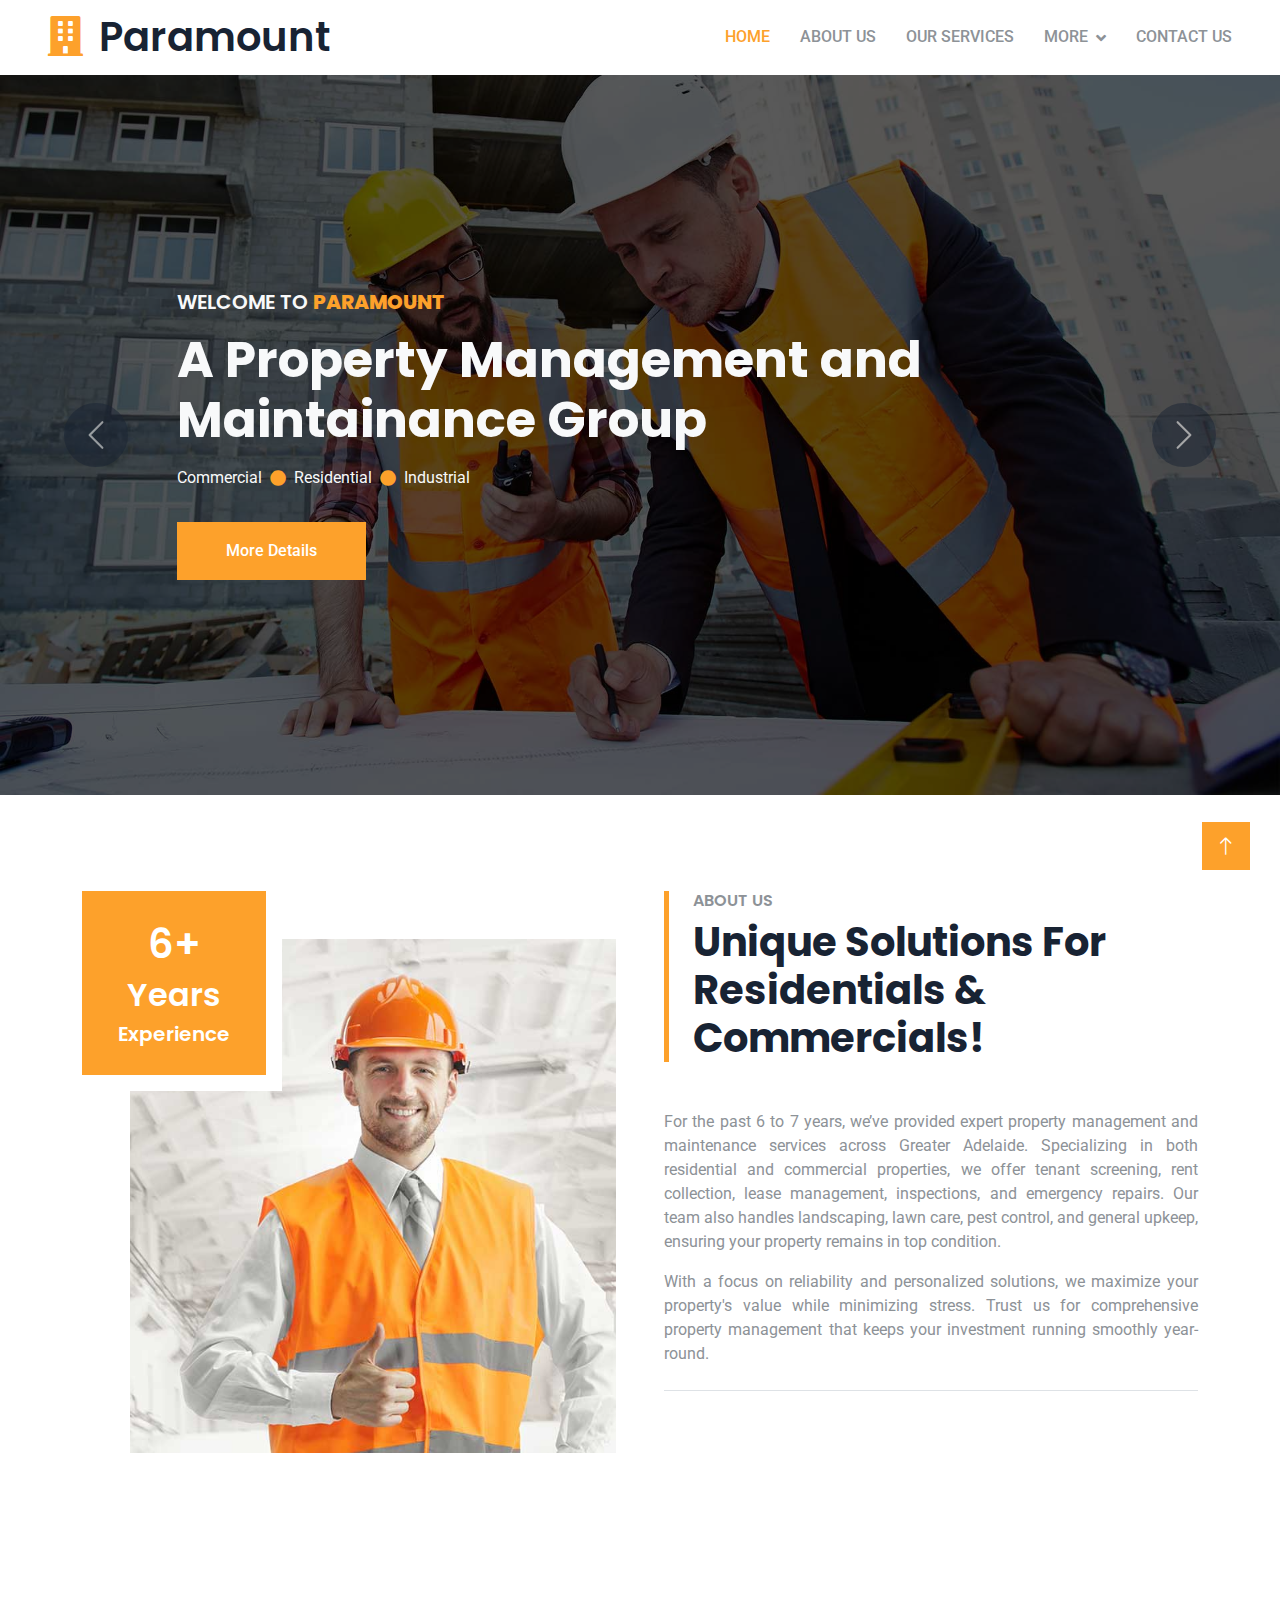
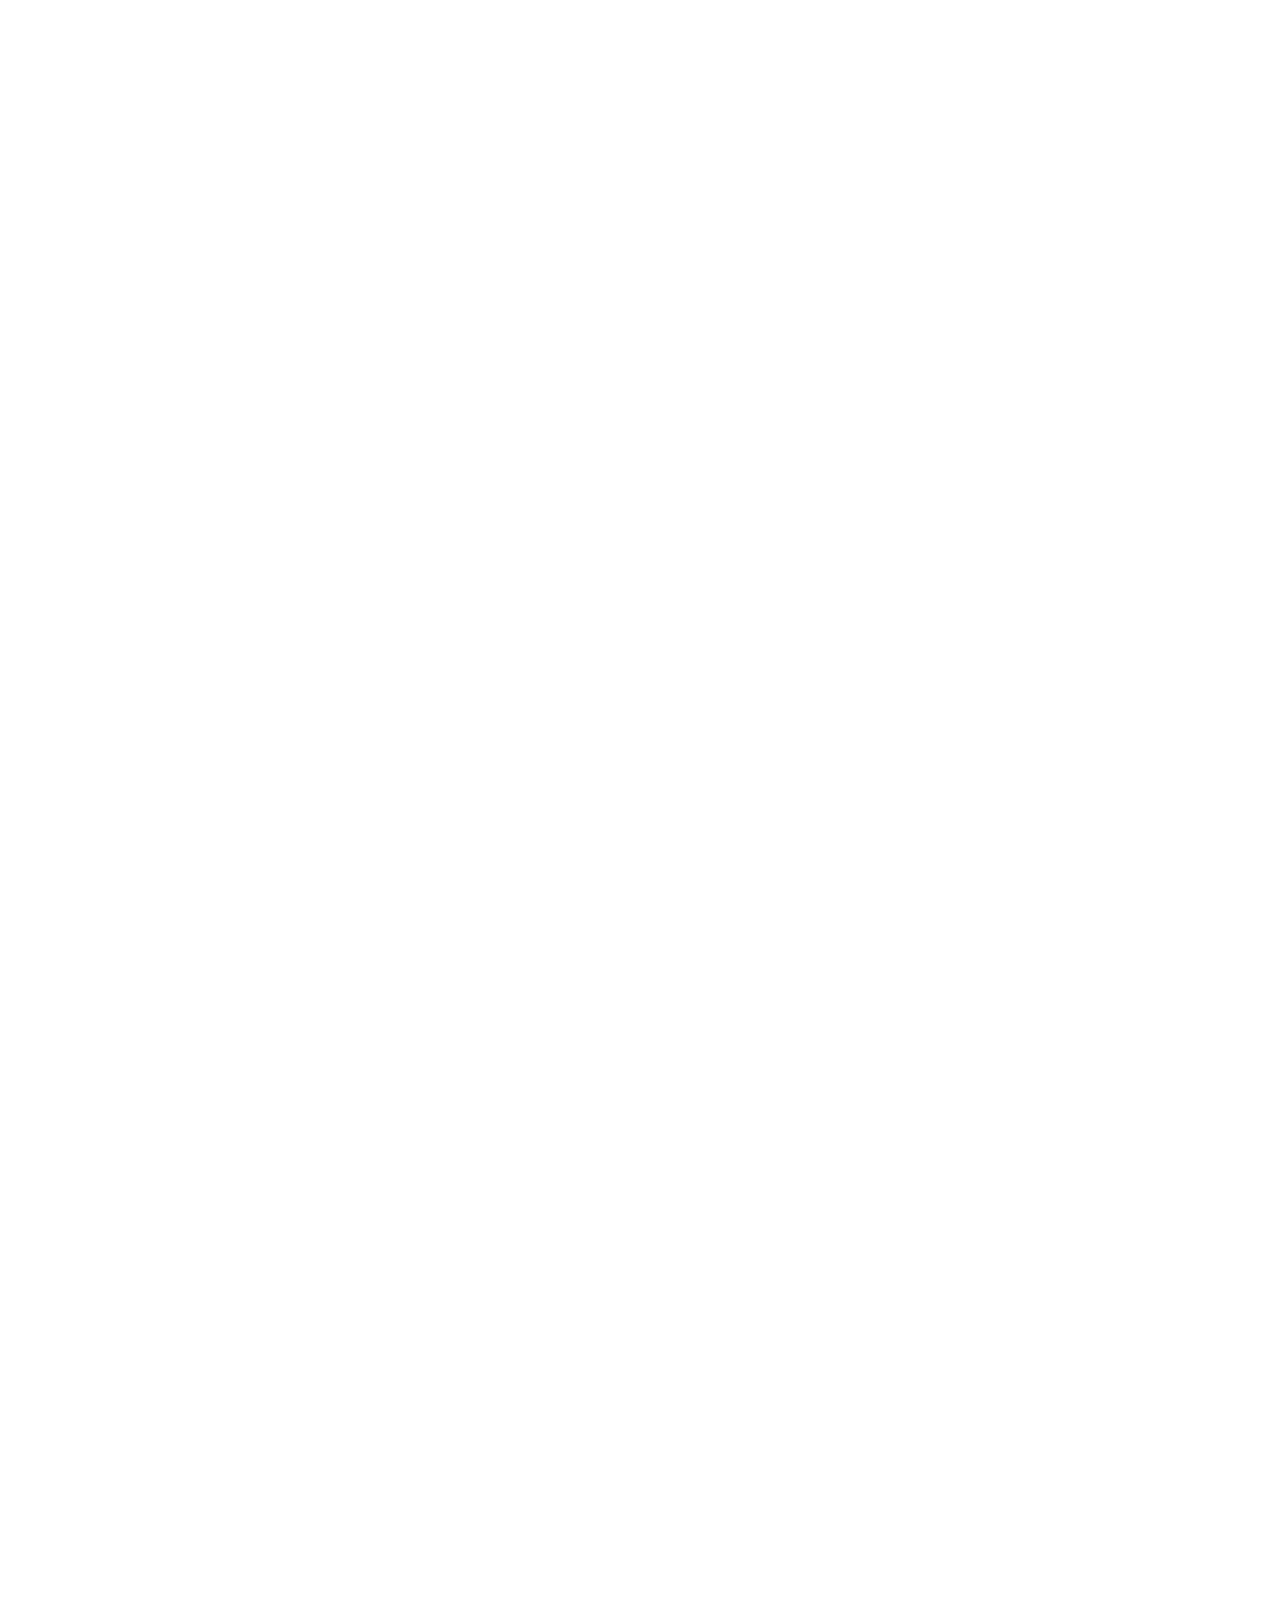
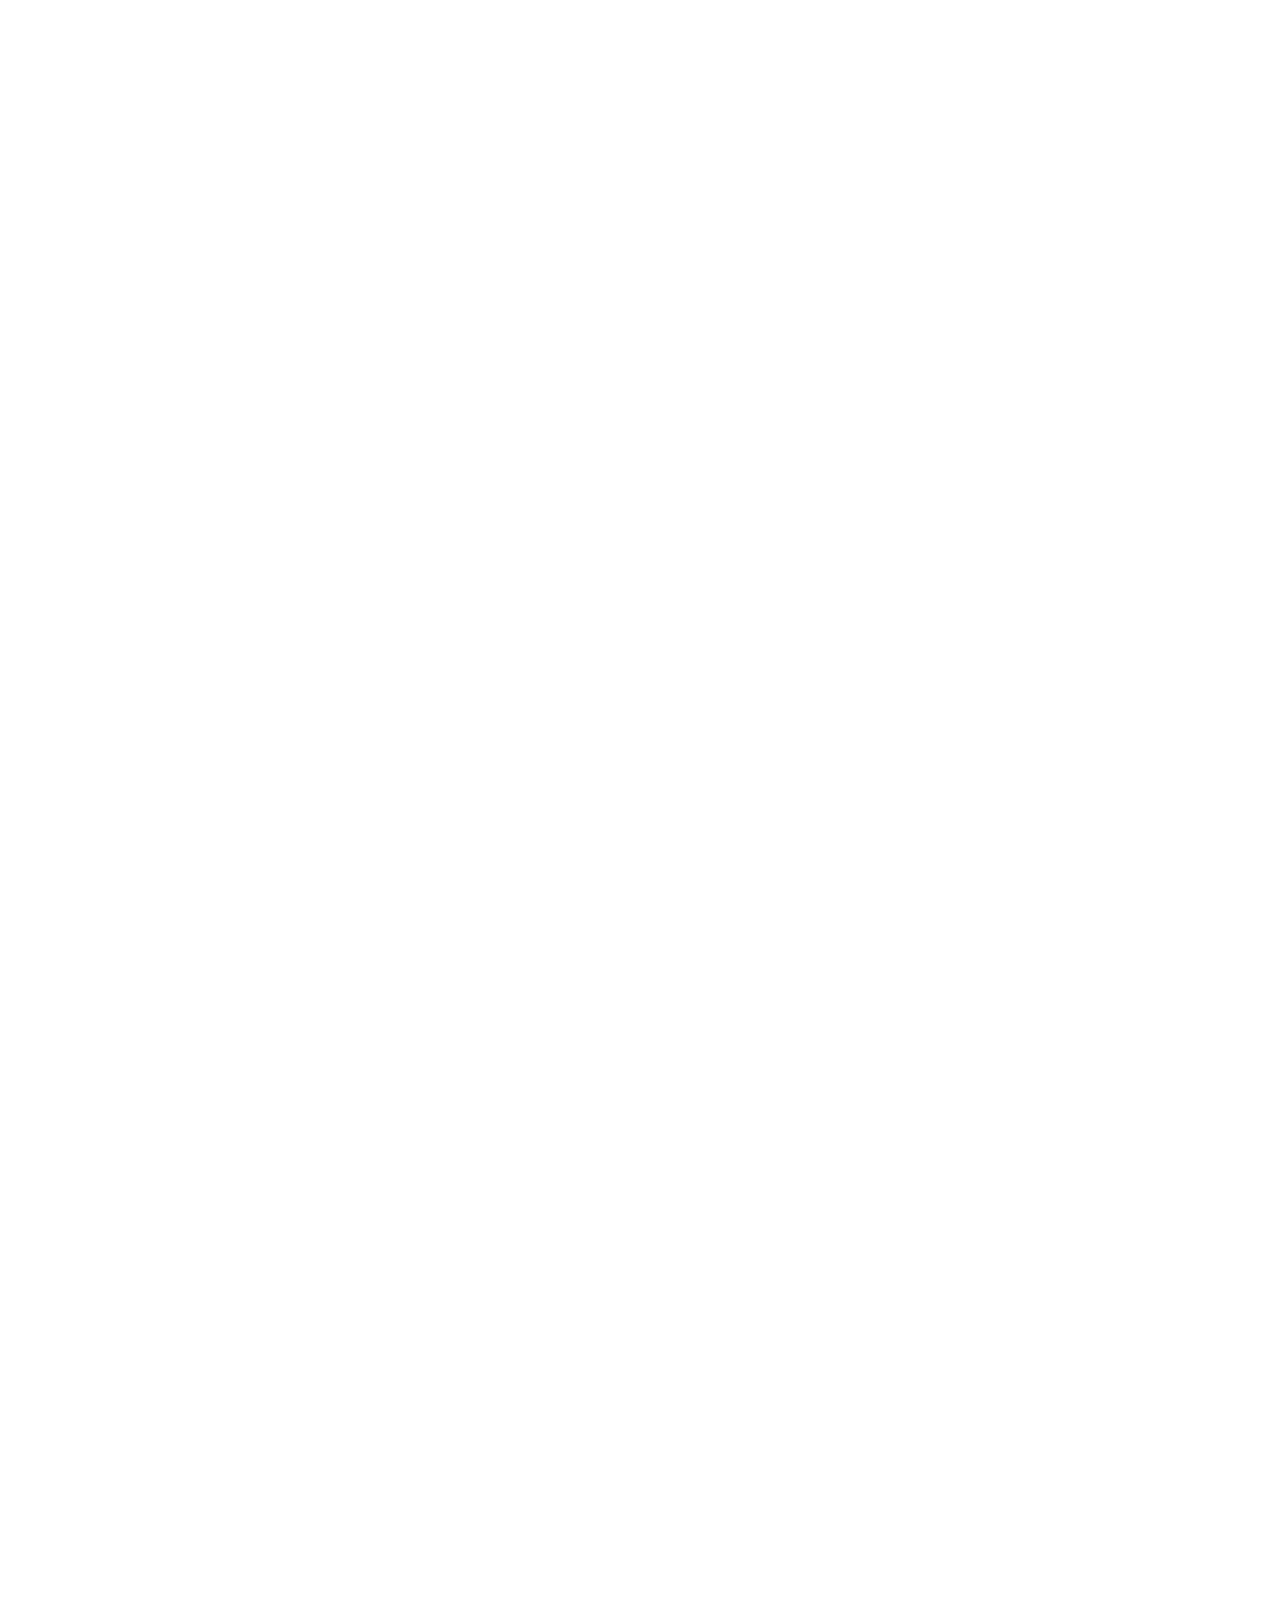
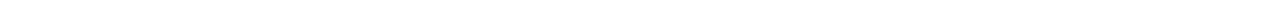
<file: index.html>
<!DOCTYPE html>
<html lang="en">

<head>
    <meta charset="utf-8">
    <title>Paramount - Home Repair Website Template</title>
    <meta content="width=device-width, initial-scale=1.0" name="viewport">
    <meta content="" name="keywords">
    <meta content="" name="description">

    <!-- Favicon -->
    <link href="img/favicon.ico" rel="icon">

    <!-- Google Web Fonts -->
    <link rel="preconnect" href="https://fonts.googleapis.com">
    <link rel="preconnect" href="https://fonts.gstatic.com" crossorigin>
    <link href="https://fonts.googleapis.com/css2?family=Roboto:wght@400;500&family=Poppins:wght@600;700&display=swap"
        rel="stylesheet">

    <!-- Icon Font Stylesheet -->
    <link href="https://cdnjs.cloudflare.com/ajax/libs/font-awesome/5.10.0/css/all.min.css" rel="stylesheet">
    <link href="https://cdn.jsdelivr.net/npm/bootstrap-icons@1.4.1/font/bootstrap-icons.css" rel="stylesheet">

    <!-- Libraries Stylesheet -->
    <link href="lib/animate/animate.min.css" rel="stylesheet">
    <link href="lib/owlcarousel/assets/owl.carousel.min.css" rel="stylesheet">

    <!-- Customized Bootstrap Stylesheet -->
    <link href="css/bootstrap.min.css" rel="stylesheet">

    <!-- Template Stylesheet -->
    <link href="css/style.css" rel="stylesheet">
</head>

<body>
    <!-- Spinner Start -->
    <div id="spinner"
        class="show bg-white position-fixed translate-middle w-100 vh-100 top-50 start-50 d-flex align-items-center justify-content-center">
        <div class="spinner-grow text-primary" role="status"></div>
    </div>
    <!-- Spinner End -->


    <!-- Topbar Start -->
    <!-- <div class="container-fluid bg-light p-0">
        <div class="row gx-0 d-none d-lg-flex">
            <div class="col-lg-7 px-5 text-start">
                <div class="h-100 d-inline-flex align-items-center border-start border-end px-3">
                    <small class="fa fa-phone-alt me-2"></small>
                    <small>+61 415386318</small>
                </div>
                <div class="h-100 d-inline-flex align-items-center border-end px-3">
                    <small class="far fa-envelope-open me-2"></small>
                    <small>info@example.com</small>
                </div>
                <div class="h-100 d-inline-flex align-items-center border-end px-3">
                    <small class="far fa-clock me-2"></small>
                    <small>Mon - Sat : 07 AM - 06 PM, Sun : Upon requested</small>
                </div>
            </div>
            <div class="col-lg-5 px-5 text-end">
                <div class="h-100 d-inline-flex align-items-center">
                    <a class="btn btn-square border-end border-start" href=""><i class="fab fa-facebook-f"></i></a>
                    <a class="btn btn-square border-end" href=""><i class="fab fa-twitter"></i></a>
                    <a class="btn btn-square border-end" href=""><i class="fab fa-linkedin-in"></i></a>
                    <a class="btn btn-square border-end" href=""><i class="fab fa-instagram"></i></a>
                </div>
            </div>
        </div>
    </div> -->
    <!-- Topbar End -->


    <!-- Navbar Start -->
    <nav class="navbar navbar-expand-lg bg-white navbar-light sticky-top px-4 px-lg-5 py-lg-0">
        <a href="index.html" class="navbar-brand d-flex align-items-center">
            <h1 class="m-0"><i class="fa fa-building text-primary me-3"></i>Paramount</h1>
        </a>
        <button type="button" class="navbar-toggler" data-bs-toggle="collapse" data-bs-target="#navbarCollapse">
            <span class="navbar-toggler-icon"></span>
        </button>
        <div class="collapse navbar-collapse" id="navbarCollapse">
            <div class="navbar-nav ms-auto py-3 py-lg-0">
                <a href="index.html" class="nav-item nav-link active">Home</a>
                <a href="about.html" class="nav-item nav-link">About Us</a>
                <a href="service.html" class="nav-item nav-link">Our Services</a>
                <div class="nav-item dropdown">
                    <a href="#" class="nav-link dropdown-toggle" data-bs-toggle="dropdown">More</a>
                    <div class="dropdown-menu bg-light m-0">
                        <!-- <a href="feature.html" class="dropdown-item">Features</a> -->
                        <a href="appointment.html" class="dropdown-item">Appointment</a>
                        <a href="team.html" class="dropdown-item">Our Team</a>
                        <!-- <a href="testimonial.html" class="dropdown-item">Testimonial</a> -->
                        <!-- <a href="404.html" class="dropdown-item">404 Page</a> -->
                    </div>
                </div>
                <a href="contact.html" class="nav-item nav-link">Contact Us</a>
            </div>
        </div>
    </nav>
    <!-- Navbar End -->


    <!-- Carousel Start -->
    <div class="container-fluid p-0 mb-5 wow fadeIn" data-wow-delay="0.1s">
        <div id="header-carousel" class="carousel slide" data-bs-ride="carousel">
            <div class="carousel-inner">
                <div class="carousel-item active">
                    <img class="w-100" src="img/carousel-1.jpg" alt="Image">
                    <div class="carousel-caption">
                        <div class="container">
                            <div class="row justify-content-center">
                                <div class="col-12 col-lg-10">
                                    <h5 class="text-light text-uppercase mb-3 animated slideInDown">Welcome to
                                        <span class="orange-paramount">Paramount</span>
                                    </h5>
                                    <h1 class="display-2 text-light mb-3 animated slideInDown title-text">A Property
                                        Management and
                                        Maintainance Group</h1>
                                    <ol class="breadcrumb mb-4 pb-2">
                                        <li class="breadcrumb-item fs-9 text-light">Commercial</li>
                                        <li class="breadcrumb-item fs-9 text-light">Residential</li>
                                        <li class="breadcrumb-item fs-9 text-light">Industrial</li>
                                    </ol>
                                    <a href="#about-sec" class="btn btn-primary py-3 px-5">More Details</a>
                                </div>
                            </div>
                        </div>
                    </div>
                </div>
                <div class="carousel-item">
                    <img class="w-100" src="img/carousel-2.jpg" alt="Image">
                    <div class="carousel-caption">
                        <div class="container">
                            <div class="row justify-content-center">
                                <div class="col-12 col-lg-10">
                                    <h5 class="text-light text-uppercase mb-3 animated slideInDown">Welcome to
                                        <span class="orange-paramount">Paramount</span>
                                    </h5>
                                    <h1 class="display-2 text-light mb-3 animated slideInDown title-text">Expert Care
                                        for Every
                                        Property Need</h1>
                                    <ol class="breadcrumb mb-4 pb-2">
                                        <li class="breadcrumb-item fs-9 text-light">Commercial</li>
                                        <li class="breadcrumb-item fs-9 text-light">Residential</li>
                                        <li class="breadcrumb-item fs-9 text-light">Industrial</li>
                                    </ol>
                                    <a href="" class="btn btn-primary py-3 px-5">More Details</a>
                                </div>
                            </div>
                        </div>
                    </div>
                </div>
                <div class="carousel-item">
                    <img class="w-100" src="img/carousel-2.jpg" alt="Image">
                    <div class="carousel-caption">
                        <div class="container">
                            <div class="row justify-content-center">
                                <div class="col-12 col-lg-10">
                                    <h5 class="text-light text-uppercase mb-3 animated slideInDown">Welcome to
                                        <span class="orange-paramount">Paramount</span>
                                    </h5>
                                    <h1 class="display-2 text-light mb-3 animated slideInDown title-text">Comprehensive
                                        Solutions
                                        for your Property Success</h1>
                                    <ol class="breadcrumb mb-4 pb-2">
                                        <li class="breadcrumb-item fs-9 text-light">Commercial</li>
                                        <li class="breadcrumb-item fs-9 text-light">Residential</li>
                                        <li class="breadcrumb-item fs-9 text-light">Industrial</li>
                                    </ol>
                                    <a href="" class="btn btn-primary py-3 px-5">More Details</a>
                                </div>
                            </div>
                        </div>
                    </div>
                </div>
            </div>
            <button class="carousel-control-prev" type="button" data-bs-target="#header-carousel" data-bs-slide="prev">
                <span class="carousel-control-prev-icon" aria-hidden="true"></span>
                <span class="visually-hidden">Previous</span>
            </button>
            <button class="carousel-control-next" type="button" data-bs-target="#header-carousel" data-bs-slide="next">
                <span class="carousel-control-next-icon" aria-hidden="true"></span>
                <span class="visually-hidden">Next</span>
            </button>
        </div>
    </div>
    <!-- Carousel End -->


    <!-- About Start -->
    <div id="about-sec" class="container-xxl py-5">
        <div class="container">
            <div class="row g-5">
                <div class="col-lg-6 wow fadeInUp" data-wow-delay="0.1s">
                    <div class="position-relative overflow-hidden ps-5 pt-5 h-100" style="min-height: 400px;">
                        <img class="position-absolute w-100 h-100" src="img/about.jpg" alt=""
                            style="object-fit: cover;">
                        <div class="position-absolute top-0 start-0 bg-white pe-3 pb-3"
                            style="width: 200px; height: 200px;">
                            <div class="d-flex flex-column justify-content-center text-center bg-primary h-100 p-3">
                                <h1 class="text-white">6+</h1>
                                <h2 class="text-white">Years</h2>
                                <h5 class="text-white mb-0">Experience</h5>
                            </div>
                        </div>
                    </div>
                </div>
                <div class="col-lg-6 wow fadeInUp" data-wow-delay="0.5s">
                    <div class="h-100">
                        <div class="border-start border-5 border-primary ps-4 mb-5">
                            <h6 class="text-body text-uppercase mb-2">About Us</h6>
                            <h1 class="display-6 mb-0">Unique Solutions For Residentials & Commercials!</h1>
                        </div>
                        <p class="para-text">For the past 6 to 7 years, we’ve provided expert property management and
                            maintenance services
                            across Greater Adelaide. Specializing in both residential and commercial properties, we
                            offer tenant screening, rent collection, lease management, inspections, and emergency
                            repairs. Our team also handles landscaping, lawn care, pest control, and general upkeep,
                            ensuring your property remains in top condition.
                        </p>
                        <p class="mb-4 para-text">With a focus on reliability and personalized solutions, we maximize
                            your
                            property's value while minimizing stress. Trust us for comprehensive property management
                            that keeps your investment running smoothly year-round.</p>
                        <div class="border-top mt-4 pt-4">
                            <div class="row g-4">
                                <div class="col-sm-4 d-flex wow fadeIn" data-wow-delay="0.1s">
                                    <i class="fa fa-check fa-2x text-primary flex-shrink-0 me-3"></i>
                                    <h6 class="mb-0">Ontime at services</h6>
                                </div>
                                <div class="col-sm-4 d-flex wow fadeIn" data-wow-delay="0.3s">
                                    <i class="fa fa-check fa-2x text-primary flex-shrink-0 me-3"></i>
                                    <h6 class="mb-0">Emergency services</h6>
                                </div>
                                <div class="col-sm-4 d-flex wow fadeIn" data-wow-delay="0.5s">
                                    <i class="fa fa-check fa-2x text-primary flex-shrink-0 me-3"></i>
                                    <h6 class="mb-0">Verified professionals</h6>
                                </div>
                            </div>
                        </div>
                    </div>
                </div>
            </div>
        </div>
    </div>
    <!-- About End -->


    <!-- Facts Start -->
    <div class="container-fluid my-5 p-0">
        <div class="row g-0">
            <div class="col-xl-3 col-sm-6 wow fadeIn" data-wow-delay="0.1s">
                <div class="position-relative">
                    <img class="img-fluid w-100" src="img/fact-1.jpg" alt="">
                    <div class="facts-overlay">
                        <h1 class="display-1">01</h1>
                        <h4 class="text-white mb-3">Cleaning</h4>
                        <p class="text-white">Efficient, thorough cleaning services for spotless homes and businesses.
                        </p>
                        <!-- <a class="text-white small" href="">READ MORE<i class="fa fa-arrow-right ms-3"></i></a> -->
                    </div>
                </div>
            </div>
            <div class="col-xl-3 col-sm-6 wow fadeIn" data-wow-delay="0.3s">
                <div class="position-relative">
                    <img class="img-fluid w-100" src="img/fact-2.jpg" alt="">
                    <div class="facts-overlay">
                        <h1 class="display-1">02</h1>
                        <h4 class="text-white mb-3">Landscaping</h4>
                        <p class="text-white">Creative landscaping solutions for beautiful, sustainable, and functional
                            outdoor spaces.</p>
                        <!-- <a class="text-white small" href="">READ MORE<i class="fa fa-arrow-right ms-3"></i></a> -->
                    </div>
                </div>
            </div>
            <div class="col-xl-3 col-sm-6 wow fadeIn" data-wow-delay="0.5s">
                <div class="position-relative">
                    <img class="img-fluid w-100" src="img/fact-3.jpg" alt="">
                    <div class="facts-overlay">
                        <h1 class="display-1">03</h1>
                        <h4 class="text-white mb-3">Carpet Cleaning</h4>
                        <p class="text-white">Professional carpet cleaning for a fresh, stain-free, and revitalized
                            look.</p>
                        <!-- <a class="text-white small" href="">READ MORE<i class="fa fa-arrow-right ms-3"></i></a> -->
                    </div>
                </div>
            </div>
            <div class="col-xl-3 col-sm-6 wow fadeIn" data-wow-delay="0.7s">
                <div class="position-relative">
                    <img class="img-fluid w-100" src="img/fact-4.jpg" alt="">
                    <div class="facts-overlay">
                        <h1 class="display-1">04</h1>
                        <h4 class="text-white mb-3">General Work</h4>
                        <p class="text-white">Reliable general services for maintenance, repairs, and property care
                            solutions.</p>
                        <!-- <a class="text-white small" href="">READ MORE<i class="fa fa-arrow-right ms-3"></i></a> -->
                    </div>
                </div>
            </div>
        </div>
    </div>
    <!-- Facts End -->


    <!-- Features Start -->
    <div class="container-xxl py-5">
        <div class="container">
            <div class="row g-5">
                <div class="col-lg-6 wow fadeInUp" data-wow-delay="0.1s">
                    <div class="border-start border-5 border-primary ps-4 mb-5">
                        <h6 class="text-body text-uppercase mb-2">Why Choose Us!</h6>
                        <h1 class="display-6 mb-0">Our Specialization And Company Features</h1>
                    </div>
                    <p class="mb-5 para-text">Choose us for reliable, professional property management and maintenance.
                        With years
                        of experience, personalized solutions, and attention to detail, we ensure your property is well
                        cared for.
                    </p>
                    <div class="row gy-5 gx-4">
                        <div class="col-sm-6 wow fadeIn" data-wow-delay="0.1s">
                            <div class="d-flex align-items-center mb-3">
                                <i class="fa fa-check fa-2x text-primary flex-shrink-0 me-3"></i>
                                <h6 class="mb-0">Large number of services provided</h6>
                            </div>
                            <!-- <span>Magna sea eos sit dolor, ipsum amet ipsum lorem diam</span> -->
                        </div>
                        <div class="col-sm-6 wow fadeIn" data-wow-delay="0.2s">
                            <div class="d-flex align-items-center mb-3">
                                <i class="fa fa-check fa-2x text-primary flex-shrink-0 me-3"></i>
                                <h6 class="mb-0">6+ years of professional experience</h6>
                            </div>
                            <!-- <span>Magna sea eos sit dolor, ipsum amet ipsum lorem diam</span> -->
                        </div>
                        <div class="col-sm-6 wow fadeIn" data-wow-delay="0.3s">
                            <div class="d-flex align-items-center mb-3">
                                <i class="fa fa-check fa-2x text-primary flex-shrink-0 me-3"></i>
                                <h6 class="mb-0">A large number of grateful customers</h6>
                            </div>
                            <!-- <span>Magna sea eos sit dolor, ipsum amet ipsum lorem diam</span> -->
                        </div>
                        <div class="col-sm-6 wow fadeIn" data-wow-delay="0.4s">
                            <div class="d-flex align-items-center mb-3">
                                <i class="fa fa-check fa-2x text-primary flex-shrink-0 me-3"></i>
                                <h6 class="mb-0">Always reliable and affordable prices</h6>
                            </div>
                            <!-- <span>Magna sea eos sit dolor, ipsum amet ipsum lorem diam</span> -->
                        </div>
                    </div>
                </div>
                <div class="col-lg-6 wow fadeInUp" data-wow-delay="0.5s">
                    <div class="position-relative overflow-hidden ps-5 pt-5 h-100" style="min-height: 400px;">
                        <img class="position-absolute w-100 h-100" src="img/feature.jpg" alt=""
                            style="object-fit: cover;">
                        <div class="position-absolute top-0 start-0 bg-white pe-3 pb-3"
                            style="width: 200px; height: 200px;">
                            <div class="d-flex flex-column justify-content-center text-center bg-primary h-100 p-3">
                                <h1 class="text-white">Experts</h1>
                                <h2 class="text-white">in every</h2>
                                <h5 class="text-white mb-0">Sector</h5>
                            </div>
                        </div>
                    </div>
                </div>
            </div>
        </div>
    </div>
    <!-- Features End -->


    <!-- Service Start -->
    <div class="container-xxl py-5">
        <div class="container">
            <div class="row g-5 align-items-end mb-5">
                <div class="col-lg-6 wow fadeInUp" data-wow-delay="0.1s">
                    <div class="border-start border-5 border-primary ps-4">
                        <h6 class="text-body text-uppercase mb-2">Our Services</h6>
                        <h1 class="display-6 mb-0">Property Management & Maintainance</h1>
                    </div>
                </div>
                <div class="col-lg-6 text-lg-end wow fadeInUp" data-wow-delay="0.3s">
                    <a class="btn btn-primary py-3 px-5" href="service.html">View More Services</a>
                </div>
            </div>
            <div class="row g-4 justify-content-center">
                <div class="col-lg-4 col-md-6 wow fadeInUp" data-wow-delay="0.1s">
                    <div class="service-item bg-light overflow-hidden h-100">
                        <img class="img-fluid" src="img/service-1.jpg" alt="">
                        <div class="service-text position-relative text-center h-100 p-4">
                            <h5 class="mb-3">Property Management</h5>
                            <p>Trusted property management for seamless operations and value
                                preservation.</p>
                            <a class="small" href="">READ MORE<i class="fa fa-arrow-right ms-3"></i></a>
                        </div>
                    </div>
                </div>
                <div class="col-lg-4 col-md-6 wow fadeInUp" data-wow-delay="0.3s">
                    <div class="service-item bg-light overflow-hidden h-100">
                        <img class="img-fluid" src="img/service-2.jpg" alt="">
                        <div class="service-text position-relative text-center h-100 p-4">
                            <h5 class="mb-3">Home Maintainance</h5>
                            <p>Expert home maintenance for a safe, efficient, and well-maintained living space.</p>
                            <a class="small" href="">READ MORE<i class="fa fa-arrow-right ms-3"></i></a>
                        </div>
                    </div>
                </div>
                <div class="col-lg-4 col-md-6 wow fadeInUp" data-wow-delay="0.5s">
                    <div class="service-item bg-light overflow-hidden h-100">
                        <img class="img-fluid" src="img/service-3.jpg" alt="">
                        <div class="service-text position-relative text-center h-100 p-4">
                            <h5 class="mb-3">Renovation</h5>
                            <p>Transformative renovations that enhance your home’s beauty, functionality, and value.</p>
                            <a class="small" href="">READ MORE<i class="fa fa-arrow-right ms-3"></i></a>
                        </div>
                    </div>
                </div>
                <!-- <div class="col-lg-4 col-md-6 wow fadeInUp" data-wow-delay="0.1s">
                    <div class="service-item bg-light overflow-hidden h-100">
                        <img class="img-fluid" src="img/service-4.jpg" alt="">
                        <div class="service-text position-relative text-center h-100 p-4">
                            <h5 class="mb-3">Wiring and installation</h5>
                            <p>Tempor erat elitr rebum at clita dolor diam ipsum sit diam amet diam et eos</p>
                            <a class="small" href="">READ MORE<i class="fa fa-arrow-right ms-3"></i></a>
                        </div>
                    </div>
                </div>
                <div class="col-lg-4 col-md-6 wow fadeInUp" data-wow-delay="0.3s">
                    <div class="service-item bg-light overflow-hidden h-100">
                        <img class="img-fluid" src="img/service-5.jpg" alt="">
                        <div class="service-text position-relative text-center h-100 p-4">
                            <h5 class="mb-3">Tiling and Painting</h5>
                            <p>Tempor erat elitr rebum at clita dolor diam ipsum sit diam amet diam et eos</p>
                            <a class="small" href="">READ MORE<i class="fa fa-arrow-right ms-3"></i></a>
                        </div>
                    </div>
                </div>
                <div class="col-lg-4 col-md-6 wow fadeInUp" data-wow-delay="0.5s">
                    <div class="service-item bg-light overflow-hidden h-100">
                        <img class="img-fluid" src="img/service-6.jpg" alt="">
                        <div class="service-text position-relative text-center h-100 p-4">
                            <h5 class="mb-3">Interior Design</h5>
                            <p>Tempor erat elitr rebum at clita dolor diam ipsum sit diam amet diam et eos</p>
                            <a class="small" href="">READ MORE<i class="fa fa-arrow-right ms-3"></i></a>
                        </div>
                    </div>
                </div> -->
            </div>
        </div>
    </div>
    <!-- Service End -->


    <!-- Appointment Start -->
    <div class="container-fluid appointment my-5 py-5 wow fadeIn" data-wow-delay="0.1s">
        <div class="container py-5">
            <div class="row g-5">
                <div class="col-lg-5 col-md-6 wow fadeIn" data-wow-delay="0.3s">
                    <div class="border-start border-5 border-primary ps-4 mb-5">
                        <h6 class="text-white text-uppercase mb-2">Appointment</h6>
                        <h1 class="display-6 text-white mb-0">A Company Involved In Service And Maintenance</h1>
                    </div>
                    <p class="text-white mb-0">Have a question or need assistance? Enter your query below, and our team
                        will call you back promptly to assist you.</p>
                </div>
                <div class="col-lg-7 col-md-6 wow fadeIn" data-wow-delay="0.5s">
                    <form>
                        <div class="row g-3">
                            <div class="col-sm-6">
                                <div class="form-floating">
                                    <input type="text" class="form-control bg-dark border-0" id="gname"
                                        placeholder="Gurdian Name">
                                    <label for="gname">Your Name</label>
                                </div>
                            </div>
                            <div class="col-sm-6">
                                <div class="form-floating">
                                    <input type="email" class="form-control bg-dark border-0" id="gmail"
                                        placeholder="Gurdian Email">
                                    <label for="gmail">Your Email</label>
                                </div>
                            </div>
                            <div class="col-sm-6">
                                <div class="form-floating">
                                    <input type="text" class="form-control bg-dark border-0" id="cname"
                                        placeholder="Child Name">
                                    <label for="cname">Your Mobile</label>
                                </div>
                            </div>
                            <div class="col-sm-6">
                                <div class="form-floating">
                                    <input type="text" class="form-control bg-dark border-0" id="cage"
                                        placeholder="Child Age">
                                    <label for="cage">Service Type</label>
                                </div>
                            </div>
                            <div class="col-12">
                                <div class="form-floating">
                                    <textarea class="form-control bg-dark border-0" placeholder="Leave a message here"
                                        id="message" style="height: 100px"></textarea>
                                    <label for="message">Message</label>
                                </div>
                            </div>
                            <div class="col-12">
                                <button class="btn btn-primary w-100 py-3" type="submit">Get Appointment</button>
                            </div>
                        </div>
                    </form>
                </div>
            </div>
        </div>
    </div>
    <!-- Appointment End -->


    <!-- Team Start -->
    <!-- <div class="container-xxl py-5">
        <div class="container">
            <div class="row g-5 align-items-end mb-5">
                <div class="col-lg-6 wow fadeInUp" data-wow-delay="0.1s">
                    <div class="border-start border-5 border-primary ps-4">
                        <h6 class="text-body text-uppercase mb-2">Our Team</h6>
                        <h1 class="display-6 mb-0">Our Expert Worker</h1>
                    </div>
                </div>
                <div class="col-lg-6 wow fadeInUp" data-wow-delay="0.3s">
                    <p class="mb-0">Tempor erat elitr rebum at clita. Diam dolor diam ipsum sit. Aliqu diam amet diam et
                        eos. Clita erat ipsum et lorem et sit, sed stet lorem sit clita duo justo magna dolore erat amet
                    </p>
                </div>
            </div>
            <div class="row g-4">
                <div class="col-lg-4 col-md-6 wow fadeInUp" data-wow-delay="0.1s">
                    <div class="team-item position-relative">
                        <img class="img-fluid" src="img/team-1.jpg" alt="">
                        <div class="team-text bg-white p-4">
                            <h5>Full Name</h5>
                            <span>Engineer</span>
                        </div>
                    </div>
                </div>
                <div class="col-lg-4 col-md-6 wow fadeInUp" data-wow-delay="0.3s">
                    <div class="team-item position-relative">
                        <img class="img-fluid" src="img/team-2.jpg" alt="">
                        <div class="team-text bg-white p-4">
                            <h5>Full Name</h5>
                            <span>Engineer</span>
                        </div>
                    </div>
                </div>
                <div class="col-lg-4 col-md-6 wow fadeInUp" data-wow-delay="0.5s">
                    <div class="team-item position-relative">
                        <img class="img-fluid" src="img/team-3.jpg" alt="">
                        <div class="team-text bg-white p-4">
                            <h5>Full Name</h5>
                            <span>Engineer</span>
                        </div>
                    </div>
                </div>
            </div>
        </div>
    </div> -->
    <!-- Team End -->


    <!-- Testimonial Start -->
    <div class="container-xxl py-5">
        <div class="container">
            <div class="row g-5">
                <div class="col-lg-5 wow fadeInUp" data-wow-delay="0.1s">
                    <div class="border-start border-5 border-primary ps-4 mb-5">
                        <h6 class="text-body text-uppercase mb-2">Testimonial</h6>
                        <h1 class="display-6 mb-0">What Our Happy Clients Say!</h1>
                    </div>
                    <p class="mb-4 para-text">Discover what our satisfied clients have to say! From exceptional service
                        to
                        outstanding results, read their experiences and see why they trust us with their properties.</p>
                    <div class="row g-4">
                        <div class="col-sm-6">
                            <div class="d-flex align-items-center mb-2">
                                <i class="fa fa-users fa-2x text-primary flex-shrink-0"></i>
                                <h1 class="ms-3 mb-0">800+</h1>
                            </div>
                            <h5 class="mb-0">Happy Clients</h5>
                        </div>
                        <div class="col-sm-6">
                            <div class="d-flex align-items-center mb-2">
                                <i class="fa fa-check fa-2x text-primary flex-shrink-0"></i>
                                <h1 class="ms-3 mb-0">1750+</h1>
                            </div>
                            <h5 class="mb-0">Projects Done</h5>
                        </div>
                    </div>
                </div>
                <div class="col-lg-7 wow fadeInUp" data-wow-delay="0.5s">
                    <div class="owl-carousel testimonial-carousel">
                        <div class="testimonial-item">
                            <img class="img-fluid mb-4" src="img/testimonial-1.jpg" alt="">
                            <p class="fs-5 para-text">I couldn't be happier with their service. From regular maintenance
                                to
                                handling emergencies, they've been reliable and professional. My property has never
                                looked better. Highly recommend them!
                            </p>
                            <div class="bg-primary mb-3" style="width: 60px; height: 5px"></div>
                            <h5>Walter Doe</h5>
                            <span>Parafield, SA</span>
                        </div>
                        <div class="testimonial-item">
                            <img class="img-fluid mb-4" src="img/testimonial-2.jpg" alt="">
                            <p class="fs-5 para-text">Their attention to detail and prompt service have been amazing!
                                They handle
                                everything efficiently, and we trust them completely with our property management.
                            </p>
                            <div class="bg-primary mb-3" style="width: 60px; height: 5px"></div>
                            <h5>Lisa Thomas</h5>
                            <span>West Beach, SA</span>
                        </div>
                        <div class="testimonial-item">
                            <img class="img-fluid mb-4" src="img/testimonial-2.jpg" alt="">
                            <p class="fs-5 para-text">We’ve used their services for years, and they never disappoint.
                                From
                                maintenance to tenant management, they make everything stress-free and seamless.
                            </p>
                            <div class="bg-primary mb-3" style="width: 60px; height: 5px"></div>
                            <h5>Emma S.</h5>
                            <span>Elizabeth Vale, SA</span>
                        </div>
                    </div>
                </div>
            </div>
        </div>
    </div>
    <!-- Testimonial End -->


    <!-- Footer Start -->
    <div class="container-fluid bg-dark footer mt-5 pt-5 wow fadeIn" data-wow-delay="0.1s">
        <div class="container py-5">
            <div class="row g-5">
                <div class="col-lg-6 col-md-6">
                    <h1 class="text-white mb-4"><i class="fa fa-building text-primary me-3"></i>Paramount</h1>
                    <p>Experience the difference with our expert property management and maintenance services. Try us
                        once, and you'll see why so many clients trust us for their property needs. Contact us today for
                        a hassle-free consultation and personalized solutions!</p>
                    <!-- <div class="d-flex pt-2">
                        <a class="btn btn-square btn-outline-primary me-1" href=""><i class="fab fa-twitter"></i></a>
                        <a class="btn btn-square btn-outline-primary me-1" href=""><i class="fab fa-facebook-f"></i></a>
                        <a class="btn btn-square btn-outline-primary me-1" href=""><i class="fab fa-youtube"></i></a>
                        <a class="btn btn-square btn-outline-primary me-0" href=""><i
                                class="fab fa-linkedin-in"></i></a>
                    </div> -->
                </div>
                <div class="col-lg-3 col-md-6">
                    <h4 class="text-light mb-4">Address</h4>
                    <p><i class="fa fa-map-marker-alt me-3"></i>3 Penley Ave, Wingfield, SA</p>
                    <p><i class="fa fa-phone-alt me-3"></i>+61415386318</p>
                    <p><i class="fa fa-phone-alt me-3"></i>+61485034486</p>
                    <p><i class="fa fa-envelope me-3"></i>info@example.com</p>
                </div>
                <div class="col-lg-3 col-md-6">
                    <h4 class="text-light mb-4">Quick Links</h4>
                    <a class="btn btn-link" href="index.html">Home</a>
                    <a class="btn btn-link" href="about.html">About Us</a>
                    <a class="btn btn-link" href="contact.html">Contact Us</a>
                    <a class="btn btn-link" href="service.html">Our Services</a>
                    <a class="btn btn-link" href="feature.html">Features</a>
                </div>
                <!-- <div class="col-lg-3 col-md-6">
                    <h4 class="text-light mb-4">Newsletter</h4>
                    <p>Dolor amet sit justo amet elitr clita ipsum elitr est.</p>
                    <div class="position-relative mx-auto" style="max-width: 400px;">
                        <input class="form-control bg-transparent w-100 py-3 ps-4 pe-5" type="text"
                            placeholder="Your email">
                        <button type="button"
                            class="btn btn-primary py-2 position-absolute top-0 end-0 mt-2 me-2">SignUp</button>
                    </div>
                </div> -->
            </div>
        </div>
        <div class="container-fluid copyright">
            <div class="container">
                <div class="row">
                    <div class="col-md-6 text-center text-md-start mb-3 mb-md-0">
                        &copy; <a href="#">Paramount</a>, All Right Reserved.
                    </div>
                    <div class="col-md-6 text-center text-md-end">
                        <!--/*** This template is free as long as you keep the footer author’s credit link/attribution link/backlink. If you'd like to use the template without the footer author’s credit link/attribution link/backlink, you can purchase the Credit Removal License from "https://htmlcodex.com/credit-removal". Thank you for your support. ***/-->
                        Designed By <a href="">Prelette</a>
                    </div>
                </div>
            </div>
        </div>
    </div>
    <!-- Footer End -->


    <!-- Back to Top -->
    <a href="#" class="btn btn-lg btn-primary btn-lg-square back-to-top"><i class="bi bi-arrow-up"></i></a>


    <!-- JavaScript Libraries -->
    <script src="https://code.jquery.com/jquery-3.4.1.min.js"></script>
    <script src="https://cdn.jsdelivr.net/npm/bootstrap@5.0.0/dist/js/bootstrap.bundle.min.js"></script>
    <script src="lib/wow/wow.min.js"></script>
    <script src="lib/easing/easing.min.js"></script>
    <script src="lib/waypoints/waypoints.min.js"></script>
    <script src="lib/owlcarousel/owl.carousel.min.js"></script>

    <!-- Template Javascript -->
    <script src="js/main.js"></script>
</body>

</html>
</file>
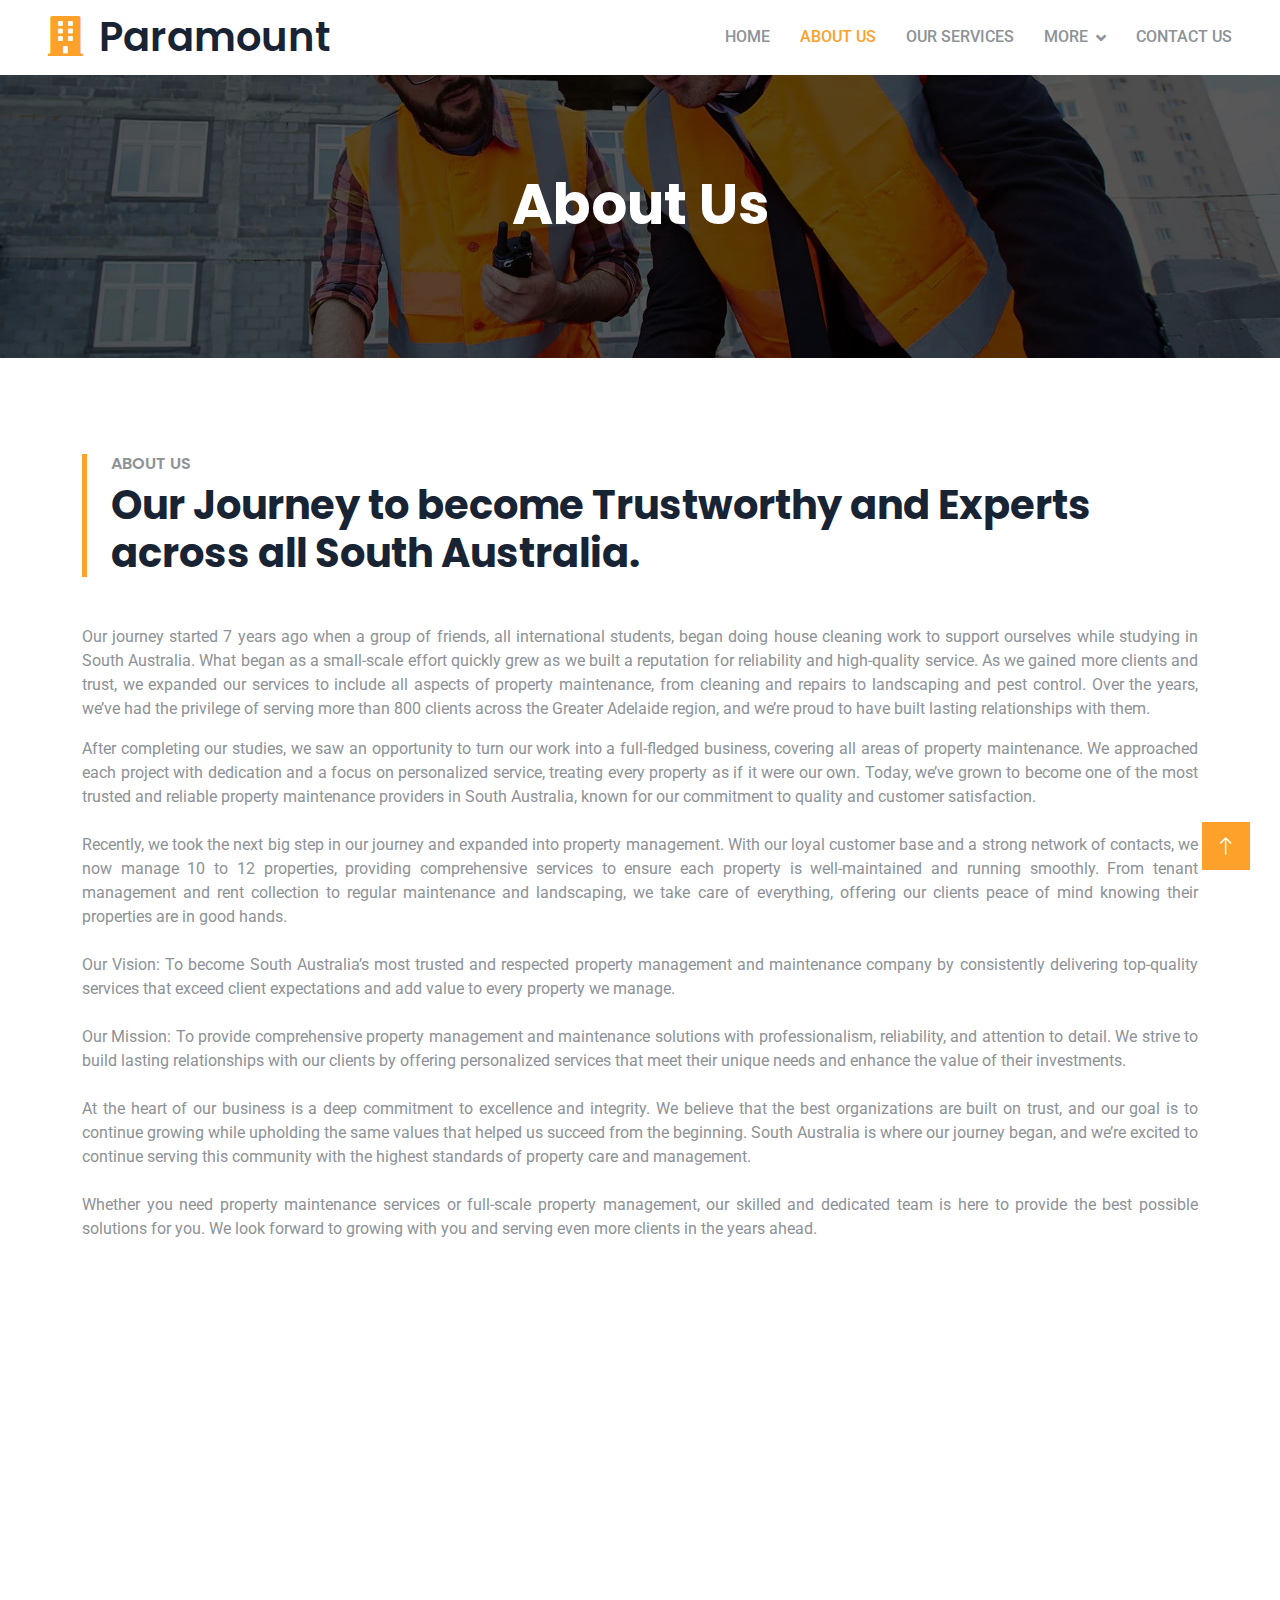
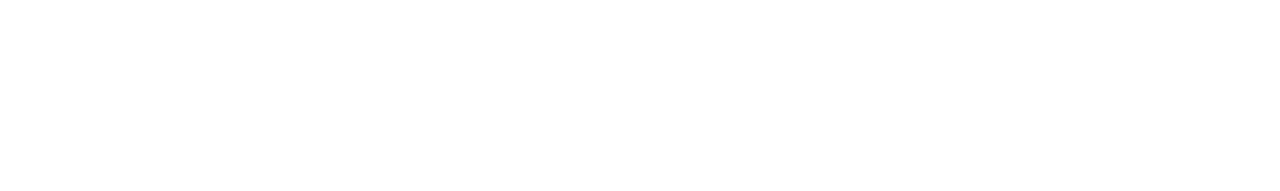
<file: about.html>
<!DOCTYPE html>
<html lang="en">

<head>
    <meta charset="utf-8">
    <title>Paramount - Home Repair Website Template</title>
    <meta content="width=device-width, initial-scale=1.0" name="viewport">
    <meta content="" name="keywords">
    <meta content="" name="description">

    <!-- Favicon -->
    <link href="img/favicon.ico" rel="icon">

    <!-- Google Web Fonts -->
    <link rel="preconnect" href="https://fonts.googleapis.com">
    <link rel="preconnect" href="https://fonts.gstatic.com" crossorigin>
    <link href="https://fonts.googleapis.com/css2?family=Roboto:wght@400;500&family=Poppins:wght@600;700&display=swap"
        rel="stylesheet">

    <!-- Icon Font Stylesheet -->
    <link href="https://cdnjs.cloudflare.com/ajax/libs/font-awesome/5.10.0/css/all.min.css" rel="stylesheet">
    <link href="https://cdn.jsdelivr.net/npm/bootstrap-icons@1.4.1/font/bootstrap-icons.css" rel="stylesheet">

    <!-- Libraries Stylesheet -->
    <link href="lib/animate/animate.min.css" rel="stylesheet">
    <link href="lib/owlcarousel/assets/owl.carousel.min.css" rel="stylesheet">

    <!-- Customized Bootstrap Stylesheet -->
    <link href="css/bootstrap.min.css" rel="stylesheet">

    <!-- Template Stylesheet -->
    <link href="css/style.css" rel="stylesheet">
</head>

<body>
    <!-- Spinner Start -->
    <div id="spinner"
        class="show bg-white position-fixed translate-middle w-100 vh-100 top-50 start-50 d-flex align-items-center justify-content-center">
        <div class="spinner-grow text-primary" role="status"></div>
    </div>
    <!-- Spinner End -->


    <!-- Topbar Start -->
    <!-- <div class="container-fluid bg-light p-0">
        <div class="row gx-0 d-none d-lg-flex">
            <div class="col-lg-7 px-5 text-start">
                <div class="h-100 d-inline-flex align-items-center border-start border-end px-3">
                    <small class="fa fa-phone-alt me-2"></small>
                    <small>+012 345 6789</small>
                </div>
                <div class="h-100 d-inline-flex align-items-center border-end px-3">
                    <small class="far fa-envelope-open me-2"></small>
                    <small>info@example.com</small>
                </div>
                <div class="h-100 d-inline-flex align-items-center border-end px-3">
                    <small class="far fa-clock me-2"></small>
                    <small>Mon - Fri : 09 AM - 09 PM</small>
                </div>
            </div>
            <div class="col-lg-5 px-5 text-end">
                <div class="h-100 d-inline-flex align-items-center">
                    <a class="btn btn-square border-end border-start" href=""><i class="fab fa-facebook-f"></i></a>
                    <a class="btn btn-square border-end" href=""><i class="fab fa-twitter"></i></a>
                    <a class="btn btn-square border-end" href=""><i class="fab fa-linkedin-in"></i></a>
                    <a class="btn btn-square border-end" href=""><i class="fab fa-instagram"></i></a>
                </div>
            </div>
        </div>
    </div> -->
    <!-- Topbar End -->


    <!-- Navbar Start -->
    <nav class="navbar navbar-expand-lg bg-white navbar-light sticky-top px-4 px-lg-5 py-lg-0">
        <a href="index.html" class="navbar-brand d-flex align-items-center">
            <h1 class="m-0"><i class="fa fa-building text-primary me-3"></i>Paramount</h1>
        </a>
        <button type="button" class="navbar-toggler" data-bs-toggle="collapse" data-bs-target="#navbarCollapse">
            <span class="navbar-toggler-icon"></span>
        </button>
        <div class="collapse navbar-collapse" id="navbarCollapse">
            <div class="navbar-nav ms-auto py-3 py-lg-0">
                <a href="index.html" class="nav-item nav-link">Home</a>
                <a href="about.html" class="nav-item nav-link active">About Us</a>
                <a href="service.html" class="nav-item nav-link">Our Services</a>
                <div class="nav-item dropdown">
                    <a href="#" class="nav-link dropdown-toggle" data-bs-toggle="dropdown">More</a>
                    <div class="dropdown-menu bg-light m-0">
                        <!-- <a href="feature.html" class="dropdown-item">Features</a> -->
                        <a href="appointment.html" class="dropdown-item">Appointment</a>
                        <a href="team.html" class="dropdown-item">Our Team</a>
                        <!-- <a href="testimonial.html" class="dropdown-item">Testimonial</a> -->
                        <!-- <a href="404.html" class="dropdown-item">404 Page</a> -->
                    </div>
                </div>
                <a href="contact.html" class="nav-item nav-link">Contact Us</a>
            </div>
        </div>
    </nav>
    <!-- Navbar End -->


    <!-- Page Header Start -->
    <div class="container-fluid page-header py-5 mb-5 wow fadeIn" data-wow-delay="0.1s">
        <div class="container text-center py-5">
            <h1 class="display-4 text-white animated slideInDown mb-4">About Us</h1>
            <!-- <nav aria-label="breadcrumb animated slideInDown">
                <ol class="breadcrumb justify-content-center mb-0">
                    <li class="breadcrumb-item"><a class="text-white" href="#">Home</a></li>
                    <li class="breadcrumb-item"><a class="text-white" href="#">Pages</a></li>
                    <li class="breadcrumb-item text-primary active" aria-current="page">About</li>
                </ol>
            </nav> -->
        </div>
    </div>
    <!-- Page Header End -->


    <!-- About Start -->
    <div class="container-xxl py-5">
        <div class="container">
            <div class="row g-5">
                <!-- <div class="col-lg-12 wow fadeInUp" data-wow-delay="0.1s">
                    <div class="position-relative overflow-hidden ps-5 pt-5 h-100" style="min-height: 400px;">
                        <img class="position-absolute w-100 h-100" src="img/about.jpg" alt=""
                            style="object-fit: cover;">
                        <div class="position-absolute top-0 start-0 bg-white pe-3 pb-3"
                            style="width: 200px; height: 200px;">
                            <div class="d-flex flex-column justify-content-center text-center bg-primary h-100 p-3">
                                <h1 class="text-white">Large</h1>
                                <h2 class="text-white">Numbers</h2>
                                <h5 class="text-white mb-0">of Clients</h5>
                            </div>
                        </div>
                    </div>
                </div> -->
                <div class="col-lg-12 wow fadeInUp" data-wow-delay="0.5s">
                    <div class="h-100">
                        <div class="border-start border-5 border-primary ps-4 mb-5">
                            <h6 class="text-body text-uppercase mb-2">About Us</h6>
                            <h1 class="display-6 mb-0">Our Journey to become Trustworthy and Experts across all South
                                Australia.
                            </h1>
                        </div>
                        <p class="para-text">Our journey started 7 years ago when a group of friends, all international
                            students, began doing house cleaning work to support ourselves while studying in South
                            Australia. What began as a small-scale effort quickly grew as we built a reputation for
                            reliability and high-quality service. As we gained more clients and trust, we expanded our
                            services to include all aspects of property maintenance, from cleaning and repairs to
                            landscaping and
                            pest control. Over the years, we’ve had the privilege of serving more than 800 clients
                            across the Greater Adelaide region, and we’re proud to have built lasting relationships with
                            them.
                        </p>
                        <p class="mb-4 para-text">After completing our studies, we saw an opportunity to turn our work
                            into a
                            full-fledged business, covering all areas of property maintenance. We approached each
                            project with dedication and a focus on personalized service, treating every property as if
                            it were our own. Today, we’ve grown to become one of the most trusted and reliable property
                            maintenance providers in South Australia, known for our commitment to quality and customer
                            satisfaction.</p>
                        <p class="mb-4 para-text">Recently, we took the next big step in our journey and expanded into
                            property
                            management. With our loyal customer base and a strong network of contacts, we now manage 10
                            to 12 properties, providing comprehensive services to ensure each property is
                            well-maintained and running smoothly. From tenant management and rent collection to regular
                            maintenance and landscaping, we take care of everything, offering our clients peace of mind
                            knowing their properties are in good hands.</p>
                        <p class="mb-4 para-text">Our Vision:
                            To become South Australia’s most trusted and respected property management and maintenance
                            company by consistently delivering top-quality services that exceed client expectations and
                            add value to every property we manage.</p>
                        <p class="mb-4 para-text">Our Mission:
                            To provide comprehensive property management and maintenance solutions with professionalism,
                            reliability, and attention to detail. We strive to build lasting relationships with our
                            clients by offering personalized services that meet their unique needs and enhance the value
                            of their investments.</p>
                        <p class="mb-4 para-text">At the heart of our business is a deep commitment to excellence and
                            integrity.
                            We believe that the best organizations are built on trust, and our goal is to continue
                            growing while upholding the same values that helped us succeed from the beginning. South
                            Australia is where our journey began, and we’re excited to continue serving this community
                            with the highest standards of property care and management.</p>
                        <p class="mb-4 para-text">Whether you need property maintenance services or full-scale property
                            management, our skilled and dedicated team is here to provide the best possible solutions
                            for you. We look forward to growing with you and serving even more clients in the years
                            ahead.</p>
                        <!-- <div class="border-top mt-4 pt-4">
                            <div class="row g-4">
                                <div class="col-sm-4 d-flex wow fadeIn" data-wow-delay="0.1s">
                                    <i class="fa fa-check fa-2x text-primary flex-shrink-0 me-3"></i>
                                    <h6 class="mb-0">Ontime at services</h6>
                                </div>
                                <div class="col-sm-4 d-flex wow fadeIn" data-wow-delay="0.3s">
                                    <i class="fa fa-check fa-2x text-primary flex-shrink-0 me-3"></i>
                                    <h6 class="mb-0">24/7 hours services</h6>
                                </div>
                                <div class="col-sm-4 d-flex wow fadeIn" data-wow-delay="0.5s">
                                    <i class="fa fa-check fa-2x text-primary flex-shrink-0 me-3"></i>
                                    <h6 class="mb-0">Verified professionals</h6>
                                </div>
                            </div>
                        </div> -->
                    </div>
                </div>
            </div>
        </div>
    </div>
    <!-- About End -->


    <!-- Team Start -->
    <!-- <div class="container-xxl py-5">
        <div class="container">
            <div class="row g-5 align-items-end mb-5">
                <div class="col-lg-6 wow fadeInUp" data-wow-delay="0.1s">
                    <div class="border-start border-5 border-primary ps-4">
                        <h6 class="text-body text-uppercase mb-2">Our Team</h6>
                        <h1 class="display-6 mb-0">Our Expert Worker</h1>
                    </div>
                </div>
                <div class="col-lg-6 wow fadeInUp" data-wow-delay="0.3s">
                    <p class="mb-0">Our expert team is skilled in all aspects of property management and maintenance.
                        With diverse experience, we provide tailored solutions in landscaping, repairs, tenant
                        management, and more, ensuring your property’s success.
                    </p>
                </div>
            </div>
            <div class="row g-4">
                <div class="col-lg-4 col-md-6 wow fadeInUp" data-wow-delay="0.1s">
                    <div class="team-item position-relative">
                        <img class="img-fluid" src="img/team-1.jpg" alt="">
                        <div class="team-text bg-white p-4">
                            <h5>Vivek Virani</h5>
                            <span>Site Engineer</span>
                        </div>
                    </div>
                </div>
                <div class="col-lg-4 col-md-6 wow fadeInUp" data-wow-delay="0.3s">
                    <div class="team-item position-relative">
                        <img class="img-fluid" src="img/team-2.jpg" alt="">
                        <div class="team-text bg-white p-4">
                            <h5>Khush Patel</h5>
                            <span>Steel Fixer</span>
                        </div>
                    </div>
                </div>
                <div class="col-lg-4 col-md-6 wow fadeInUp" data-wow-delay="0.5s">
                    <div class="team-item position-relative">
                        <img class="img-fluid" src="img/team-3.jpg" alt="">
                        <div class="team-text bg-white p-4">
                            <h5>Harsh Makani</h5>
                            <span>Professional Cleaner</span>
                        </div>
                    </div>
                </div>
            </div>
        </div>
    </div> -->
    <!-- Team End -->


    <!-- Footer Start -->
    <div class="container-fluid bg-dark footer mt-5 pt-5 wow fadeIn" data-wow-delay="0.1s">
        <div class="container py-5">
            <div class="row g-5">
                <div class="col-lg-6 col-md-6">
                    <h1 class="text-white mb-4"><i class="fa fa-building text-primary me-3"></i>Paramount</h1>
                    <p>Experience the difference with our expert property management and maintenance services. Try us
                        once, and you'll see why so many clients trust us for their property needs. Contact us today for
                        a hassle-free consultation and personalized solutions!</p>
                    <!-- <div class="d-flex pt-2">
                        <a class="btn btn-square btn-outline-primary me-1" href=""><i class="fab fa-twitter"></i></a>
                        <a class="btn btn-square btn-outline-primary me-1" href=""><i class="fab fa-facebook-f"></i></a>
                        <a class="btn btn-square btn-outline-primary me-1" href=""><i class="fab fa-youtube"></i></a>
                        <a class="btn btn-square btn-outline-primary me-0" href=""><i
                                class="fab fa-linkedin-in"></i></a>
                    </div> -->
                </div>
                <div class="col-lg-3 col-md-6">
                    <h4 class="text-light mb-4">Address</h4>
                    <p><i class="fa fa-map-marker-alt me-3"></i>3 Penley Ave, Wingfield, SA</p>
                    <p><i class="fa fa-phone-alt me-3"></i>+61415386318</p>
                    <p><i class="fa fa-phone-alt me-3"></i>+61485034486</p>
                    <p><i class="fa fa-envelope me-3"></i>info@example.com</p>
                </div>
                <div class="col-lg-3 col-md-6">
                    <h4 class="text-light mb-4">Quick Links</h4>
                    <a class="btn btn-link" href="index.html">Home</a>
                    <a class="btn btn-link" href="about.html">About Us</a>
                    <a class="btn btn-link" href="contact.html">Contact Us</a>
                    <a class="btn btn-link" href="service.html">Our Services</a>
                    <a class="btn btn-link" href="feature.html">Features</a>
                </div>
                <!-- <div class="col-lg-3 col-md-6">
                    <h4 class="text-light mb-4">Newsletter</h4>
                    <p>Dolor amet sit justo amet elitr clita ipsum elitr est.</p>
                    <div class="position-relative mx-auto" style="max-width: 400px;">
                        <input class="form-control bg-transparent w-100 py-3 ps-4 pe-5" type="text"
                            placeholder="Your email">
                        <button type="button"
                            class="btn btn-primary py-2 position-absolute top-0 end-0 mt-2 me-2">SignUp</button>
                    </div>
                </div> -->
            </div>
        </div>
        <div class="container-fluid copyright">
            <div class="container">
                <div class="row">
                    <div class="col-md-6 text-center text-md-start mb-3 mb-md-0">
                        &copy; <a href="#">Paramount</a>, All Right Reserved.
                    </div>
                    <div class="col-md-6 text-center text-md-end">
                        <!--/*** This template is free as long as you keep the footer author’s credit link/attribution link/backlink. If you'd like to use the template without the footer author’s credit link/attribution link/backlink, you can purchase the Credit Removal License from "https://htmlcodex.com/credit-removal". Thank you for your support. ***/-->
                        Designed By <a href="">Prelette</a>
                    </div>
                </div>
            </div>
        </div>
    </div>
    <!-- Footer End -->


    <!-- Back to Top -->
    <a href="#" class="btn btn-lg btn-primary btn-lg-square back-to-top"><i class="bi bi-arrow-up"></i></a>


    <!-- JavaScript Libraries -->
    <script src="https://code.jquery.com/jquery-3.4.1.min.js"></script>
    <script src="https://cdn.jsdelivr.net/npm/bootstrap@5.0.0/dist/js/bootstrap.bundle.min.js"></script>
    <script src="lib/wow/wow.min.js"></script>
    <script src="lib/easing/easing.min.js"></script>
    <script src="lib/waypoints/waypoints.min.js"></script>
    <script src="lib/owlcarousel/owl.carousel.min.js"></script>

    <!-- Template Javascript -->
    <script src="js/main.js"></script>
</body>

</html>
</file>
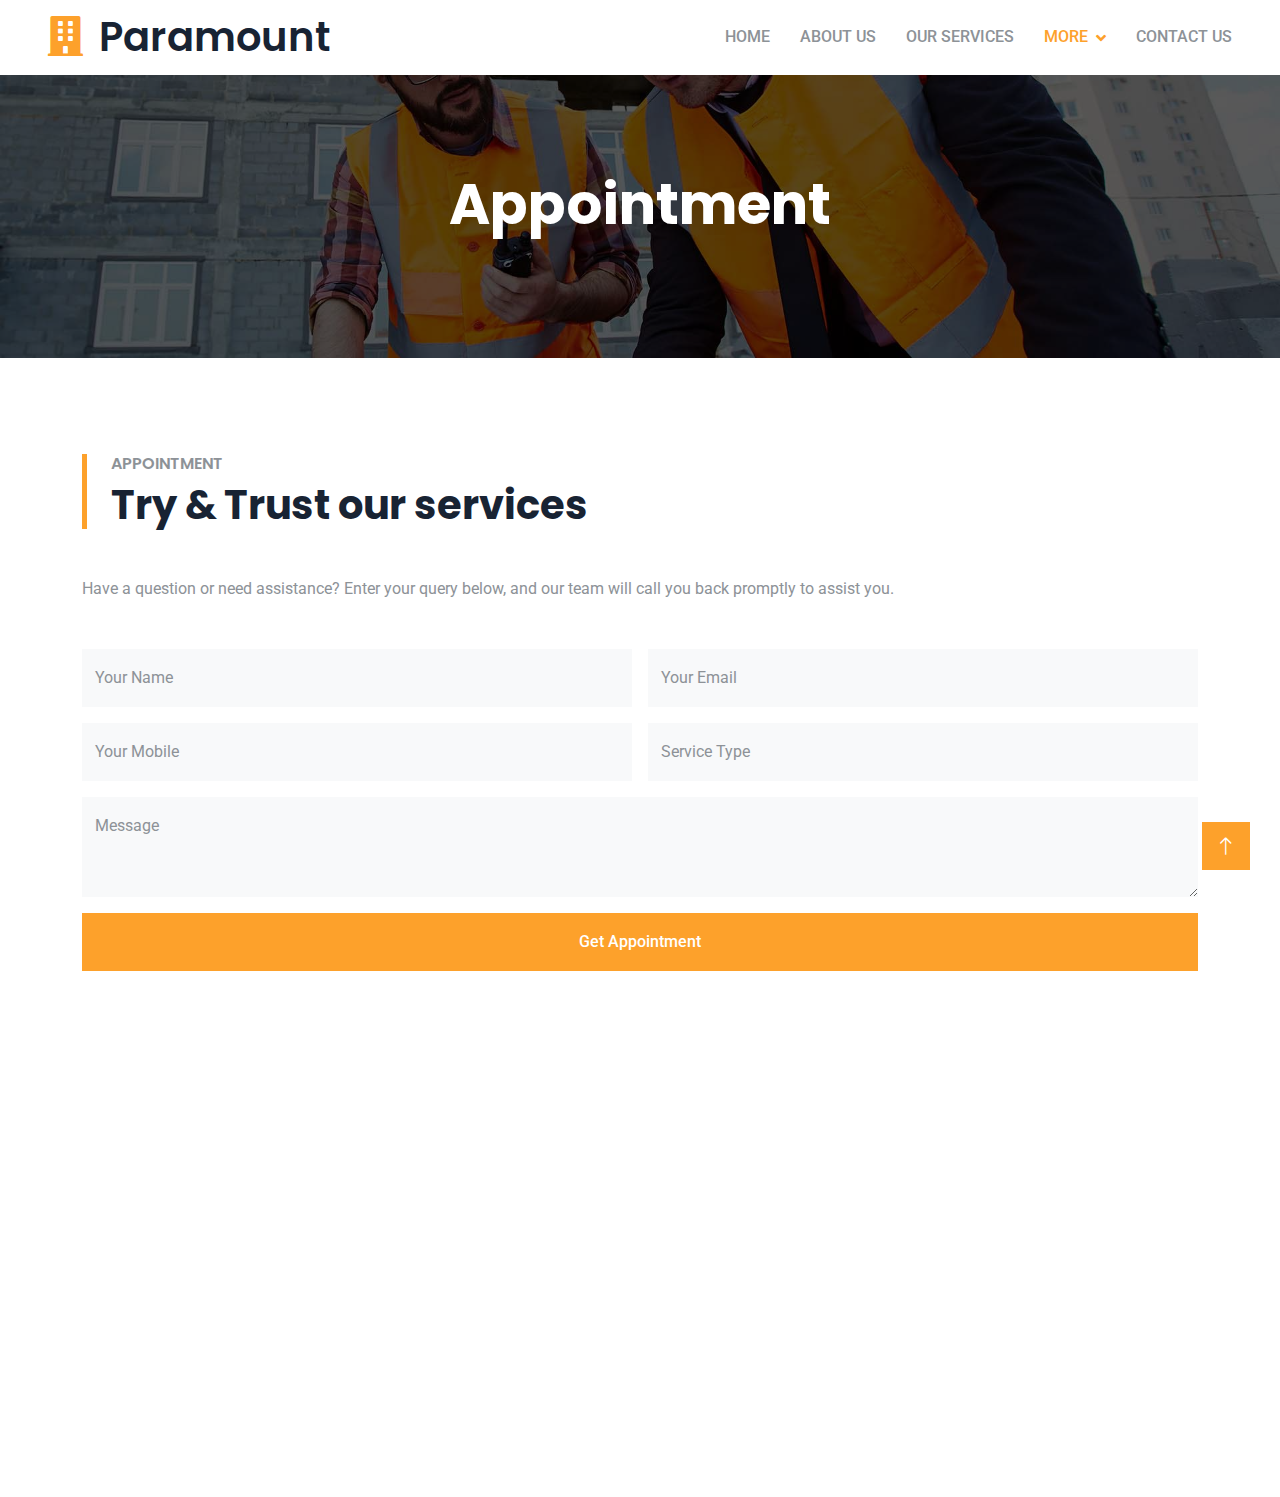
<file: appointment.html>
<!DOCTYPE html>
<html lang="en">

<head>
    <meta charset="utf-8">
    <title>Paramount - Home Repair Website Template</title>
    <meta content="width=device-width, initial-scale=1.0" name="viewport">
    <meta content="" name="keywords">
    <meta content="" name="description">

    <!-- Favicon -->
    <link href="img/favicon.ico" rel="icon">

    <!-- Google Web Fonts -->
    <link rel="preconnect" href="https://fonts.googleapis.com">
    <link rel="preconnect" href="https://fonts.gstatic.com" crossorigin>
    <link href="https://fonts.googleapis.com/css2?family=Roboto:wght@400;500&family=Poppins:wght@600;700&display=swap"
        rel="stylesheet">

    <!-- Icon Font Stylesheet -->
    <link href="https://cdnjs.cloudflare.com/ajax/libs/font-awesome/5.10.0/css/all.min.css" rel="stylesheet">
    <link href="https://cdn.jsdelivr.net/npm/bootstrap-icons@1.4.1/font/bootstrap-icons.css" rel="stylesheet">

    <!-- Libraries Stylesheet -->
    <link href="lib/animate/animate.min.css" rel="stylesheet">
    <link href="lib/owlcarousel/assets/owl.carousel.min.css" rel="stylesheet">

    <!-- Customized Bootstrap Stylesheet -->
    <link href="css/bootstrap.min.css" rel="stylesheet">

    <!-- Template Stylesheet -->
    <link href="css/style.css" rel="stylesheet">
</head>

<body>
    <!-- Spinner Start -->
    <div id="spinner"
        class="show bg-white position-fixed translate-middle w-100 vh-100 top-50 start-50 d-flex align-items-center justify-content-center">
        <div class="spinner-grow text-primary" role="status"></div>
    </div>
    <!-- Spinner End -->


    <!-- Topbar Start -->
    <!-- <div class="container-fluid bg-light p-0">
        <div class="row gx-0 d-none d-lg-flex">
            <div class="col-lg-7 px-5 text-start">
                <div class="h-100 d-inline-flex align-items-center border-start border-end px-3">
                    <small class="fa fa-phone-alt me-2"></small>
                    <small>+012 345 6789</small>
                </div>
                <div class="h-100 d-inline-flex align-items-center border-end px-3">
                    <small class="far fa-envelope-open me-2"></small>
                    <small>info@example.com</small>
                </div>
                <div class="h-100 d-inline-flex align-items-center border-end px-3">
                    <small class="far fa-clock me-2"></small>
                    <small>Mon - Fri : 09 AM - 09 PM</small>
                </div>
            </div>
            <div class="col-lg-5 px-5 text-end">
                <div class="h-100 d-inline-flex align-items-center">
                    <a class="btn btn-square border-end border-start" href=""><i class="fab fa-facebook-f"></i></a>
                    <a class="btn btn-square border-end" href=""><i class="fab fa-twitter"></i></a>
                    <a class="btn btn-square border-end" href=""><i class="fab fa-linkedin-in"></i></a>
                    <a class="btn btn-square border-end" href=""><i class="fab fa-instagram"></i></a>
                </div>
            </div>
        </div>
    </div> -->
    <!-- Topbar End -->


    <!-- Navbar Start -->
    <nav class="navbar navbar-expand-lg bg-white navbar-light sticky-top px-4 px-lg-5 py-lg-0">
        <a href="index.html" class="navbar-brand d-flex align-items-center">
            <h1 class="m-0"><i class="fa fa-building text-primary me-3"></i>Paramount</h1>
        </a>
        <button type="button" class="navbar-toggler" data-bs-toggle="collapse" data-bs-target="#navbarCollapse">
            <span class="navbar-toggler-icon"></span>
        </button>
        <div class="collapse navbar-collapse" id="navbarCollapse">
            <div class="navbar-nav ms-auto py-3 py-lg-0">
                <a href="index.html" class="nav-item nav-link">Home</a>
                <a href="about.html" class="nav-item nav-link">About Us</a>
                <a href="service.html" class="nav-item nav-link">Our Services</a>
                <div class="nav-item dropdown">
                    <a href="#" class="nav-link dropdown-toggle active" data-bs-toggle="dropdown">More</a>
                    <div class="dropdown-menu bg-light m-0">
                        <!-- <a href="feature.html" class="dropdown-item">Features</a> -->
                        <a href="appointment.html" class="dropdown-item active">Appointment</a>
                        <a href="team.html" class="dropdown-item">Our Team</a>
                        <!-- <a href="testimonial.html" class="dropdown-item">Testimonial</a> -->
                        <!-- <a href="404.html" class="dropdown-item">404 Page</a> -->
                    </div>
                </div>
                <a href="contact.html" class="nav-item nav-link">Contact Us</a>
            </div>
        </div>
    </nav>
    <!-- Navbar End -->


    <!-- Page Header Start -->
    <div class="container-fluid page-header py-5 mb-5 wow fadeIn" data-wow-delay="0.1s">
        <div class="container text-center py-5">
            <h1 class="display-4 text-white animated slideInDown mb-4">Appointment</h1>
            <!-- <nav aria-label="breadcrumb animated slideInDown">
                <ol class="breadcrumb justify-content-center mb-0">
                    <li class="breadcrumb-item"><a class="text-white" href="#">Home</a></li>
                    <li class="breadcrumb-item"><a class="text-white" href="#">Pages</a></li>
                    <li class="breadcrumb-item text-primary active" aria-current="page">Appointment</li>
                </ol>
            </nav> -->
        </div>
    </div>
    <!-- Page Header End -->


    <!-- Appointment Start -->
    <div class="container-xxl py-5">
        <div class="container">
            <div class="row g-5">
                <div class="col-lg-12 col-md-6 wow fadeInUp" data-wow-delay="0.1s">
                    <div class="border-start border-5 border-primary ps-4 mb-5">
                        <h6 class="text-body text-uppercase mb-2">Appointment</h6>
                        <h1 class="display-6 mb-0">Try & Trust our services</h1>
                    </div>
                    <p class="mb-0">Have a question or need assistance? Enter your query below, and our team will call
                        you back promptly to assist you.
                    </p>
                </div>
                <div class="col-lg-12 col-md-6 wow fadeInUp" data-wow-delay="0.5s">
                    <form>
                        <div class="row g-3">
                            <div class="col-sm-6">
                                <div class="form-floating">
                                    <input type="text" class="form-control bg-light border-0" id="gname"
                                        placeholder="Gurdian Name">
                                    <label for="gname">Your Name</label>
                                </div>
                            </div>
                            <div class="col-sm-6">
                                <div class="form-floating">
                                    <input type="email" class="form-control bg-light border-0" id="gmail"
                                        placeholder="Gurdian Email">
                                    <label for="gmail">Your Email</label>
                                </div>
                            </div>
                            <div class="col-sm-6">
                                <div class="form-floating">
                                    <input type="text" class="form-control bg-light border-0" id="cname"
                                        placeholder="Child Name">
                                    <label for="cname">Your Mobile</label>
                                </div>
                            </div>
                            <div class="col-sm-6">
                                <div class="form-floating">
                                    <input type="text" class="form-control bg-light border-0" id="cage"
                                        placeholder="Child Age">
                                    <label for="cage">Service Type</label>
                                </div>
                            </div>
                            <div class="col-12">
                                <div class="form-floating">
                                    <textarea class="form-control bg-light border-0" placeholder="Leave a message here"
                                        id="message" style="height: 100px"></textarea>
                                    <label for="message">Message</label>
                                </div>
                            </div>
                            <div class="col-12">
                                <button class="btn btn-primary w-100 py-3" type="submit">Get Appointment</button>
                            </div>
                        </div>
                    </form>
                </div>
            </div>
        </div>
    </div>
    <!-- Appointment End -->


    <!-- Footer Start -->
    <div class="container-fluid bg-dark footer mt-5 pt-5 wow fadeIn" data-wow-delay="0.1s">
        <div class="container py-5">
            <div class="row g-5">
                <div class="col-lg-6 col-md-6">
                    <h1 class="text-white mb-4"><i class="fa fa-building text-primary me-3"></i>Paramount</h1>
                    <p>Experience the difference with our expert property management and maintenance services. Try us
                        once, and you'll see why so many clients trust us for their property needs. Contact us today for
                        a hassle-free consultation and personalized solutions!</p>
                    <!-- <div class="d-flex pt-2">
                        <a class="btn btn-square btn-outline-primary me-1" href=""><i class="fab fa-twitter"></i></a>
                        <a class="btn btn-square btn-outline-primary me-1" href=""><i class="fab fa-facebook-f"></i></a>
                        <a class="btn btn-square btn-outline-primary me-1" href=""><i class="fab fa-youtube"></i></a>
                        <a class="btn btn-square btn-outline-primary me-0" href=""><i
                                class="fab fa-linkedin-in"></i></a>
                    </div> -->
                </div>
                <div class="col-lg-3 col-md-6">
                    <h4 class="text-light mb-4">Address</h4>
                    <p><i class="fa fa-map-marker-alt me-3"></i>3 Penley Ave, Wingfield, SA</p>
                    <p><i class="fa fa-phone-alt me-3"></i>+61415386318</p>
                    <p><i class="fa fa-phone-alt me-3"></i>+61485034486</p>
                    <p><i class="fa fa-envelope me-3"></i>info@example.com</p>
                </div>
                <div class="col-lg-3 col-md-6">
                    <h4 class="text-light mb-4">Quick Links</h4>
                    <a class="btn btn-link" href="index.html">Home</a>
                    <a class="btn btn-link" href="about.html">About Us</a>
                    <a class="btn btn-link" href="contact.html">Contact Us</a>
                    <a class="btn btn-link" href="service.html">Our Services</a>
                    <a class="btn btn-link" href="feature.html">Features</a>
                </div>
                <!-- <div class="col-lg-3 col-md-6">
                    <h4 class="text-light mb-4">Newsletter</h4>
                    <p>Dolor amet sit justo amet elitr clita ipsum elitr est.</p>
                    <div class="position-relative mx-auto" style="max-width: 400px;">
                        <input class="form-control bg-transparent w-100 py-3 ps-4 pe-5" type="text"
                            placeholder="Your email">
                        <button type="button"
                            class="btn btn-primary py-2 position-absolute top-0 end-0 mt-2 me-2">SignUp</button>
                    </div>
                </div> -->
            </div>
        </div>
        <div class="container-fluid copyright">
            <div class="container">
                <div class="row">
                    <div class="col-md-6 text-center text-md-start mb-3 mb-md-0">
                        &copy; <a href="#">Paramount</a>, All Right Reserved.
                    </div>
                    <div class="col-md-6 text-center text-md-end">
                        <!--/*** This template is free as long as you keep the footer author’s credit link/attribution link/backlink. If you'd like to use the template without the footer author’s credit link/attribution link/backlink, you can purchase the Credit Removal License from "https://htmlcodex.com/credit-removal". Thank you for your support. ***/-->
                        Designed By <a href="">Prelette</a>
                    </div>
                </div>
            </div>
        </div>
    </div>
    <!-- Footer End -->


    <!-- Back to Top -->
    <a href="#" class="btn btn-lg btn-primary btn-lg-square back-to-top"><i class="bi bi-arrow-up"></i></a>


    <!-- JavaScript Libraries -->
    <script src="https://code.jquery.com/jquery-3.4.1.min.js"></script>
    <script src="https://cdn.jsdelivr.net/npm/bootstrap@5.0.0/dist/js/bootstrap.bundle.min.js"></script>
    <script src="lib/wow/wow.min.js"></script>
    <script src="lib/easing/easing.min.js"></script>
    <script src="lib/waypoints/waypoints.min.js"></script>
    <script src="lib/owlcarousel/owl.carousel.min.js"></script>

    <!-- Template Javascript -->
    <script src="js/main.js"></script>
</body>

</html>
</file>
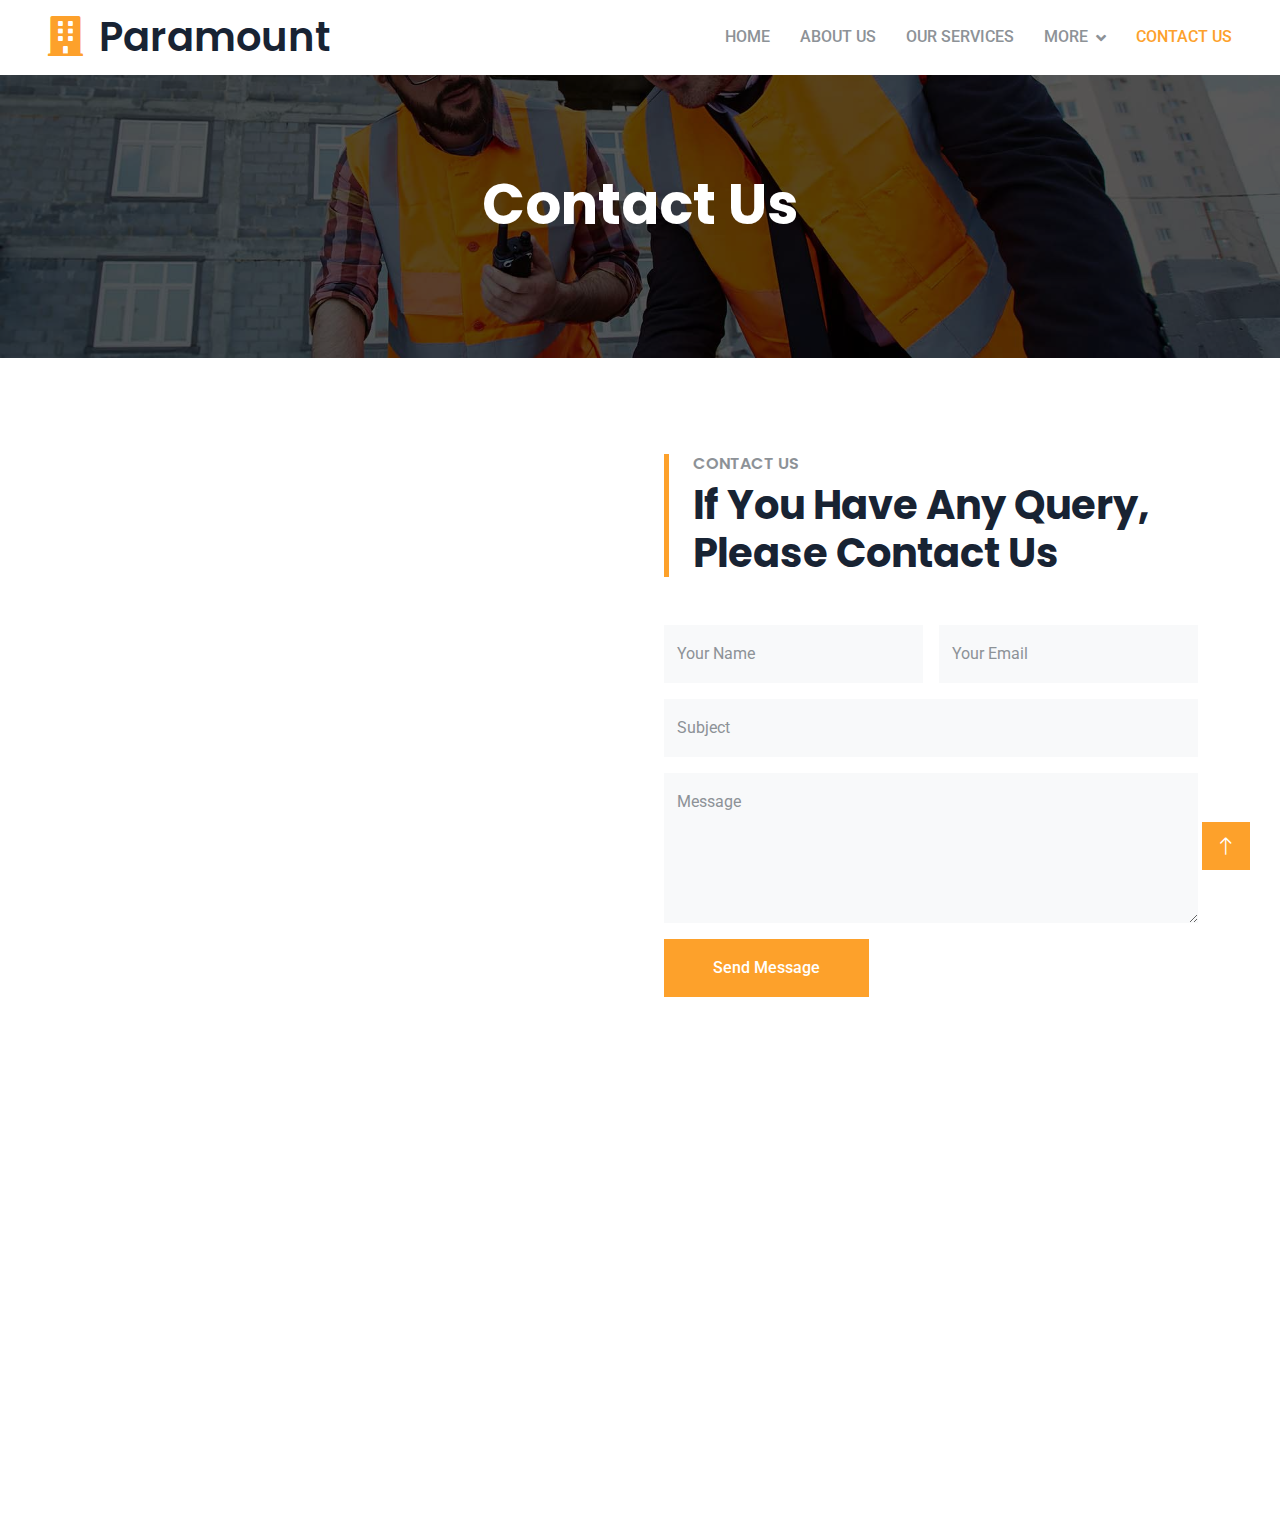
<file: contact.html>
<!DOCTYPE html>
<html lang="en">

<head>
    <meta charset="utf-8">
    <title>Paramount - Home Repair Website Template</title>
    <meta content="width=device-width, initial-scale=1.0" name="viewport">
    <meta content="" name="keywords">
    <meta content="" name="description">

    <!-- Favicon -->
    <link href="img/favicon.ico" rel="icon">

    <!-- Google Web Fonts -->
    <link rel="preconnect" href="https://fonts.googleapis.com">
    <link rel="preconnect" href="https://fonts.gstatic.com" crossorigin>
    <link href="https://fonts.googleapis.com/css2?family=Roboto:wght@400;500&family=Poppins:wght@600;700&display=swap"
        rel="stylesheet">

    <!-- Icon Font Stylesheet -->
    <link href="https://cdnjs.cloudflare.com/ajax/libs/font-awesome/5.10.0/css/all.min.css" rel="stylesheet">
    <link href="https://cdn.jsdelivr.net/npm/bootstrap-icons@1.4.1/font/bootstrap-icons.css" rel="stylesheet">

    <!-- Libraries Stylesheet -->
    <link href="lib/animate/animate.min.css" rel="stylesheet">
    <link href="lib/owlcarousel/assets/owl.carousel.min.css" rel="stylesheet">

    <!-- Customized Bootstrap Stylesheet -->
    <link href="css/bootstrap.min.css" rel="stylesheet">

    <!-- Template Stylesheet -->
    <link href="css/style.css" rel="stylesheet">
</head>

<body>
    <!-- Spinner Start -->
    <div id="spinner"
        class="show bg-white position-fixed translate-middle w-100 vh-100 top-50 start-50 d-flex align-items-center justify-content-center">
        <div class="spinner-grow text-primary" role="status"></div>
    </div>
    <!-- Spinner End -->


    <!-- Topbar Start -->
    <!-- <div class="container-fluid bg-light p-0">
        <div class="row gx-0 d-none d-lg-flex">
            <div class="col-lg-7 px-5 text-start">
                <div class="h-100 d-inline-flex align-items-center border-start border-end px-3">
                    <small class="fa fa-phone-alt me-2"></small>
                    <small>+012 345 6789</small>
                </div>
                <div class="h-100 d-inline-flex align-items-center border-end px-3">
                    <small class="far fa-envelope-open me-2"></small>
                    <small>info@example.com</small>
                </div>
                <div class="h-100 d-inline-flex align-items-center border-end px-3">
                    <small class="far fa-clock me-2"></small>
                    <small>Mon - Fri : 09 AM - 09 PM</small>
                </div>
            </div>
            <div class="col-lg-5 px-5 text-end">
                <div class="h-100 d-inline-flex align-items-center">
                    <a class="btn btn-square border-end border-start" href=""><i class="fab fa-facebook-f"></i></a>
                    <a class="btn btn-square border-end" href=""><i class="fab fa-twitter"></i></a>
                    <a class="btn btn-square border-end" href=""><i class="fab fa-linkedin-in"></i></a>
                    <a class="btn btn-square border-end" href=""><i class="fab fa-instagram"></i></a>
                </div>
            </div>
        </div>
    </div> -->
    <!-- Topbar End -->


    <!-- Navbar Start -->
    <nav class="navbar navbar-expand-lg bg-white navbar-light sticky-top px-4 px-lg-5 py-lg-0">
        <a href="index.html" class="navbar-brand d-flex align-items-center">
            <h1 class="m-0"><i class="fa fa-building text-primary me-3"></i>Paramount</h1>
        </a>
        <button type="button" class="navbar-toggler" data-bs-toggle="collapse" data-bs-target="#navbarCollapse">
            <span class="navbar-toggler-icon"></span>
        </button>
        <div class="collapse navbar-collapse" id="navbarCollapse">
            <div class="navbar-nav ms-auto py-3 py-lg-0">
                <a href="index.html" class="nav-item nav-link">Home</a>
                <a href="about.html" class="nav-item nav-link">About Us</a>
                <a href="service.html" class="nav-item nav-link">Our Services</a>
                <div class="nav-item dropdown">
                    <a href="#" class="nav-link dropdown-toggle" data-bs-toggle="dropdown">More</a>
                    <div class="dropdown-menu bg-light m-0">
                        <!-- <a href="feature.html" class="dropdown-item">Features</a> -->
                        <a href="appointment.html" class="dropdown-item">Appointment</a>
                        <a href="team.html" class="dropdown-item">Our Team</a>
                        <!-- <a href="testimonial.html" class="dropdown-item">Testimonial</a> -->
                        <!-- <a href="404.html" class="dropdown-item">404 Page</a> -->
                    </div>
                </div>
                <a href="contact.html" class="nav-item nav-link active">Contact Us</a>
            </div>
        </div>
    </nav>
    <!-- Navbar End -->


    <!-- Page Header Start -->
    <div class="container-fluid page-header py-5 mb-5 wow fadeIn" data-wow-delay="0.1s">
        <div class="container text-center py-5">
            <h1 class="display-4 text-white animated slideInDown mb-4">Contact Us</h1>
            <!-- <nav aria-label="breadcrumb animated slideInDown">
                <ol class="breadcrumb justify-content-center mb-0">
                    <li class="breadcrumb-item"><a class="text-white" href="#">Home</a></li>
                    <li class="breadcrumb-item"><a class="text-white" href="#">Pages</a></li>
                    <li class="breadcrumb-item text-primary active" aria-current="page">Contact Us</li>
                </ol>
            </nav> -->
        </div>
    </div>
    <!-- Page Header End -->


    <!-- Contact Start -->
    <div class="container-xxl py-5">
        <div class="container">
            <div class="row g-5">
                <!-- <div class="col-lg-6 wow fadeInUp" data-wow-delay="0.1s">
                    <div class="row g-4 align-items-center">
                        <div class="col-sm-6">
                            <img class="img-fluid" src="img/team-1.jpg" alt="">
                        </div>
                        <div class="col-sm-6">
                            <h3 class="mb-0">Full Name</h3>
                            <p>Head of Sales</p>
                            <h6>Contact Details</h6>
                            <p>Lorem ipsum dolor sit amet conse elit sed eiu smod lab ore.</p>
                            <p class="mb-0">Call: +012 345 6789</p>
                            <p class="mb-0">Email: sales@example.com</p>
                        </div>
                    </div>
                </div>
                <div class="col-lg-6 wow fadeInUp" data-wow-delay="0.1s">
                    <div class="row g-4 align-items-center">
                        <div class="col-sm-6">
                            <img class="img-fluid" src="img/team-2.jpg" alt="">
                        </div>
                        <div class="col-sm-6">
                            <h3 class="mb-0">Full Name</h3>
                            <p>Head of Marketing</p>
                            <h6>Contact Details</h6>
                            <p>Lorem ipsum dolor sit amet conse elit sed eiu smod lab ore.</p>
                            <p class="mb-0">Call: +012 345 6789</p>
                            <p class="mb-0">Email: sales@example.com</p>
                        </div>
                    </div>
                </div> -->
                <div class="col-lg-6 wow fadeInUp" data-wow-delay="0.1s" style="min-height: 450px;">
                    <div class="position-relative h-100">
                        <iframe class="position-relative w-100 h-100"
                            src="https://www.google.com/maps/embed?pb=!1m18!1m12!1m3!1d378575.4733051432!2d138.28150688359077!3d-34.999758796790346!2m3!1f0!2f0!3f0!3m2!1i1024!2i768!4f13.1!3m3!1m2!1s0x6ab735c7c526b33f%3A0x4033654628ec640!2sAdelaide%20SA!5e1!3m2!1sen!2sau!4v1726197225617!5m2!1sen!2sau"
                            width="600" height="450" style="border:0;" allowfullscreen="" loading="lazy"
                            referrerpolicy="no-referrer-when-downgrade">"
                            frameborder="0" style="min-height: 450px; border:0;" allowfullscreen="" aria-hidden="false"
                            tabindex="0"></iframe>
                    </div>
                </div>
                <div class="col-lg-6 wow fadeInUp" data-wow-delay="0.5s">
                    <div class="border-start border-5 border-primary ps-4 mb-5">
                        <h6 class="text-body text-uppercase mb-2">Contact Us</h6>
                        <h1 class="display-6 mb-0">If You Have Any Query, Please Contact Us</h1>
                    </div>
                    <!-- <p class="mb-4">The contact form is currently inactive. Get a functional and working contact form
                        with Ajax & PHP in a few minutes. Just copy and paste the files, add a little code and you're
                        done. <a href="https://htmlcodex.com/contact-form">Download Now</a>.</p> -->
                    <form>
                        <div class="row g-3">
                            <div class="col-md-6">
                                <div class="form-floating">
                                    <input type="text" class="form-control border-0 bg-light" id="name"
                                        placeholder="Your Name">
                                    <label for="name">Your Name</label>
                                </div>
                            </div>
                            <div class="col-md-6">
                                <div class="form-floating">
                                    <input type="email" class="form-control border-0 bg-light" id="email"
                                        placeholder="Your Email">
                                    <label for="email">Your Email</label>
                                </div>
                            </div>
                            <div class="col-12">
                                <div class="form-floating">
                                    <input type="text" class="form-control border-0 bg-light" id="subject"
                                        placeholder="Subject">
                                    <label for="subject">Subject</label>
                                </div>
                            </div>
                            <div class="col-12">
                                <div class="form-floating">
                                    <textarea class="form-control border-0 bg-light" placeholder="Leave a message here"
                                        id="message" style="height: 150px"></textarea>
                                    <label for="message">Message</label>
                                </div>
                            </div>
                            <div class="col-12">
                                <button class="btn btn-primary py-3 px-5" type="submit">Send Message</button>
                            </div>
                        </div>
                    </form>
                </div>
            </div>
        </div>
    </div>
    <!-- Contact End -->


    <!-- Footer Start -->
    <div class="container-fluid bg-dark footer mt-5 pt-5 wow fadeIn" data-wow-delay="0.1s">
        <div class="container py-5">
            <div class="row g-5">
                <div class="col-lg-6 col-md-6">
                    <h1 class="text-white mb-4"><i class="fa fa-building text-primary me-3"></i>Paramount</h1>
                    <p>Experience the difference with our expert property management and maintenance services. Try us
                        once, and you'll see why so many clients trust us for their property needs. Contact us today for
                        a hassle-free consultation and personalized solutions!</p>
                    <!-- <div class="d-flex pt-2">
                        <a class="btn btn-square btn-outline-primary me-1" href=""><i class="fab fa-twitter"></i></a>
                        <a class="btn btn-square btn-outline-primary me-1" href=""><i class="fab fa-facebook-f"></i></a>
                        <a class="btn btn-square btn-outline-primary me-1" href=""><i class="fab fa-youtube"></i></a>
                        <a class="btn btn-square btn-outline-primary me-0" href=""><i
                                class="fab fa-linkedin-in"></i></a>
                    </div> -->
                </div>
                <div class="col-lg-3 col-md-6">
                    <h4 class="text-light mb-4">Address</h4>
                    <p><i class="fa fa-map-marker-alt me-3"></i>3 Penley Ave, Wingfield, SA</p>
                    <p><i class="fa fa-phone-alt me-3"></i>+61415386318</p>
                    <p><i class="fa fa-phone-alt me-3"></i>+61485034486</p>
                    <p><i class="fa fa-envelope me-3"></i>info@example.com</p>
                </div>
                <div class="col-lg-3 col-md-6">
                    <h4 class="text-light mb-4">Quick Links</h4>
                    <a class="btn btn-link" href="index.html">Home</a>
                    <a class="btn btn-link" href="about.html">About Us</a>
                    <a class="btn btn-link" href="contact.html">Contact Us</a>
                    <a class="btn btn-link" href="service.html">Our Services</a>
                    <a class="btn btn-link" href="feature.html">Features</a>
                </div>
                <!-- <div class="col-lg-3 col-md-6">
                    <h4 class="text-light mb-4">Newsletter</h4>
                    <p>Dolor amet sit justo amet elitr clita ipsum elitr est.</p>
                    <div class="position-relative mx-auto" style="max-width: 400px;">
                        <input class="form-control bg-transparent w-100 py-3 ps-4 pe-5" type="text"
                            placeholder="Your email">
                        <button type="button"
                            class="btn btn-primary py-2 position-absolute top-0 end-0 mt-2 me-2">SignUp</button>
                    </div>
                </div> -->
            </div>
        </div>
        <div class="container-fluid copyright">
            <div class="container">
                <div class="row">
                    <div class="col-md-6 text-center text-md-start mb-3 mb-md-0">
                        &copy; <a href="#">Paramount</a>, All Right Reserved.
                    </div>
                    <div class="col-md-6 text-center text-md-end">
                        <!--/*** This template is free as long as you keep the footer author’s credit link/attribution link/backlink. If you'd like to use the template without the footer author’s credit link/attribution link/backlink, you can purchase the Credit Removal License from "https://htmlcodex.com/credit-removal". Thank you for your support. ***/-->
                        Designed By <a href="">Prelette</a>
                    </div>
                </div>
            </div>
        </div>
    </div>
    <!-- Footer End -->


    <!-- Back to Top -->
    <a href="#" class="btn btn-lg btn-primary btn-lg-square back-to-top"><i class="bi bi-arrow-up"></i></a>


    <!-- JavaScript Libraries -->
    <script src="https://code.jquery.com/jquery-3.4.1.min.js"></script>
    <script src="https://cdn.jsdelivr.net/npm/bootstrap@5.0.0/dist/js/bootstrap.bundle.min.js"></script>
    <script src="lib/wow/wow.min.js"></script>
    <script src="lib/easing/easing.min.js"></script>
    <script src="lib/waypoints/waypoints.min.js"></script>
    <script src="lib/owlcarousel/owl.carousel.min.js"></script>

    <!-- Template Javascript -->
    <script src="js/main.js"></script>
</body>

</html>
</file>
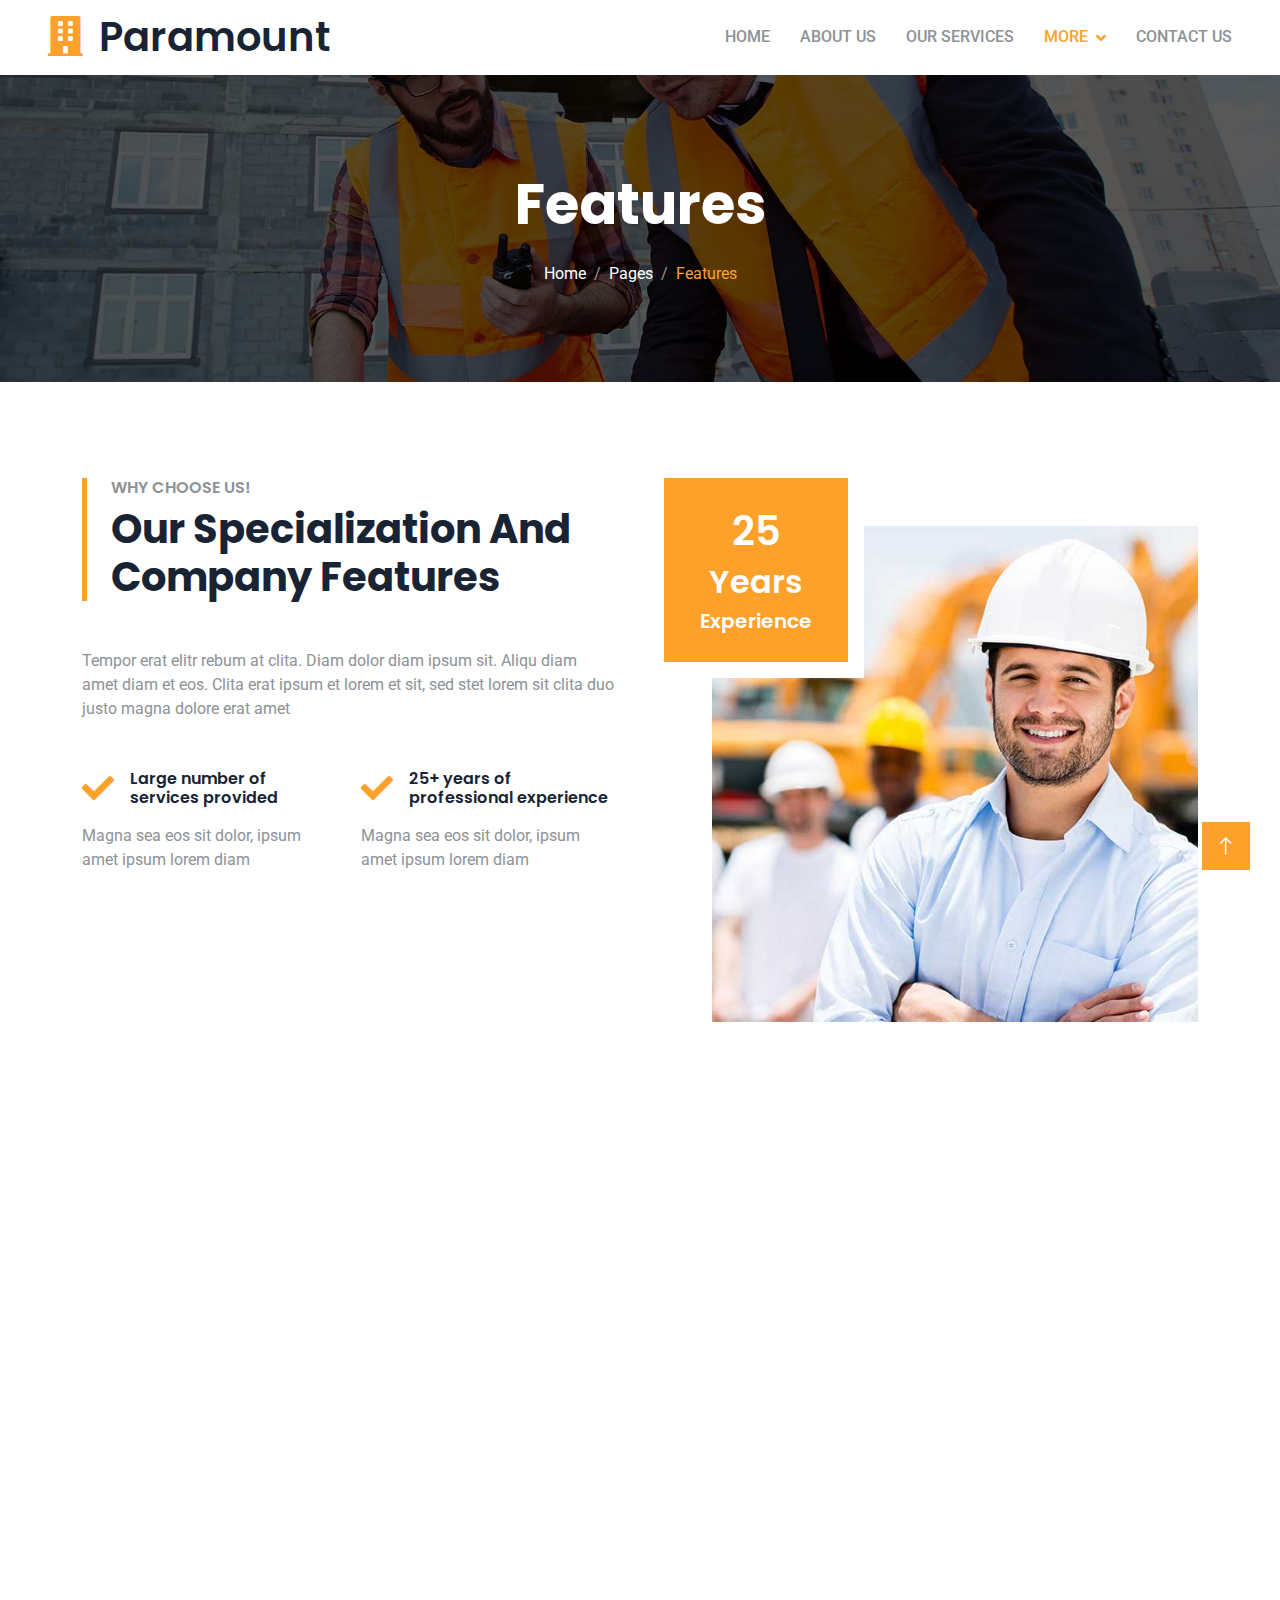
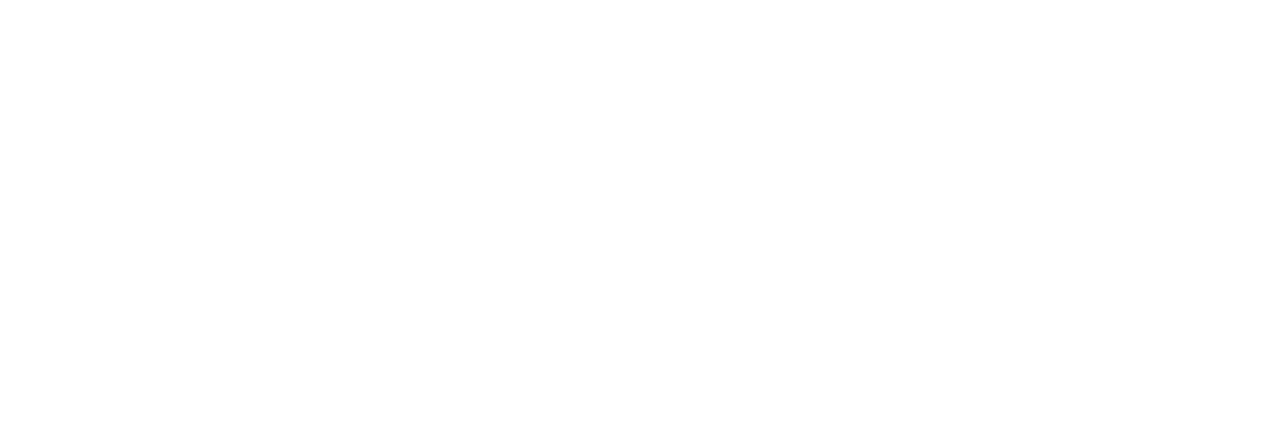
<file: feature.html>
<!DOCTYPE html>
<html lang="en">

<head>
    <meta charset="utf-8">
    <title>Paramount - Home Repair Website Template</title>
    <meta content="width=device-width, initial-scale=1.0" name="viewport">
    <meta content="" name="keywords">
    <meta content="" name="description">

    <!-- Favicon -->
    <link href="img/favicon.ico" rel="icon">

    <!-- Google Web Fonts -->
    <link rel="preconnect" href="https://fonts.googleapis.com">
    <link rel="preconnect" href="https://fonts.gstatic.com" crossorigin>
    <link href="https://fonts.googleapis.com/css2?family=Roboto:wght@400;500&family=Poppins:wght@600;700&display=swap"
        rel="stylesheet">

    <!-- Icon Font Stylesheet -->
    <link href="https://cdnjs.cloudflare.com/ajax/libs/font-awesome/5.10.0/css/all.min.css" rel="stylesheet">
    <link href="https://cdn.jsdelivr.net/npm/bootstrap-icons@1.4.1/font/bootstrap-icons.css" rel="stylesheet">

    <!-- Libraries Stylesheet -->
    <link href="lib/animate/animate.min.css" rel="stylesheet">
    <link href="lib/owlcarousel/assets/owl.carousel.min.css" rel="stylesheet">

    <!-- Customized Bootstrap Stylesheet -->
    <link href="css/bootstrap.min.css" rel="stylesheet">

    <!-- Template Stylesheet -->
    <link href="css/style.css" rel="stylesheet">
</head>

<body>
    <!-- Spinner Start -->
    <div id="spinner"
        class="show bg-white position-fixed translate-middle w-100 vh-100 top-50 start-50 d-flex align-items-center justify-content-center">
        <div class="spinner-grow text-primary" role="status"></div>
    </div>
    <!-- Spinner End -->


    <!-- Topbar Start -->
    <!-- <div class="container-fluid bg-light p-0">
        <div class="row gx-0 d-none d-lg-flex">
            <div class="col-lg-7 px-5 text-start">
                <div class="h-100 d-inline-flex align-items-center border-start border-end px-3">
                    <small class="fa fa-phone-alt me-2"></small>
                    <small>+012 345 6789</small>
                </div>
                <div class="h-100 d-inline-flex align-items-center border-end px-3">
                    <small class="far fa-envelope-open me-2"></small>
                    <small>info@example.com</small>
                </div>
                <div class="h-100 d-inline-flex align-items-center border-end px-3">
                    <small class="far fa-clock me-2"></small>
                    <small>Mon - Fri : 09 AM - 09 PM</small>
                </div>
            </div>
            <div class="col-lg-5 px-5 text-end">
                <div class="h-100 d-inline-flex align-items-center">
                    <a class="btn btn-square border-end border-start" href=""><i class="fab fa-facebook-f"></i></a>
                    <a class="btn btn-square border-end" href=""><i class="fab fa-twitter"></i></a>
                    <a class="btn btn-square border-end" href=""><i class="fab fa-linkedin-in"></i></a>
                    <a class="btn btn-square border-end" href=""><i class="fab fa-instagram"></i></a>
                </div>
            </div>
        </div>
    </div> -->
    <!-- Topbar End -->


    <!-- Navbar Start -->
    <nav class="navbar navbar-expand-lg bg-white navbar-light sticky-top px-4 px-lg-5 py-lg-0">
        <a href="index.html" class="navbar-brand d-flex align-items-center">
            <h1 class="m-0"><i class="fa fa-building text-primary me-3"></i>Paramount</h1>
        </a>
        <button type="button" class="navbar-toggler" data-bs-toggle="collapse" data-bs-target="#navbarCollapse">
            <span class="navbar-toggler-icon"></span>
        </button>
        <div class="collapse navbar-collapse" id="navbarCollapse">
            <div class="navbar-nav ms-auto py-3 py-lg-0">
                <a href="index.html" class="nav-item nav-link">Home</a>
                <a href="about.html" class="nav-item nav-link">About Us</a>
                <a href="service.html" class="nav-item nav-link">Our Services</a>
                <div class="nav-item dropdown">
                    <a href="#" class="nav-link dropdown-toggle active" data-bs-toggle="dropdown">More</a>
                    <div class="dropdown-menu bg-light m-0">
                        <!-- <a href="feature.html" class="dropdown-item active">Features</a> -->
                        <a href="appointment.html" class="dropdown-item">Appointment</a>
                        <a href="team.html" class="dropdown-item">Our Team</a>
                        <!-- <a href="testimonial.html" class="dropdown-item">Testimonial</a> -->
                        <!-- <a href="404.html" class="dropdown-item">404 Page</a> -->
                    </div>
                </div>
                <a href="contact.html" class="nav-item nav-link">Contact Us</a>
            </div>
        </div>
    </nav>
    <!-- Navbar End -->


    <!-- Page Header Start -->
    <div class="container-fluid page-header py-5 mb-5 wow fadeIn" data-wow-delay="0.1s">
        <div class="container text-center py-5">
            <h1 class="display-4 text-white animated slideInDown mb-4">Features</h1>
            <nav aria-label="breadcrumb animated slideInDown">
                <ol class="breadcrumb justify-content-center mb-0">
                    <li class="breadcrumb-item"><a class="text-white" href="#">Home</a></li>
                    <li class="breadcrumb-item"><a class="text-white" href="#">Pages</a></li>
                    <li class="breadcrumb-item text-primary active" aria-current="page">Features</li>
                </ol>
            </nav>
        </div>
    </div>
    <!-- Page Header End -->


    <!-- Features Start -->
    <div class="container-xxl py-5">
        <div class="container">
            <div class="row g-5">
                <div class="col-lg-6 wow fadeInUp" data-wow-delay="0.1s">
                    <div class="border-start border-5 border-primary ps-4 mb-5">
                        <h6 class="text-body text-uppercase mb-2">Why Choose Us!</h6>
                        <h1 class="display-6 mb-0">Our Specialization And Company Features</h1>
                    </div>
                    <p class="mb-5">Tempor erat elitr rebum at clita. Diam dolor diam ipsum sit. Aliqu diam amet diam et
                        eos. Clita erat ipsum et lorem et sit, sed stet lorem sit clita duo justo magna dolore erat amet
                    </p>
                    <div class="row gy-5 gx-4">
                        <div class="col-sm-6 wow fadeIn" data-wow-delay="0.1s">
                            <div class="d-flex align-items-center mb-3">
                                <i class="fa fa-check fa-2x text-primary flex-shrink-0 me-3"></i>
                                <h6 class="mb-0">Large number of services provided</h6>
                            </div>
                            <span>Magna sea eos sit dolor, ipsum amet ipsum lorem diam</span>
                        </div>
                        <div class="col-sm-6 wow fadeIn" data-wow-delay="0.2s">
                            <div class="d-flex align-items-center mb-3">
                                <i class="fa fa-check fa-2x text-primary flex-shrink-0 me-3"></i>
                                <h6 class="mb-0">25+ years of professional experience</h6>
                            </div>
                            <span>Magna sea eos sit dolor, ipsum amet ipsum lorem diam</span>
                        </div>
                        <div class="col-sm-6 wow fadeIn" data-wow-delay="0.3s">
                            <div class="d-flex align-items-center mb-3">
                                <i class="fa fa-check fa-2x text-primary flex-shrink-0 me-3"></i>
                                <h6 class="mb-0">A large number of grateful customers</h6>
                            </div>
                            <span>Magna sea eos sit dolor, ipsum amet ipsum lorem diam</span>
                        </div>
                        <div class="col-sm-6 wow fadeIn" data-wow-delay="0.4s">
                            <div class="d-flex align-items-center mb-3">
                                <i class="fa fa-check fa-2x text-primary flex-shrink-0 me-3"></i>
                                <h6 class="mb-0">Always reliable and affordable prices</h6>
                            </div>
                            <span>Magna sea eos sit dolor, ipsum amet ipsum lorem diam</span>
                        </div>
                    </div>
                </div>
                <div class="col-lg-6 wow fadeInUp" data-wow-delay="0.5s">
                    <div class="position-relative overflow-hidden ps-5 pt-5 h-100" style="min-height: 400px;">
                        <img class="position-absolute w-100 h-100" src="img/feature.jpg" alt=""
                            style="object-fit: cover;">
                        <div class="position-absolute top-0 start-0 bg-white pe-3 pb-3"
                            style="width: 200px; height: 200px;">
                            <div class="d-flex flex-column justify-content-center text-center bg-primary h-100 p-3">
                                <h1 class="text-white">25</h1>
                                <h2 class="text-white">Years</h2>
                                <h5 class="text-white mb-0">Experience</h5>
                            </div>
                        </div>
                    </div>
                </div>
            </div>
        </div>
    </div>
    <!-- Features End -->


    <!-- Testimonial Start -->
    <div class="container-xxl py-5">
        <div class="container">
            <div class="row g-5">
                <div class="col-lg-5 wow fadeInUp" data-wow-delay="0.1s">
                    <div class="border-start border-5 border-primary ps-4 mb-5">
                        <h6 class="text-body text-uppercase mb-2">Testimonial</h6>
                        <h1 class="display-6 mb-0">What Our Happy Clients Say!</h1>
                    </div>
                    <p class="mb-4">Diam dolor diam ipsum sit. Aliqu diam amet diam et eos. Clita erat ipsum et lorem et
                        sit, sed stet lorem sit clita duo justo magna dolore erat amet</p>
                    <div class="row g-4">
                        <div class="col-sm-6">
                            <div class="d-flex align-items-center mb-2">
                                <i class="fa fa-users fa-2x text-primary flex-shrink-0"></i>
                                <h1 class="ms-3 mb-0">123+</h1>
                            </div>
                            <h5 class="mb-0">Happy Clients</h5>
                        </div>
                        <div class="col-sm-6">
                            <div class="d-flex align-items-center mb-2">
                                <i class="fa fa-check fa-2x text-primary flex-shrink-0"></i>
                                <h1 class="ms-3 mb-0">123+</h1>
                            </div>
                            <h5 class="mb-0">Projects Done</h5>
                        </div>
                    </div>
                </div>
                <div class="col-lg-7 wow fadeInUp" data-wow-delay="0.5s">
                    <div class="owl-carousel testimonial-carousel">
                        <div class="testimonial-item">
                            <img class="img-fluid mb-4" src="img/testimonial-1.jpg" alt="">
                            <p class="fs-5">Dolores sed duo clita tempor justo dolor et stet lorem kasd labore dolore
                                lorem ipsum. At lorem lorem magna ut et, nonumy et labore et tempor diam tempor erat.
                            </p>
                            <div class="bg-primary mb-3" style="width: 60px; height: 5px"></div>
                            <h5>Client Name</h5>
                            <span>Profession</span>
                        </div>
                        <div class="testimonial-item">
                            <img class="img-fluid mb-4" src="img/testimonial-2.jpg" alt="">
                            <p class="fs-5">Dolores sed duo clita tempor justo dolor et stet lorem kasd labore dolore
                                lorem ipsum. At lorem lorem magna ut et, nonumy et labore et tempor diam tempor erat.
                            </p>
                            <div class="bg-primary mb-3" style="width: 60px; height: 5px"></div>
                            <h5>Client Name</h5>
                            <span>Profession</span>
                        </div>
                    </div>
                </div>
            </div>
        </div>
    </div>
    <!-- Testimonial End -->


    <!-- Footer Start -->
    <div class="container-fluid bg-dark footer mt-5 pt-5 wow fadeIn" data-wow-delay="0.1s">
        <div class="container py-5">
            <div class="row g-5">
                <div class="col-lg-6 col-md-6">
                    <h1 class="text-white mb-4"><i class="fa fa-building text-primary me-3"></i>Paramount</h1>
                    <p>Experience the difference with our expert property management and maintenance services. Try us
                        once, and you'll see why so many clients trust us for their property needs. Contact us today for
                        a hassle-free consultation and personalized solutions!</p>
                    <!-- <div class="d-flex pt-2">
                        <a class="btn btn-square btn-outline-primary me-1" href=""><i class="fab fa-twitter"></i></a>
                        <a class="btn btn-square btn-outline-primary me-1" href=""><i class="fab fa-facebook-f"></i></a>
                        <a class="btn btn-square btn-outline-primary me-1" href=""><i class="fab fa-youtube"></i></a>
                        <a class="btn btn-square btn-outline-primary me-0" href=""><i
                                class="fab fa-linkedin-in"></i></a>
                    </div> -->
                </div>
                <div class="col-lg-3 col-md-6">
                    <h4 class="text-light mb-4">Address</h4>
                    <p><i class="fa fa-map-marker-alt me-3"></i>3 Penley Ave, Wingfield, SA</p>
                    <p><i class="fa fa-phone-alt me-3"></i>+61415386318</p>
                    <p><i class="fa fa-phone-alt me-3"></i>+61485034486</p>
                    <p><i class="fa fa-envelope me-3"></i>info@example.com</p>
                </div>
                <div class="col-lg-3 col-md-6">
                    <h4 class="text-light mb-4">Quick Links</h4>
                    <a class="btn btn-link" href="index.html">Home</a>
                    <a class="btn btn-link" href="about.html">About Us</a>
                    <a class="btn btn-link" href="contact.html">Contact Us</a>
                    <a class="btn btn-link" href="service.html">Our Services</a>
                    <a class="btn btn-link" href="feature.html">Features</a>
                </div>
                <!-- <div class="col-lg-3 col-md-6">
                    <h4 class="text-light mb-4">Newsletter</h4>
                    <p>Dolor amet sit justo amet elitr clita ipsum elitr est.</p>
                    <div class="position-relative mx-auto" style="max-width: 400px;">
                        <input class="form-control bg-transparent w-100 py-3 ps-4 pe-5" type="text"
                            placeholder="Your email">
                        <button type="button"
                            class="btn btn-primary py-2 position-absolute top-0 end-0 mt-2 me-2">SignUp</button>
                    </div>
                </div> -->
            </div>
        </div>
        <div class="container-fluid copyright">
            <div class="container">
                <div class="row">
                    <div class="col-md-6 text-center text-md-start mb-3 mb-md-0">
                        &copy; <a href="#">Paramount</a>, All Right Reserved.
                    </div>
                    <div class="col-md-6 text-center text-md-end">
                        <!--/*** This template is free as long as you keep the footer author’s credit link/attribution link/backlink. If you'd like to use the template without the footer author’s credit link/attribution link/backlink, you can purchase the Credit Removal License from "https://htmlcodex.com/credit-removal". Thank you for your support. ***/-->
                        Designed By <a href="">Prelette</a>
                    </div>
                </div>
            </div>
        </div>
    </div>
    <!-- Footer End -->


    <!-- Back to Top -->
    <a href="#" class="btn btn-lg btn-primary btn-lg-square back-to-top"><i class="bi bi-arrow-up"></i></a>


    <!-- JavaScript Libraries -->
    <script src="https://code.jquery.com/jquery-3.4.1.min.js"></script>
    <script src="https://cdn.jsdelivr.net/npm/bootstrap@5.0.0/dist/js/bootstrap.bundle.min.js"></script>
    <script src="lib/wow/wow.min.js"></script>
    <script src="lib/easing/easing.min.js"></script>
    <script src="lib/waypoints/waypoints.min.js"></script>
    <script src="lib/owlcarousel/owl.carousel.min.js"></script>

    <!-- Template Javascript -->
    <script src="js/main.js"></script>
</body>

</html>
</file>
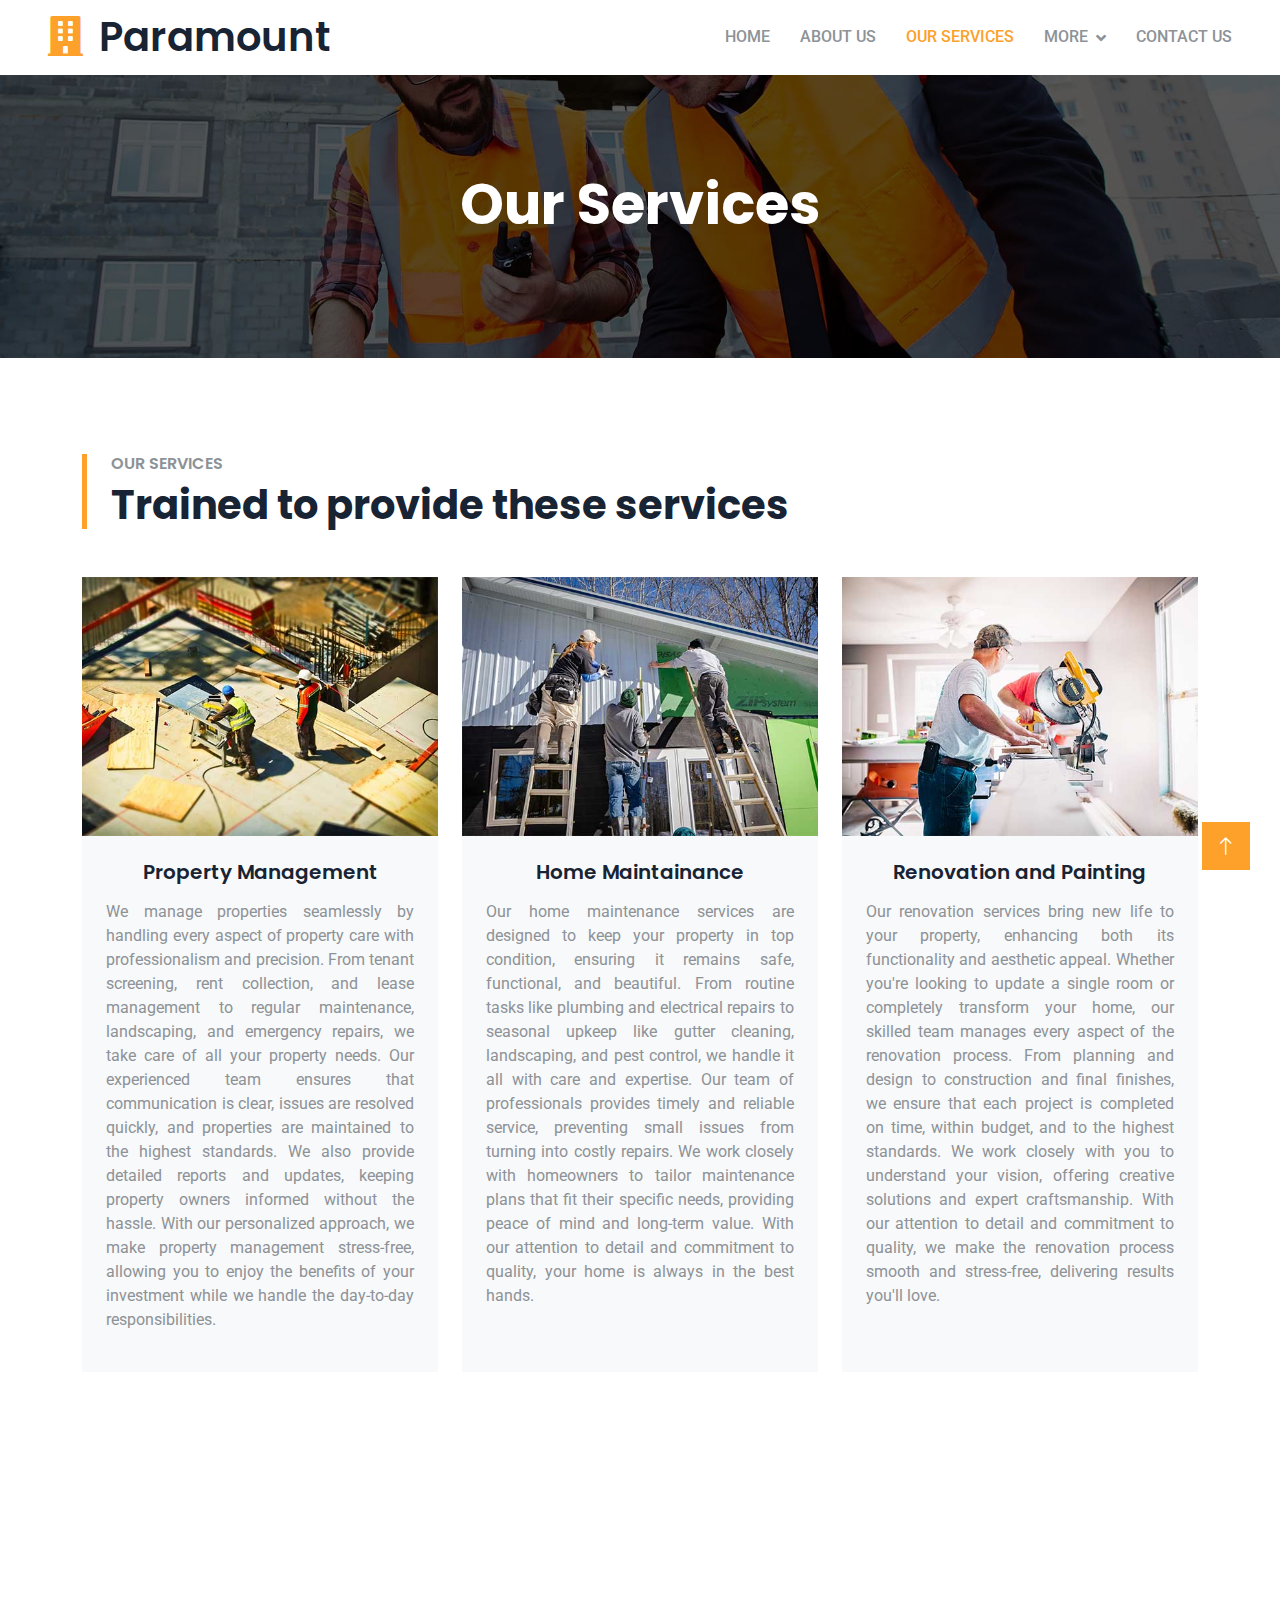
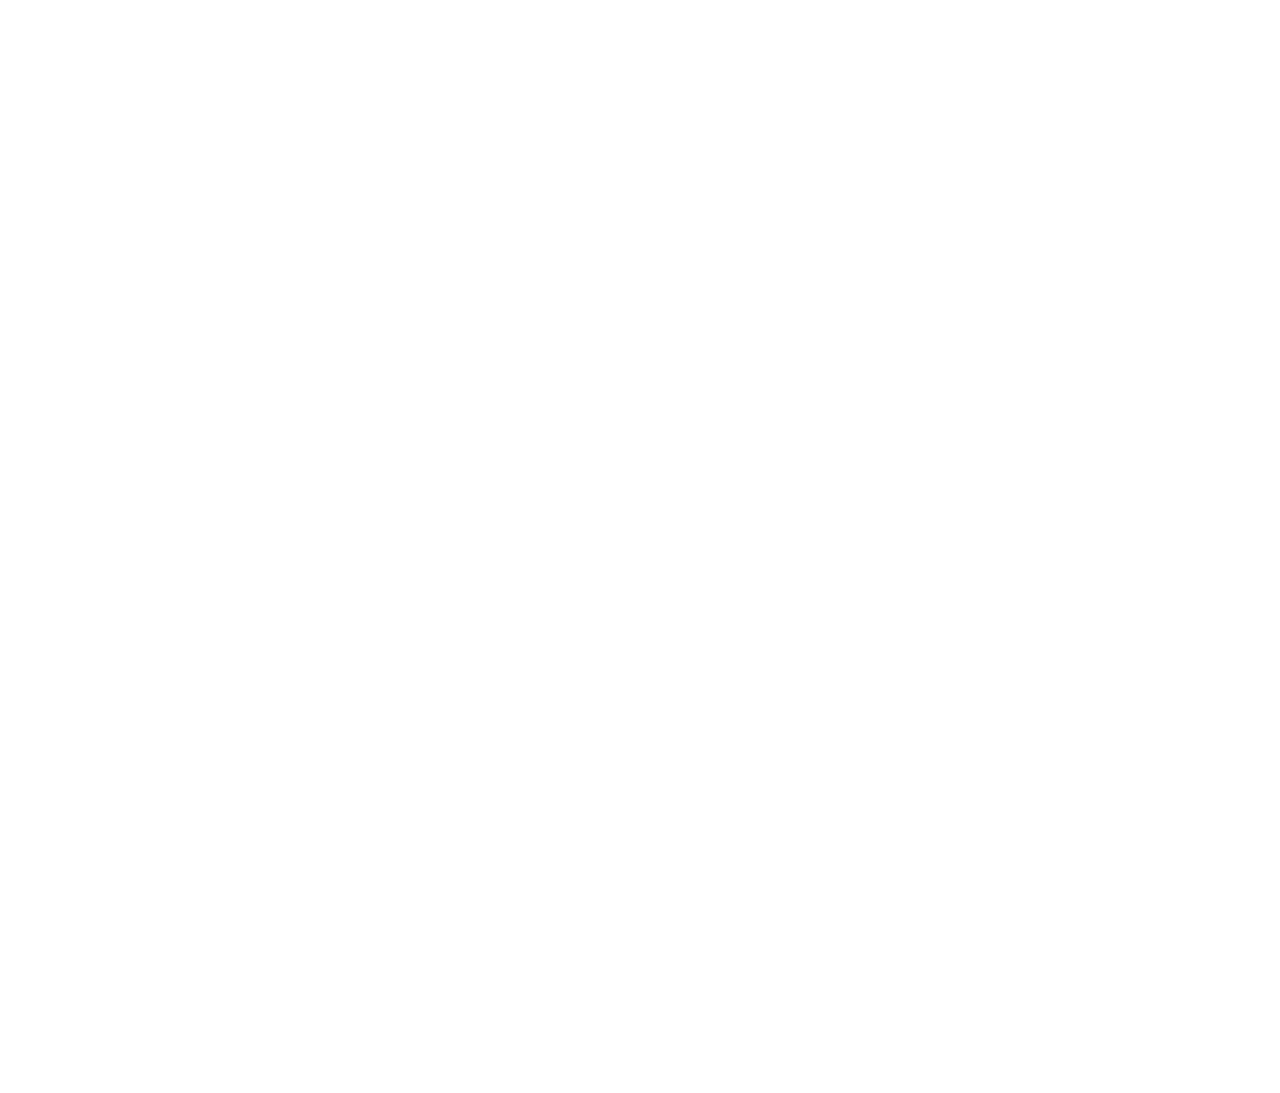
<file: service.html>
<!DOCTYPE html>
<html lang="en">

<head>
    <meta charset="utf-8">
    <title>Paramount - Home Repair Website Template</title>
    <meta content="width=device-width, initial-scale=1.0" name="viewport">
    <meta content="" name="keywords">
    <meta content="" name="description">

    <!-- Favicon -->
    <link href="img/favicon.ico" rel="icon">

    <!-- Google Web Fonts -->
    <link rel="preconnect" href="https://fonts.googleapis.com">
    <link rel="preconnect" href="https://fonts.gstatic.com" crossorigin>
    <link href="https://fonts.googleapis.com/css2?family=Roboto:wght@400;500&family=Poppins:wght@600;700&display=swap"
        rel="stylesheet">

    <!-- Icon Font Stylesheet -->
    <link href="https://cdnjs.cloudflare.com/ajax/libs/font-awesome/5.10.0/css/all.min.css" rel="stylesheet">
    <link href="https://cdn.jsdelivr.net/npm/bootstrap-icons@1.4.1/font/bootstrap-icons.css" rel="stylesheet">

    <!-- Libraries Stylesheet -->
    <link href="lib/animate/animate.min.css" rel="stylesheet">
    <link href="lib/owlcarousel/assets/owl.carousel.min.css" rel="stylesheet">

    <!-- Customized Bootstrap Stylesheet -->
    <link href="css/bootstrap.min.css" rel="stylesheet">

    <!-- Template Stylesheet -->
    <link href="css/style.css" rel="stylesheet">
</head>

<body>
    <!-- Spinner Start -->
    <div id="spinner"
        class="show bg-white position-fixed translate-middle w-100 vh-100 top-50 start-50 d-flex align-items-center justify-content-center">
        <div class="spinner-grow text-primary" role="status"></div>
    </div>
    <!-- Spinner End -->


    <!-- Topbar Start -->
    <!-- <div class="container-fluid bg-light p-0">
        <div class="row gx-0 d-none d-lg-flex">
            <div class="col-lg-7 px-5 text-start">
                <div class="h-100 d-inline-flex align-items-center border-start border-end px-3">
                    <small class="fa fa-phone-alt me-2"></small>
                    <small>+012 345 6789</small>
                </div>
                <div class="h-100 d-inline-flex align-items-center border-end px-3">
                    <small class="far fa-envelope-open me-2"></small>
                    <small>info@example.com</small>
                </div>
                <div class="h-100 d-inline-flex align-items-center border-end px-3">
                    <small class="far fa-clock me-2"></small>
                    <small>Mon - Fri : 09 AM - 09 PM</small>
                </div>
            </div>
            <div class="col-lg-5 px-5 text-end">
                <div class="h-100 d-inline-flex align-items-center">
                    <a class="btn btn-square border-end border-start" href=""><i class="fab fa-facebook-f"></i></a>
                    <a class="btn btn-square border-end" href=""><i class="fab fa-twitter"></i></a>
                    <a class="btn btn-square border-end" href=""><i class="fab fa-linkedin-in"></i></a>
                    <a class="btn btn-square border-end" href=""><i class="fab fa-instagram"></i></a>
                </div>
            </div>
        </div>
    </div> -->
    <!-- Topbar End -->


    <!-- Navbar Start -->
    <nav class="navbar navbar-expand-lg bg-white navbar-light sticky-top px-4 px-lg-5 py-lg-0">
        <a href="index.html" class="navbar-brand d-flex align-items-center">
            <h1 class="m-0"><i class="fa fa-building text-primary me-3"></i>Paramount</h1>
        </a>
        <button type="button" class="navbar-toggler" data-bs-toggle="collapse" data-bs-target="#navbarCollapse">
            <span class="navbar-toggler-icon"></span>
        </button>
        <div class="collapse navbar-collapse" id="navbarCollapse">
            <div class="navbar-nav ms-auto py-3 py-lg-0">
                <a href="index.html" class="nav-item nav-link">Home</a>
                <a href="about.html" class="nav-item nav-link">About Us</a>
                <a href="service.html" class="nav-item nav-link active">Our Services</a>
                <div class="nav-item dropdown">
                    <a href="#" class="nav-link dropdown-toggle" data-bs-toggle="dropdown">More</a>
                    <div class="dropdown-menu bg-light m-0">
                        <!-- <a href="feature.html" class="dropdown-item">Features</a> -->
                        <a href="appointment.html" class="dropdown-item">Appointment</a>
                        <a href="team.html" class="dropdown-item">Our Team</a>
                        <!-- <a href="testimonial.html" class="dropdown-item">Testimonial</a> -->
                        <!-- <a href="404.html" class="dropdown-item">404 Page</a> -->
                    </div>
                </div>
                <a href="contact.html" class="nav-item nav-link">Contact Us</a>
            </div>
        </div>
    </nav>
    <!-- Navbar End -->


    <!-- Page Header Start -->
    <div class="container-fluid page-header py-5 mb-5 wow fadeIn" data-wow-delay="0.1s">
        <div class="container text-center py-5">
            <h1 class="display-4 text-white animated slideInDown mb-4">Our Services</h1>
            <!-- <nav aria-label="breadcrumb animated slideInDown">
                <ol class="breadcrumb justify-content-center mb-0">
                    <li class="breadcrumb-item"><a class="text-white" href="#">Home</a></li>
                    <li class="breadcrumb-item"><a class="text-white" href="#">Pages</a></li>
                    <li class="breadcrumb-item text-primary active" aria-current="page">Our Services</li>
                </ol>
            </nav> -->
        </div>
    </div>
    <!-- Page Header End -->


    <!-- Service Start -->
    <div class="container-xxl py-5">
        <div class="container">
            <div class="row g-5 align-items-end mb-5">
                <div class="col-lg-12 wow fadeInUp" data-wow-delay="0.1s">
                    <div class="border-start border-5 border-primary ps-4">
                        <h6 class="text-body text-uppercase mb-2">Our Services</h6>
                        <h1 class="display-6 mb-0">Trained to provide these services</h1>
                    </div>
                </div>
                <!-- <div class="col-lg-6 text-lg-end wow fadeInUp" data-wow-delay="0.3s">
                    <a class="btn btn-primary py-3 px-5" href="">More Services</a>
                </div> -->
            </div>
            <div class="row g-4 justify-content-center">
                <div class="col-lg-4 col-md-6 wow fadeInUp" data-wow-delay="0.1s">
                    <div class="service-item bg-light overflow-hidden h-100">
                        <img class="img-fluid" src="img/service-1.jpg" alt="">
                        <div class="service-text position-relative text-center h-100 p-4">
                            <h5 class="mb-3">Property Management</h5>
                            <p class="para-text">We manage properties seamlessly by handling every aspect of property
                                care with
                                professionalism and precision. From tenant screening, rent collection, and lease
                                management to regular maintenance, landscaping, and emergency repairs, we take care of
                                all your property needs. Our experienced team ensures that communication is clear,
                                issues are resolved quickly, and properties are maintained to the highest standards. We
                                also provide detailed reports and updates, keeping property owners informed without the
                                hassle. With our personalized approach, we make property management stress-free,
                                allowing you to enjoy the benefits of your investment while we handle the day-to-day
                                responsibilities.</p>
                            <!-- <a class="small" href="">READ MORE<i class="fa fa-arrow-right ms-3"></i></a> -->
                        </div>
                    </div>
                </div>
                <div class="col-lg-4 col-md-6 wow fadeInUp" data-wow-delay="0.3s">
                    <div class="service-item bg-light overflow-hidden h-100">
                        <img class="img-fluid" src="img/service-2.jpg" alt="">
                        <div class="service-text position-relative text-center h-100 p-4">
                            <h5 class="mb-3">Home Maintainance</h5>
                            <p class="para-text">Our home maintenance services are designed to keep your property in top
                                condition,
                                ensuring it remains safe, functional, and beautiful. From routine tasks like plumbing
                                and electrical repairs to seasonal upkeep like gutter cleaning, landscaping, and pest
                                control, we handle it all with care and expertise. Our team of professionals provides
                                timely and reliable service, preventing small issues from turning into costly repairs.
                                We work closely with homeowners to tailor maintenance plans that fit their specific
                                needs, providing peace of mind and long-term value. With our attention to detail and
                                commitment to quality, your home is always in the best hands.</p>
                            <!-- <a class="small" href="">READ MORE<i class="fa fa-arrow-right ms-3"></i></a> -->
                        </div>
                    </div>
                </div>
                <div class="col-lg-4 col-md-6 wow fadeInUp" data-wow-delay="0.5s">
                    <div class="service-item bg-light overflow-hidden h-100">
                        <img class="img-fluid" src="img/service-3.jpg" alt="">
                        <div class="service-text position-relative text-center h-100 p-4">
                            <h5 class="mb-3">Renovation and Painting</h5>
                            <p class="para-text">Our renovation services bring new life to your property, enhancing both
                                its functionality and aesthetic appeal. Whether you're looking to update a single room
                                or completely transform your home, our skilled team manages every aspect of the
                                renovation process. From planning and design to construction and final finishes, we
                                ensure that each project is completed on time, within budget, and to the highest
                                standards. We work closely with you to understand your vision, offering creative
                                solutions and expert craftsmanship. With our attention to detail and commitment to
                                quality, we make the renovation process smooth and stress-free, delivering results
                                you'll love.</p>
                            <!-- <a class="small" href="">READ MORE<i class="fa fa-arrow-right ms-3"></i></a> -->
                        </div>
                    </div>
                </div>
                <div class="col-lg-4 col-md-6 wow fadeInUp" data-wow-delay="0.1s">
                    <div class="service-item bg-light overflow-hidden h-100">
                        <img class="img-fluid" src="img/service-4.jpg" alt="">
                        <div class="service-text position-relative text-center h-100 p-4">
                            <h5 class="mb-3">Electrical & Wirings</h5>
                            <p class="para-text">Our electrical work services ensure your home or business is powered
                                safely and efficiently. From simple electrical repairs to full system installations, our
                                certified electricians handle every job with professionalism and care. Whether you're
                                upgrading lighting, installing new outlets, or addressing electrical issues, we
                                prioritize safety and code compliance at every step. We provide thorough inspections,
                                identify potential problems, and offer solutions that suit your specific needs. Our team
                                is skilled in both residential and commercial electrical work, ensuring your property
                                remains energy-efficient and secure. With fast, reliable service, we make sure your
                                electrical systems function flawlessly.</p>
                            <!-- <a class="small" href="">READ MORE<i class="fa fa-arrow-right ms-3"></i></a> -->
                        </div>
                    </div>
                </div>
                <div class="col-lg-4 col-md-6 wow fadeInUp" data-wow-delay="0.3s">
                    <div class="service-item bg-light overflow-hidden h-100">
                        <img class="img-fluid" src="img/service-5.jpg" alt="">
                        <div class="service-text position-relative text-center h-100 p-4">
                            <h5 class="mb-3">Gardening and Landscaping</h5>
                            <p class="para-text">Our garden maintenance and landscaping services are designed to keep
                                your outdoor spaces
                                vibrant, healthy, and beautiful all year round. From routine lawn care, pruning, and
                                planting to designing and building stunning landscapes, we bring your vision to life.
                                Our skilled team works with you to create and maintain gardens that suit your style and
                                needs, using eco-friendly practices to promote sustainability. We handle everything from
                                seasonal clean-ups and irrigation management to landscape renovations and hardscaping.
                                With attention to detail and a commitment to quality, we ensure your garden thrives,
                                providing a relaxing, picturesque environment for your home or business.</p>
                            <!-- <a class="small" href="">READ MORE<i class="fa fa-arrow-right ms-3"></i></a> -->
                        </div>
                    </div>
                </div>
                <div class="col-lg-4 col-md-6 wow fadeInUp" data-wow-delay="0.5s">
                    <div class="service-item bg-light overflow-hidden h-100">
                        <img class="img-fluid" src="img/service-6.jpg" alt="">
                        <div class="service-text position-relative text-center h-100 p-4">
                            <h5 class="mb-3">Interior Design</h5>
                            <p class="para-text">Our interior designing and planning services focus on creating
                                beautiful, functional, and
                                personalized spaces that reflect your style and needs. Whether you’re renovating a
                                single room or designing an entire property, our expert team collaborates closely with
                                you to develop tailored design solutions. From selecting the perfect materials and color
                                schemes to furniture placement and lighting design, we handle every detail to ensure a
                                cohesive and elegant result. We also provide detailed floor plans and 3D visualizations
                                to help bring your vision to life. With our creativity and attention to detail, we
                                transform interiors into spaces that inspire and delight.</p>
                            <!-- <a class="small" href="">READ MORE<i class="fa fa-arrow-right ms-3"></i></a> -->
                        </div>
                    </div>
                </div>
            </div>
        </div>
    </div>
    <!-- Service End -->


    <!-- Appointment Start -->
    <!-- <div class="container-xxl py-5">
        <div class="container">
            <div class="row g-5">
                <div class="col-lg-5 col-md-6 wow fadeInUp" data-wow-delay="0.1s">
                    <div class="border-start border-5 border-primary ps-4 mb-5">
                        <h6 class="text-body text-uppercase mb-2">Appointment</h6>
                        <h1 class="display-6 mb-0">A Company Involved In Service And Maintenance</h1>
                    </div>
                    <p class="mb-0">Tempor erat elitr rebum at clita. Diam dolor diam ipsum sit. Aliqu diam amet diam et
                        eos. Clita erat ipsum et lorem et sit, sed stet lorem sit clita duo justo magna dolore erat amet
                    </p>
                </div>
                <div class="col-lg-7 col-md-6 wow fadeInUp" data-wow-delay="0.5s">
                    <form>
                        <div class="row g-3">
                            <div class="col-sm-6">
                                <div class="form-floating">
                                    <input type="text" class="form-control bg-light border-0" id="gname"
                                        placeholder="Gurdian Name">
                                    <label for="gname">Your Name</label>
                                </div>
                            </div>
                            <div class="col-sm-6">
                                <div class="form-floating">
                                    <input type="email" class="form-control bg-light border-0" id="gmail"
                                        placeholder="Gurdian Email">
                                    <label for="gmail">Your Email</label>
                                </div>
                            </div>
                            <div class="col-sm-6">
                                <div class="form-floating">
                                    <input type="text" class="form-control bg-light border-0" id="cname"
                                        placeholder="Child Name">
                                    <label for="cname">Your Mobile</label>
                                </div>
                            </div>
                            <div class="col-sm-6">
                                <div class="form-floating">
                                    <input type="text" class="form-control bg-light border-0" id="cage"
                                        placeholder="Child Age">
                                    <label for="cage">Service Type</label>
                                </div>
                            </div>
                            <div class="col-12">
                                <div class="form-floating">
                                    <textarea class="form-control bg-light border-0" placeholder="Leave a message here"
                                        id="message" style="height: 100px"></textarea>
                                    <label for="message">Message</label>
                                </div>
                            </div>
                            <div class="col-12">
                                <button class="btn btn-primary w-100 py-3" type="submit">Get Appointment</button>
                            </div>
                        </div>
                    </form>
                </div>
            </div>
        </div>
    </div> -->
    <!-- Appointment End -->


    <!-- Footer Start -->
    <div class="container-fluid bg-dark footer mt-5 pt-5 wow fadeIn" data-wow-delay="0.1s">
        <div class="container py-5">
            <div class="row g-5">
                <div class="col-lg-6 col-md-6">
                    <h1 class="text-white mb-4"><i class="fa fa-building text-primary me-3"></i>Paramount</h1>
                    <p>Experience the difference with our expert property management and maintenance services. Try us
                        once, and you'll see why so many clients trust us for their property needs. Contact us today for
                        a hassle-free consultation and personalized solutions!</p>
                    <!-- <div class="d-flex pt-2">
                        <a class="btn btn-square btn-outline-primary me-1" href=""><i class="fab fa-twitter"></i></a>
                        <a class="btn btn-square btn-outline-primary me-1" href=""><i class="fab fa-facebook-f"></i></a>
                        <a class="btn btn-square btn-outline-primary me-1" href=""><i class="fab fa-youtube"></i></a>
                        <a class="btn btn-square btn-outline-primary me-0" href=""><i
                                class="fab fa-linkedin-in"></i></a>
                    </div> -->
                </div>
                <div class="col-lg-3 col-md-6">
                    <h4 class="text-light mb-4">Address</h4>
                    <p><i class="fa fa-map-marker-alt me-3"></i>3 Penley Ave, Wingfield, SA</p>
                    <p><i class="fa fa-phone-alt me-3"></i>+61415386318</p>
                    <p><i class="fa fa-phone-alt me-3"></i>+61485034486</p>
                    <p><i class="fa fa-envelope me-3"></i>info@example.com</p>
                </div>
                <div class="col-lg-3 col-md-6">
                    <h4 class="text-light mb-4">Quick Links</h4>
                    <a class="btn btn-link" href="index.html">Home</a>
                    <a class="btn btn-link" href="about.html">About Us</a>
                    <a class="btn btn-link" href="contact.html">Contact Us</a>
                    <a class="btn btn-link" href="service.html">Our Services</a>
                    <a class="btn btn-link" href="feature.html">Features</a>
                </div>
                <!-- <div class="col-lg-3 col-md-6">
                    <h4 class="text-light mb-4">Newsletter</h4>
                    <p>Dolor amet sit justo amet elitr clita ipsum elitr est.</p>
                    <div class="position-relative mx-auto" style="max-width: 400px;">
                        <input class="form-control bg-transparent w-100 py-3 ps-4 pe-5" type="text"
                            placeholder="Your email">
                        <button type="button"
                            class="btn btn-primary py-2 position-absolute top-0 end-0 mt-2 me-2">SignUp</button>
                    </div>
                </div> -->
            </div>
        </div>
        <div class="container-fluid copyright">
            <div class="container">
                <div class="row">
                    <div class="col-md-6 text-center text-md-start mb-3 mb-md-0">
                        &copy; <a href="#">Paramount</a>, All Right Reserved.
                    </div>
                    <div class="col-md-6 text-center text-md-end">
                        <!--/*** This template is free as long as you keep the footer author’s credit link/attribution link/backlink. If you'd like to use the template without the footer author’s credit link/attribution link/backlink, you can purchase the Credit Removal License from "https://htmlcodex.com/credit-removal". Thank you for your support. ***/-->
                        Designed By <a href="">Prelette</a>
                    </div>
                </div>
            </div>
        </div>
    </div>
    <!-- Footer End -->


    <!-- Back to Top -->
    <a href="#" class="btn btn-lg btn-primary btn-lg-square back-to-top"><i class="bi bi-arrow-up"></i></a>


    <!-- JavaScript Libraries -->
    <script src="https://code.jquery.com/jquery-3.4.1.min.js"></script>
    <script src="https://cdn.jsdelivr.net/npm/bootstrap@5.0.0/dist/js/bootstrap.bundle.min.js"></script>
    <script src="lib/wow/wow.min.js"></script>
    <script src="lib/easing/easing.min.js"></script>
    <script src="lib/waypoints/waypoints.min.js"></script>
    <script src="lib/owlcarousel/owl.carousel.min.js"></script>

    <!-- Template Javascript -->
    <script src="js/main.js"></script>
</body>

</html>
</file>
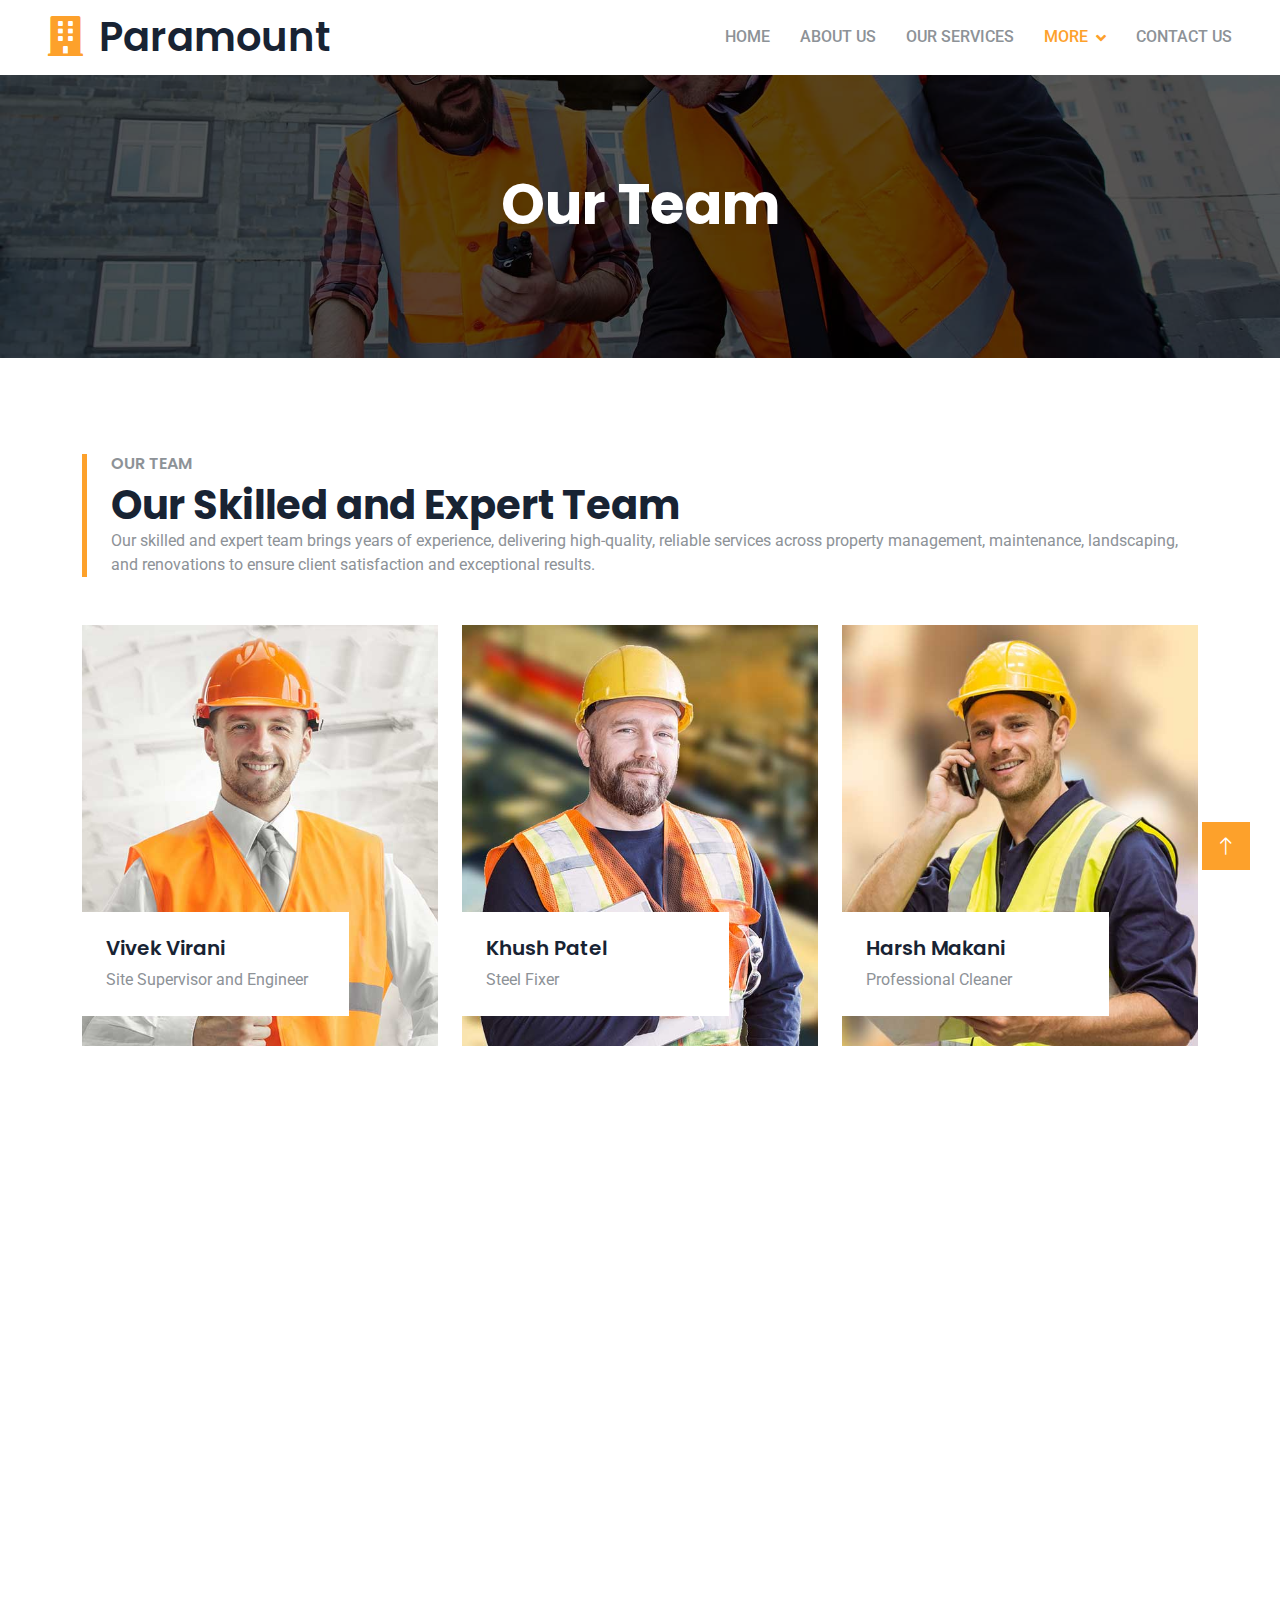
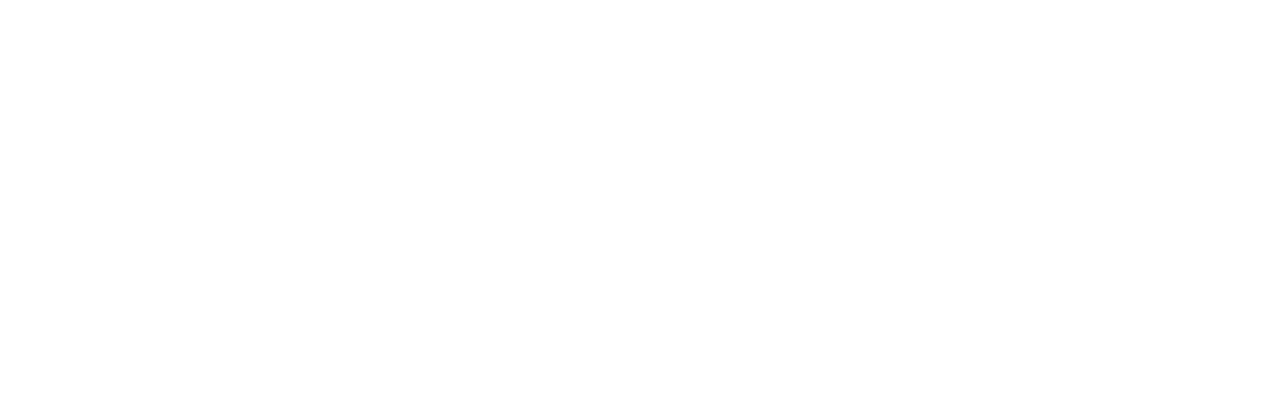
<file: team.html>
<!DOCTYPE html>
<html lang="en">

<head>
    <meta charset="utf-8">
    <title>Paramount - Home Repair Website Template</title>
    <meta content="width=device-width, initial-scale=1.0" name="viewport">
    <meta content="" name="keywords">
    <meta content="" name="description">

    <!-- Favicon -->
    <link href="img/favicon.ico" rel="icon">

    <!-- Google Web Fonts -->
    <link rel="preconnect" href="https://fonts.googleapis.com">
    <link rel="preconnect" href="https://fonts.gstatic.com" crossorigin>
    <link href="https://fonts.googleapis.com/css2?family=Roboto:wght@400;500&family=Poppins:wght@600;700&display=swap"
        rel="stylesheet">

    <!-- Icon Font Stylesheet -->
    <link href="https://cdnjs.cloudflare.com/ajax/libs/font-awesome/5.10.0/css/all.min.css" rel="stylesheet">
    <link href="https://cdn.jsdelivr.net/npm/bootstrap-icons@1.4.1/font/bootstrap-icons.css" rel="stylesheet">

    <!-- Libraries Stylesheet -->
    <link href="lib/animate/animate.min.css" rel="stylesheet">
    <link href="lib/owlcarousel/assets/owl.carousel.min.css" rel="stylesheet">

    <!-- Customized Bootstrap Stylesheet -->
    <link href="css/bootstrap.min.css" rel="stylesheet">

    <!-- Template Stylesheet -->
    <link href="css/style.css" rel="stylesheet">
</head>

<body>
    <!-- Spinner Start -->
    <div id="spinner"
        class="show bg-white position-fixed translate-middle w-100 vh-100 top-50 start-50 d-flex align-items-center justify-content-center">
        <div class="spinner-grow text-primary" role="status"></div>
    </div>
    <!-- Spinner End -->


    <!-- Topbar Start -->
    <!-- <div class="container-fluid bg-light p-0">
        <div class="row gx-0 d-none d-lg-flex">
            <div class="col-lg-7 px-5 text-start">
                <div class="h-100 d-inline-flex align-items-center border-start border-end px-3">
                    <small class="fa fa-phone-alt me-2"></small>
                    <small>+012 345 6789</small>
                </div>
                <div class="h-100 d-inline-flex align-items-center border-end px-3">
                    <small class="far fa-envelope-open me-2"></small>
                    <small>info@example.com</small>
                </div>
                <div class="h-100 d-inline-flex align-items-center border-end px-3">
                    <small class="far fa-clock me-2"></small>
                    <small>Mon - Fri : 09 AM - 09 PM</small>
                </div>
            </div>
            <div class="col-lg-5 px-5 text-end">
                <div class="h-100 d-inline-flex align-items-center">
                    <a class="btn btn-square border-end border-start" href=""><i class="fab fa-facebook-f"></i></a>
                    <a class="btn btn-square border-end" href=""><i class="fab fa-twitter"></i></a>
                    <a class="btn btn-square border-end" href=""><i class="fab fa-linkedin-in"></i></a>
                    <a class="btn btn-square border-end" href=""><i class="fab fa-instagram"></i></a>
                </div>
            </div>
        </div>
    </div> -->
    <!-- Topbar End -->


    <!-- Navbar Start -->
    <nav class="navbar navbar-expand-lg bg-white navbar-light sticky-top px-4 px-lg-5 py-lg-0">
        <a href="index.html" class="navbar-brand d-flex align-items-center">
            <h1 class="m-0"><i class="fa fa-building text-primary me-3"></i>Paramount</h1>
        </a>
        <button type="button" class="navbar-toggler" data-bs-toggle="collapse" data-bs-target="#navbarCollapse">
            <span class="navbar-toggler-icon"></span>
        </button>
        <div class="collapse navbar-collapse" id="navbarCollapse">
            <div class="navbar-nav ms-auto py-3 py-lg-0">
                <a href="index.html" class="nav-item nav-link">Home</a>
                <a href="about.html" class="nav-item nav-link">About Us</a>
                <a href="service.html" class="nav-item nav-link">Our Services</a>
                <div class="nav-item dropdown">
                    <a href="#" class="nav-link dropdown-toggle active" data-bs-toggle="dropdown">More</a>
                    <div class="dropdown-menu bg-light m-0">
                        <!-- <a href="feature.html" class="dropdown-item">Features</a> -->
                        <a href="appointment.html" class="dropdown-item">Appointment</a>
                        <a href="team.html" class="dropdown-item active">Our Team</a>
                        <!-- <a href="testimonial.html" class="dropdown-item">Testimonial</a> -->
                        <!-- <a href="404.html" class="dropdown-item">404 Page</a> -->
                    </div>
                </div>
                <a href="contact.html" class="nav-item nav-link">Contact Us</a>
            </div>
        </div>
    </nav>
    <!-- Navbar End -->


    <!-- Page Header Start -->
    <div class="container-fluid page-header py-5 mb-5 wow fadeIn" data-wow-delay="0.1s">
        <div class="container text-center py-5">
            <h1 class="display-4 text-white animated slideInDown mb-4">Our Team</h1>
            <!-- <nav aria-label="breadcrumb animated slideInDown">
                <ol class="breadcrumb justify-content-center mb-0">
                    <li class="breadcrumb-item"><a class="text-white" href="#">Home</a></li>
                    <li class="breadcrumb-item"><a class="text-white" href="#">Pages</a></li>
                    <li class="breadcrumb-item text-primary active" aria-current="page">Our Team</li>
                </ol>
            </nav> -->
        </div>
    </div>
    <!-- Page Header End -->


    <!-- Team Start -->
    <div class="container-xxl py-5">
        <div class="container">
            <div class="row g-5 align-items-end mb-5">
                <div class="col-lg-12 wow fadeInUp" data-wow-delay="0.1s">
                    <div class="border-start border-5 border-primary ps-4">
                        <h6 class="text-body text-uppercase mb-2">Our Team</h6>
                        <h1 class="display-6 mb-0">Our Skilled and Expert Team</h1>
                        <p class="mb-0">Our skilled and expert team brings years of experience, delivering high-quality,
                            reliable services across property management, maintenance, landscaping, and renovations to
                            ensure client satisfaction and exceptional results.
                        </p>
                    </div>
                </div>
            </div>
            <div class="row g-4">
                <div class="col-lg-4 col-md-6 wow fadeInUp" data-wow-delay="0.1s">
                    <div class="team-item position-relative">
                        <img class="img-fluid" src="img/team-1.jpg" alt="">
                        <div class="team-text bg-white p-4">
                            <h5>Vivek Virani</h5>
                            <span>Site Supervisor and Engineer</span>
                        </div>
                    </div>
                </div>
                <div class="col-lg-4 col-md-6 wow fadeInUp" data-wow-delay="0.3s">
                    <div class="team-item position-relative">
                        <img class="img-fluid" src="img/team-2.jpg" alt="">
                        <div class="team-text bg-white p-4">
                            <h5>Khush Patel</h5>
                            <span>Steel Fixer</span>
                        </div>
                    </div>
                </div>
                <div class="col-lg-4 col-md-6 wow fadeInUp" data-wow-delay="0.5s">
                    <div class="team-item position-relative">
                        <img class="img-fluid" src="img/team-3.jpg" alt="">
                        <div class="team-text bg-white p-4">
                            <h5>Harsh Makani</h5>
                            <span>Professional Cleaner</span>
                        </div>
                    </div>
                </div>
                <div class="col-lg-4 col-md-6 wow fadeInUp" data-wow-delay="0.1s">
                    <div class="team-item position-relative">
                        <img class="img-fluid" src="img/team-2.jpg" alt="">
                        <div class="team-text bg-white p-4">
                            <h5>Kavan Patel</h5>
                            <span>Machine Operator</span>
                        </div>
                    </div>
                </div>
                <div class="col-lg-4 col-md-6 wow fadeInUp" data-wow-delay="0.3s">
                    <div class="team-item position-relative">
                        <img class="img-fluid" src="img/team-3.jpg" alt="">
                        <div class="team-text bg-white p-4">
                            <h5>Hiral Mahida</h5>
                            <span>Cash Cleaner</span>
                        </div>
                    </div>
                </div>
                <div class="col-lg-4 col-md-6 wow fadeInUp" data-wow-delay="0.5s">
                    <div class="team-item position-relative">
                        <img class="img-fluid" src="img/team-1.jpg" alt="">
                        <div class="team-text bg-white p-4">
                            <h5>Vivek Dave</h5>
                            <span>Ex. Cash Cleaner</span>
                        </div>
                    </div>
                </div>
            </div>
        </div>
    </div>
    <!-- Team End -->


    <!-- Footer Start -->
    <div class="container-fluid bg-dark footer mt-5 pt-5 wow fadeIn" data-wow-delay="0.1s">
        <div class="container py-5">
            <div class="row g-5">
                <div class="col-lg-6 col-md-6">
                    <h1 class="text-white mb-4"><i class="fa fa-building text-primary me-3"></i>Paramount</h1>
                    <p>Experience the difference with our expert property management and maintenance services. Try us
                        once, and you'll see why so many clients trust us for their property needs. Contact us today for
                        a hassle-free consultation and personalized solutions!</p>
                    <!-- <div class="d-flex pt-2">
                        <a class="btn btn-square btn-outline-primary me-1" href=""><i class="fab fa-twitter"></i></a>
                        <a class="btn btn-square btn-outline-primary me-1" href=""><i class="fab fa-facebook-f"></i></a>
                        <a class="btn btn-square btn-outline-primary me-1" href=""><i class="fab fa-youtube"></i></a>
                        <a class="btn btn-square btn-outline-primary me-0" href=""><i
                                class="fab fa-linkedin-in"></i></a>
                    </div> -->
                </div>
                <div class="col-lg-3 col-md-6">
                    <h4 class="text-light mb-4">Address</h4>
                    <p><i class="fa fa-map-marker-alt me-3"></i>3 Penley Ave, Wingfield, SA</p>
                    <p><i class="fa fa-phone-alt me-3"></i>+61415386318</p>
                    <p><i class="fa fa-phone-alt me-3"></i>+61485034486</p>
                    <p><i class="fa fa-envelope me-3"></i>info@example.com</p>
                </div>
                <div class="col-lg-3 col-md-6">
                    <h4 class="text-light mb-4">Quick Links</h4>
                    <a class="btn btn-link" href="index.html">Home</a>
                    <a class="btn btn-link" href="about.html">About Us</a>
                    <a class="btn btn-link" href="contact.html">Contact Us</a>
                    <a class="btn btn-link" href="service.html">Our Services</a>
                    <a class="btn btn-link" href="feature.html">Features</a>
                </div>
                <!-- <div class="col-lg-3 col-md-6">
                    <h4 class="text-light mb-4">Newsletter</h4>
                    <p>Dolor amet sit justo amet elitr clita ipsum elitr est.</p>
                    <div class="position-relative mx-auto" style="max-width: 400px;">
                        <input class="form-control bg-transparent w-100 py-3 ps-4 pe-5" type="text"
                            placeholder="Your email">
                        <button type="button"
                            class="btn btn-primary py-2 position-absolute top-0 end-0 mt-2 me-2">SignUp</button>
                    </div>
                </div> -->
            </div>
        </div>
        <div class="container-fluid copyright">
            <div class="container">
                <div class="row">
                    <div class="col-md-6 text-center text-md-start mb-3 mb-md-0">
                        &copy; <a href="#">Paramount</a>, All Right Reserved.
                    </div>
                    <div class="col-md-6 text-center text-md-end">
                        <!--/*** This template is free as long as you keep the footer author’s credit link/attribution link/backlink. If you'd like to use the template without the footer author’s credit link/attribution link/backlink, you can purchase the Credit Removal License from "https://htmlcodex.com/credit-removal". Thank you for your support. ***/-->
                        Designed By <a href="">Prelette</a>
                    </div>
                </div>
            </div>
        </div>
    </div>
    <!-- Footer End -->


    <!-- Back to Top -->
    <a href="#" class="btn btn-lg btn-primary btn-lg-square back-to-top"><i class="bi bi-arrow-up"></i></a>


    <!-- JavaScript Libraries -->
    <script src="https://code.jquery.com/jquery-3.4.1.min.js"></script>
    <script src="https://cdn.jsdelivr.net/npm/bootstrap@5.0.0/dist/js/bootstrap.bundle.min.js"></script>
    <script src="lib/wow/wow.min.js"></script>
    <script src="lib/easing/easing.min.js"></script>
    <script src="lib/waypoints/waypoints.min.js"></script>
    <script src="lib/owlcarousel/owl.carousel.min.js"></script>

    <!-- Template Javascript -->
    <script src="js/main.js"></script>
</body>

</html>
</file>
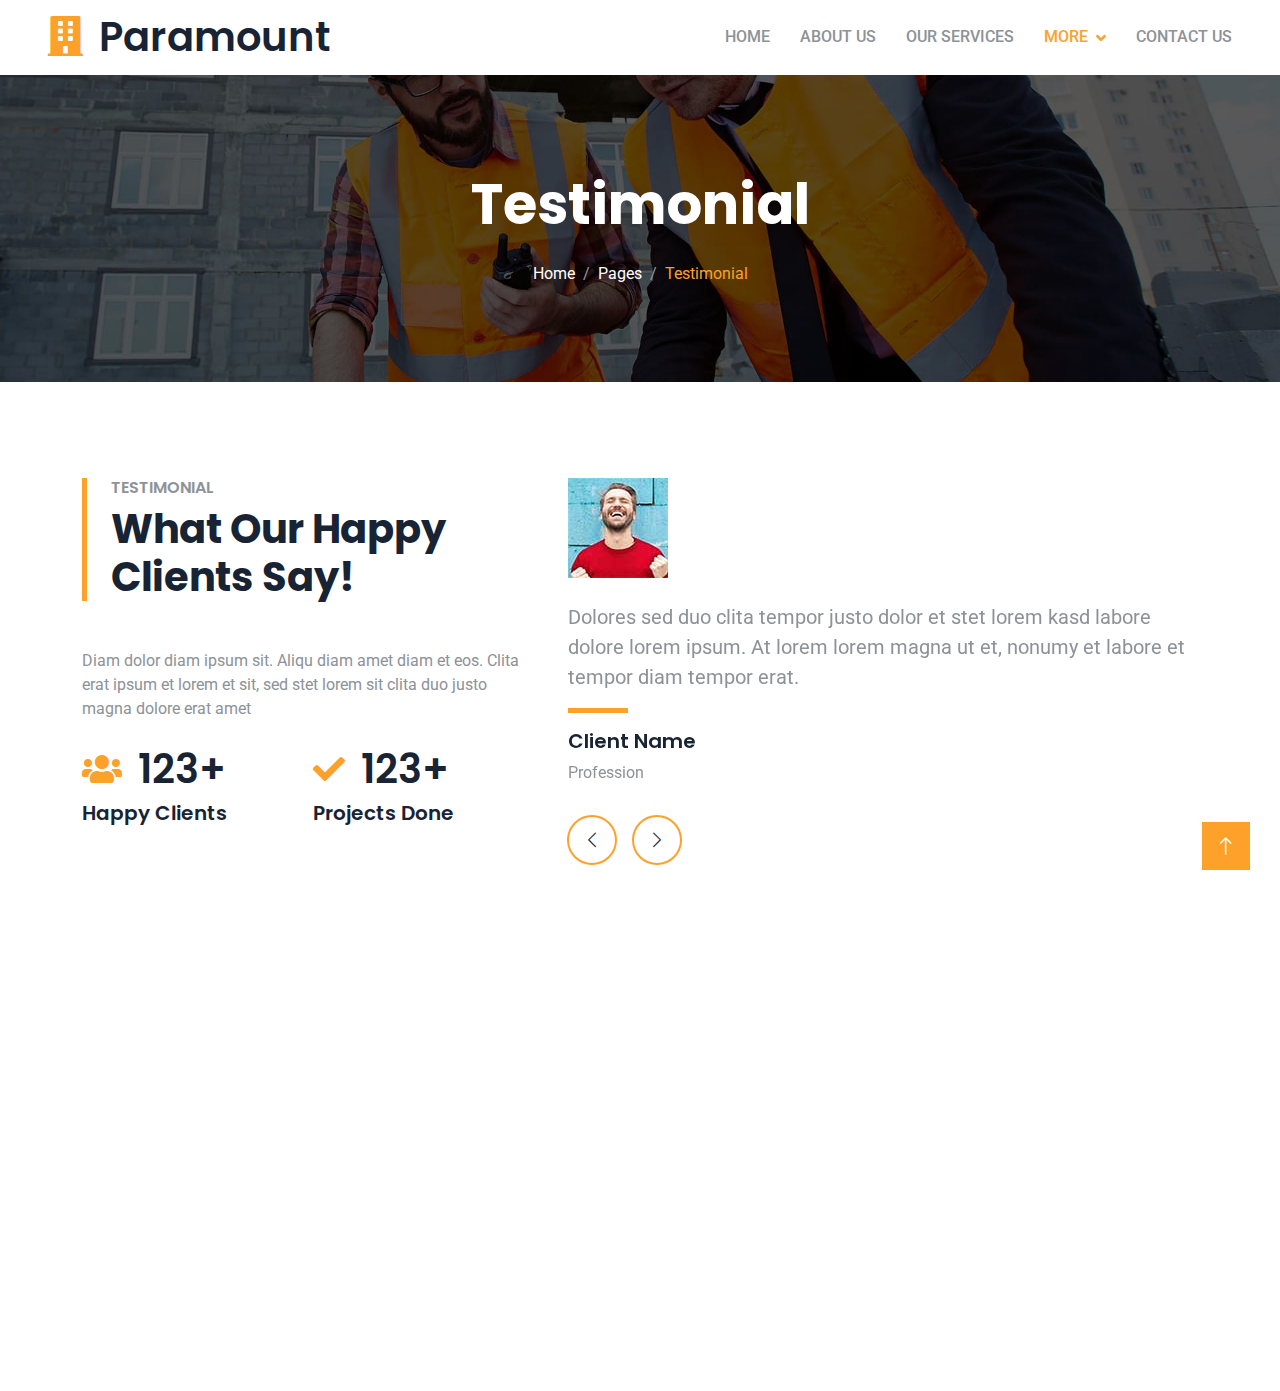
<file: testimonial.html>
<!DOCTYPE html>
<html lang="en">

<head>
    <meta charset="utf-8">
    <title>Paramount - Home Repair Website Template</title>
    <meta content="width=device-width, initial-scale=1.0" name="viewport">
    <meta content="" name="keywords">
    <meta content="" name="description">

    <!-- Favicon -->
    <link href="img/favicon.ico" rel="icon">

    <!-- Google Web Fonts -->
    <link rel="preconnect" href="https://fonts.googleapis.com">
    <link rel="preconnect" href="https://fonts.gstatic.com" crossorigin>
    <link href="https://fonts.googleapis.com/css2?family=Roboto:wght@400;500&family=Poppins:wght@600;700&display=swap"
        rel="stylesheet">

    <!-- Icon Font Stylesheet -->
    <link href="https://cdnjs.cloudflare.com/ajax/libs/font-awesome/5.10.0/css/all.min.css" rel="stylesheet">
    <link href="https://cdn.jsdelivr.net/npm/bootstrap-icons@1.4.1/font/bootstrap-icons.css" rel="stylesheet">

    <!-- Libraries Stylesheet -->
    <link href="lib/animate/animate.min.css" rel="stylesheet">
    <link href="lib/owlcarousel/assets/owl.carousel.min.css" rel="stylesheet">

    <!-- Customized Bootstrap Stylesheet -->
    <link href="css/bootstrap.min.css" rel="stylesheet">

    <!-- Template Stylesheet -->
    <link href="css/style.css" rel="stylesheet">
</head>

<body>
    <!-- Spinner Start -->
    <div id="spinner"
        class="show bg-white position-fixed translate-middle w-100 vh-100 top-50 start-50 d-flex align-items-center justify-content-center">
        <div class="spinner-grow text-primary" role="status"></div>
    </div>
    <!-- Spinner End -->


    <!-- Topbar Start -->
    <!-- <div class="container-fluid bg-light p-0">
        <div class="row gx-0 d-none d-lg-flex">
            <div class="col-lg-7 px-5 text-start">
                <div class="h-100 d-inline-flex align-items-center border-start border-end px-3">
                    <small class="fa fa-phone-alt me-2"></small>
                    <small>+012 345 6789</small>
                </div>
                <div class="h-100 d-inline-flex align-items-center border-end px-3">
                    <small class="far fa-envelope-open me-2"></small>
                    <small>info@example.com</small>
                </div>
                <div class="h-100 d-inline-flex align-items-center border-end px-3">
                    <small class="far fa-clock me-2"></small>
                    <small>Mon - Fri : 09 AM - 09 PM</small>
                </div>
            </div>
            <div class="col-lg-5 px-5 text-end">
                <div class="h-100 d-inline-flex align-items-center">
                    <a class="btn btn-square border-end border-start" href=""><i class="fab fa-facebook-f"></i></a>
                    <a class="btn btn-square border-end" href=""><i class="fab fa-twitter"></i></a>
                    <a class="btn btn-square border-end" href=""><i class="fab fa-linkedin-in"></i></a>
                    <a class="btn btn-square border-end" href=""><i class="fab fa-instagram"></i></a>
                </div>
            </div>
        </div>
    </div> -->
    <!-- Topbar End -->


    <!-- Navbar Start -->
    <nav class="navbar navbar-expand-lg bg-white navbar-light sticky-top px-4 px-lg-5 py-lg-0">
        <a href="index.html" class="navbar-brand d-flex align-items-center">
            <h1 class="m-0"><i class="fa fa-building text-primary me-3"></i>Paramount</h1>
        </a>
        <button type="button" class="navbar-toggler" data-bs-toggle="collapse" data-bs-target="#navbarCollapse">
            <span class="navbar-toggler-icon"></span>
        </button>
        <div class="collapse navbar-collapse" id="navbarCollapse">
            <div class="navbar-nav ms-auto py-3 py-lg-0">
                <a href="index.html" class="nav-item nav-link">Home</a>
                <a href="about.html" class="nav-item nav-link">About Us</a>
                <a href="service.html" class="nav-item nav-link">Our Services</a>
                <div class="nav-item dropdown">
                    <a href="#" class="nav-link dropdown-toggle active" data-bs-toggle="dropdown">More</a>
                    <div class="dropdown-menu bg-light m-0">
                        <!-- <a href="feature.html" class="dropdown-item">Features</a> -->
                        <a href="appointment.html" class="dropdown-item">Appointment</a>
                        <a href="team.html" class="dropdown-item">Our Team</a>
                        <!-- <a href="testimonial.html" class="dropdown-item active">Testimonial</a> -->
                        <!-- <a href="404.html" class="dropdown-item">404 Page</a> -->
                    </div>
                </div>
                <a href="contact.html" class="nav-item nav-link">Contact Us</a>
            </div>
        </div>
    </nav>
    <!-- Navbar End -->


    <!-- Page Header Start -->
    <div class="container-fluid page-header py-5 mb-5 wow fadeIn" data-wow-delay="0.1s">
        <div class="container text-center py-5">
            <h1 class="display-4 text-white animated slideInDown mb-4">Testimonial</h1>
            <nav aria-label="breadcrumb animated slideInDown">
                <ol class="breadcrumb justify-content-center mb-0">
                    <li class="breadcrumb-item"><a class="text-white" href="#">Home</a></li>
                    <li class="breadcrumb-item"><a class="text-white" href="#">Pages</a></li>
                    <li class="breadcrumb-item text-primary active" aria-current="page">Testimonial</li>
                </ol>
            </nav>
        </div>
    </div>
    <!-- Page Header End -->


    <!-- Testimonial Start -->
    <div class="container-xxl py-5">
        <div class="container">
            <div class="row g-5">
                <div class="col-lg-5 wow fadeInUp" data-wow-delay="0.1s">
                    <div class="border-start border-5 border-primary ps-4 mb-5">
                        <h6 class="text-body text-uppercase mb-2">Testimonial</h6>
                        <h1 class="display-6 mb-0">What Our Happy Clients Say!</h1>
                    </div>
                    <p class="mb-4">Diam dolor diam ipsum sit. Aliqu diam amet diam et eos. Clita erat ipsum et lorem et
                        sit, sed stet lorem sit clita duo justo magna dolore erat amet</p>
                    <div class="row g-4">
                        <div class="col-sm-6">
                            <div class="d-flex align-items-center mb-2">
                                <i class="fa fa-users fa-2x text-primary flex-shrink-0"></i>
                                <h1 class="ms-3 mb-0">123+</h1>
                            </div>
                            <h5 class="mb-0">Happy Clients</h5>
                        </div>
                        <div class="col-sm-6">
                            <div class="d-flex align-items-center mb-2">
                                <i class="fa fa-check fa-2x text-primary flex-shrink-0"></i>
                                <h1 class="ms-3 mb-0">123+</h1>
                            </div>
                            <h5 class="mb-0">Projects Done</h5>
                        </div>
                    </div>
                </div>
                <div class="col-lg-7 wow fadeInUp" data-wow-delay="0.5s">
                    <div class="owl-carousel testimonial-carousel">
                        <div class="testimonial-item">
                            <img class="img-fluid mb-4" src="img/testimonial-1.jpg" alt="">
                            <p class="fs-5">Dolores sed duo clita tempor justo dolor et stet lorem kasd labore dolore
                                lorem ipsum. At lorem lorem magna ut et, nonumy et labore et tempor diam tempor erat.
                            </p>
                            <div class="bg-primary mb-3" style="width: 60px; height: 5px"></div>
                            <h5>Client Name</h5>
                            <span>Profession</span>
                        </div>
                        <div class="testimonial-item">
                            <img class="img-fluid mb-4" src="img/testimonial-2.jpg" alt="">
                            <p class="fs-5">Dolores sed duo clita tempor justo dolor et stet lorem kasd labore dolore
                                lorem ipsum. At lorem lorem magna ut et, nonumy et labore et tempor diam tempor erat.
                            </p>
                            <div class="bg-primary mb-3" style="width: 60px; height: 5px"></div>
                            <h5>Client Name</h5>
                            <span>Profession</span>
                        </div>
                    </div>
                </div>
            </div>
        </div>
    </div>
    <!-- Testimonial End -->


    <!-- Footer Start -->
    <div class="container-fluid bg-dark footer mt-5 pt-5 wow fadeIn" data-wow-delay="0.1s">
        <div class="container py-5">
            <div class="row g-5">
                <div class="col-lg-6 col-md-6">
                    <h1 class="text-white mb-4"><i class="fa fa-building text-primary me-3"></i>Paramount</h1>
                    <p>Experience the difference with our expert property management and maintenance services. Try us
                        once, and you'll see why so many clients trust us for their property needs. Contact us today for
                        a hassle-free consultation and personalized solutions!</p>
                    <!-- <div class="d-flex pt-2">
                        <a class="btn btn-square btn-outline-primary me-1" href=""><i class="fab fa-twitter"></i></a>
                        <a class="btn btn-square btn-outline-primary me-1" href=""><i class="fab fa-facebook-f"></i></a>
                        <a class="btn btn-square btn-outline-primary me-1" href=""><i class="fab fa-youtube"></i></a>
                        <a class="btn btn-square btn-outline-primary me-0" href=""><i
                                class="fab fa-linkedin-in"></i></a>
                    </div> -->
                </div>
                <div class="col-lg-3 col-md-6">
                    <h4 class="text-light mb-4">Address</h4>
                    <p><i class="fa fa-map-marker-alt me-3"></i>3 Penley Ave, Wingfield, SA</p>
                    <p><i class="fa fa-phone-alt me-3"></i>+61415386318</p>
                    <p><i class="fa fa-phone-alt me-3"></i>+61485034486</p>
                    <p><i class="fa fa-envelope me-3"></i>info@example.com</p>
                </div>
                <div class="col-lg-3 col-md-6">
                    <h4 class="text-light mb-4">Quick Links</h4>
                    <a class="btn btn-link" href="index.html">Home</a>
                    <a class="btn btn-link" href="about.html">About Us</a>
                    <a class="btn btn-link" href="contact.html">Contact Us</a>
                    <a class="btn btn-link" href="service.html">Our Services</a>
                    <a class="btn btn-link" href="feature.html">Features</a>
                </div>
                <!-- <div class="col-lg-3 col-md-6">
                    <h4 class="text-light mb-4">Newsletter</h4>
                    <p>Dolor amet sit justo amet elitr clita ipsum elitr est.</p>
                    <div class="position-relative mx-auto" style="max-width: 400px;">
                        <input class="form-control bg-transparent w-100 py-3 ps-4 pe-5" type="text"
                            placeholder="Your email">
                        <button type="button"
                            class="btn btn-primary py-2 position-absolute top-0 end-0 mt-2 me-2">SignUp</button>
                    </div>
                </div> -->
            </div>
        </div>
        <div class="container-fluid copyright">
            <div class="container">
                <div class="row">
                    <div class="col-md-6 text-center text-md-start mb-3 mb-md-0">
                        &copy; <a href="#">Paramount</a>, All Right Reserved.
                    </div>
                    <div class="col-md-6 text-center text-md-end">
                        <!--/*** This template is free as long as you keep the footer author’s credit link/attribution link/backlink. If you'd like to use the template without the footer author’s credit link/attribution link/backlink, you can purchase the Credit Removal License from "https://htmlcodex.com/credit-removal". Thank you for your support. ***/-->
                        Designed By <a href="">Prelette</a>
                    </div>
                </div>
            </div>
        </div>
    </div>
    <!-- Footer End -->


    <!-- Back to Top -->
    <a href="#" class="btn btn-lg btn-primary btn-lg-square back-to-top"><i class="bi bi-arrow-up"></i></a>


    <!-- JavaScript Libraries -->
    <script src="https://code.jquery.com/jquery-3.4.1.min.js"></script>
    <script src="https://cdn.jsdelivr.net/npm/bootstrap@5.0.0/dist/js/bootstrap.bundle.min.js"></script>
    <script src="lib/wow/wow.min.js"></script>
    <script src="lib/easing/easing.min.js"></script>
    <script src="lib/waypoints/waypoints.min.js"></script>
    <script src="lib/owlcarousel/owl.carousel.min.js"></script>

    <!-- Template Javascript -->
    <script src="js/main.js"></script>
</body>

</html>
</file>
<file: css/style.css>
/********** Template CSS **********/
:root {
  --primary: #fda12b;
  --secondary: #8d9297;
  --light: #f8f9fa;
  --dark: #182333;
}

.back-to-top {
  position: fixed;
  display: none;
  right: 30px;
  bottom: 30px;
  z-index: 99;
}

/*** Spinner ***/
#spinner {
  opacity: 0;
  visibility: hidden;
  transition: opacity 0.5s ease-out, visibility 0s linear 0.5s;
  z-index: 99999;
}

#spinner.show {
  transition: opacity 0.5s ease-out, visibility 0s linear 0s;
  visibility: visible;
  opacity: 1;
}

/*** Button ***/
.btn {
  font-weight: 500;
  transition: 0.5s;
}

.btn.btn-primary,
.btn.btn-outline-primary:hover {
  color: #ffffff;
}

.btn-square {
  width: 38px;
  height: 38px;
}

.btn-sm-square {
  width: 32px;
  height: 32px;
}

.btn-lg-square {
  width: 48px;
  height: 48px;
}

.btn-square,
.btn-sm-square,
.btn-lg-square {
  padding: 0;
  display: flex;
  align-items: center;
  justify-content: center;
  font-weight: normal;
}

/*** Navbar ***/
.navbar.sticky-top {
  top: -100px;
  transition: 0.5s;
}

.navbar .navbar-nav .nav-link {
  margin-left: 30px;
  padding: 25px 0;
  color: var(--secondary);
  font-weight: 500;
  text-transform: uppercase;
  outline: none;
}

.navbar .navbar-nav .nav-link:hover,
.navbar .navbar-nav .nav-link.active {
  color: var(--primary);
}

.navbar .dropdown-toggle::after {
  border: none;
  content: "\f107";
  font-family: "Font Awesome 5 Free";
  font-weight: 900;
  vertical-align: middle;
  margin-left: 8px;
}

@media (max-width: 991.98px) {
  .navbar .navbar-nav .nav-link {
    margin-left: 0;
    padding: 10px 0;
  }

  .navbar .navbar-nav {
    margin-top: 25px;
    border-top: 1px solid #eeeeee;
  }
}

@media (min-width: 992px) {
  .navbar .nav-item .dropdown-menu {
    display: block;
    border: none;
    margin-top: 0;
    top: 150%;
    right: 0;
    opacity: 0;
    visibility: hidden;
    transition: 0.5s;
  }

  .navbar .nav-item:hover .dropdown-menu {
    top: 100%;
    visibility: visible;
    transition: 0.5s;
    opacity: 1;
  }
}

/*** Header ***/
.carousel-caption {
  top: 0;
  left: 0;
  right: 0;
  bottom: 0;
  display: flex;
  align-items: center;
  text-align: start;
  background: rgba(0, 0, 0, 0.65);
  z-index: 1;
}

.orange-paramount {
  color: #fda12b;
  font-weight: 800;
}

.title-text {
  font-size: 50px;
}

.carousel-control-prev,
.carousel-control-next {
  width: 15%;
}

.carousel-control-prev-icon,
.carousel-control-next-icon {
  width: 4rem;
  height: 4rem;
  background-color: var(--dark);
  border: 15px solid var(--dark);
  border-radius: 50px;
}

.carousel-caption .breadcrumb-item + .breadcrumb-item::before {
  content: "\f111";
  font-family: "Font Awesome 5 Free";
  font-weight: 900;
  color: var(--primary);
}

@media (max-width: 768px) {
  #header-carousel .carousel-item {
    position: relative;
    min-height: 450px;
  }

  #header-carousel .carousel-item img {
    position: absolute;
    width: 100%;
    height: 100%;
    object-fit: cover;
  }

  .carousel-control-prev-icon,
  .carousel-control-next-icon {
    width: 3rem;
    height: 3rem;
    border-width: 12px;
  }
}

.page-header {
  background: linear-gradient(rgba(0, 0, 0, 0.65), rgba(0, 0, 0, 0.65)),
    url(../img/carousel-1.jpg) center center no-repeat;
  background-size: cover;
}

.page-header .breadcrumb-item + .breadcrumb-item::before {
  color: #999999;
}

/*** Facts ***/
.facts-overlay {
  position: absolute;
  padding: 30px;
  width: 100%;
  height: 100%;
  top: 0;
  left: 0;
  display: flex;
  flex-direction: column;
  justify-content: center;
  background: rgba(0, 0, 0, 0.65);
}

.facts-overlay h1 {
  font-size: 120px;
  color: transparent;
  -webkit-text-stroke: 2px var(--primary);
}

.facts-overlay a:hover {
  color: var(--primary) !important;
}

/*** Service ***/
.service-text::before {
  position: absolute;
  content: "";
  width: 100%;
  height: 0;
  top: 0;
  left: 0;
  background: var(--primary);
  opacity: 0;
  transition: 0.5s;
}

.service-item:hover .service-text::before {
  height: 100%;
  opacity: 1;
}

.service-text * {
  position: relative;
  transition: 0.5s;
  z-index: 1;
}

.service-item:hover .service-text * {
  color: #ffffff !important;
}

/*** Appointment ***/
.appointment {
  background: linear-gradient(rgba(0, 0, 0, 0.65), rgba(0, 0, 0, 0.65)),
    url(../img/carousel-2.jpg) center center no-repeat;
  background-size: cover;
}

/*** Team ***/
.team-text {
  position: absolute;
  width: 75%;
  bottom: 30px;
  left: 0;
  transition: 0.5s;
}

.team-item:hover .team-text {
  width: 100%;
}

.team-text * {
  transition: 0.5s;
}

.team-item:hover .team-text * {
  letter-spacing: 2px;
}

/*** Testimonial ***/
.testimonial-carousel .owl-item img {
  width: 100px;
  height: 100px;
}

.testimonial-carousel .owl-nav {
  margin-top: 30px;
  display: flex;
  justify-content: start;
}

.testimonial-carousel .owl-nav .owl-prev,
.testimonial-carousel .owl-nav .owl-next {
  margin-right: 15px;
  width: 50px;
  height: 50px;
  display: flex;
  align-items: center;
  justify-content: center;
  color: var(--dark);
  border: 2px solid var(--primary);
  border-radius: 50px;
  font-size: 18px;
  transition: 0.5s;
}

.testimonial-carousel .owl-nav .owl-prev:hover,
.testimonial-carousel .owl-nav .owl-next:hover {
  color: #ffffff;
  background: var(--primary);
}

/*** Footer ***/
.footer {
  color: #999999;
}

.footer .btn.btn-link {
  display: block;
  margin-bottom: 5px;
  padding: 0;
  text-align: left;
  color: #999999;
  font-weight: normal;
  text-transform: capitalize;
  transition: 0.3s;
}

.footer .btn.btn-link::before {
  position: relative;
  content: "\f105";
  font-family: "Font Awesome 5 Free";
  font-weight: 900;
  color: #999999;
  margin-right: 10px;
}

.footer .btn.btn-link:hover {
  color: var(--light);
  letter-spacing: 1px;
  box-shadow: none;
}

.footer .copyright {
  padding: 25px 0;
  font-size: 15px;
  border-top: 1px solid rgba(256, 256, 256, 0.1);
}

.footer .copyright a {
  color: var(--light);
}

.footer .copyright a:hover {
  color: var(--primary);
}

.para-text {
  text-align: justify;
}

@media (max-width: 420px) {
  .title-text {
    font-size: 18px;
  }
}

@media (max-width: 768px) {
  .title-text {
    font-size: 28px;
  }
}

@media (max-width: 1100px) {
  .title-text {
    font-size: 36px;
  }
}
</file>
